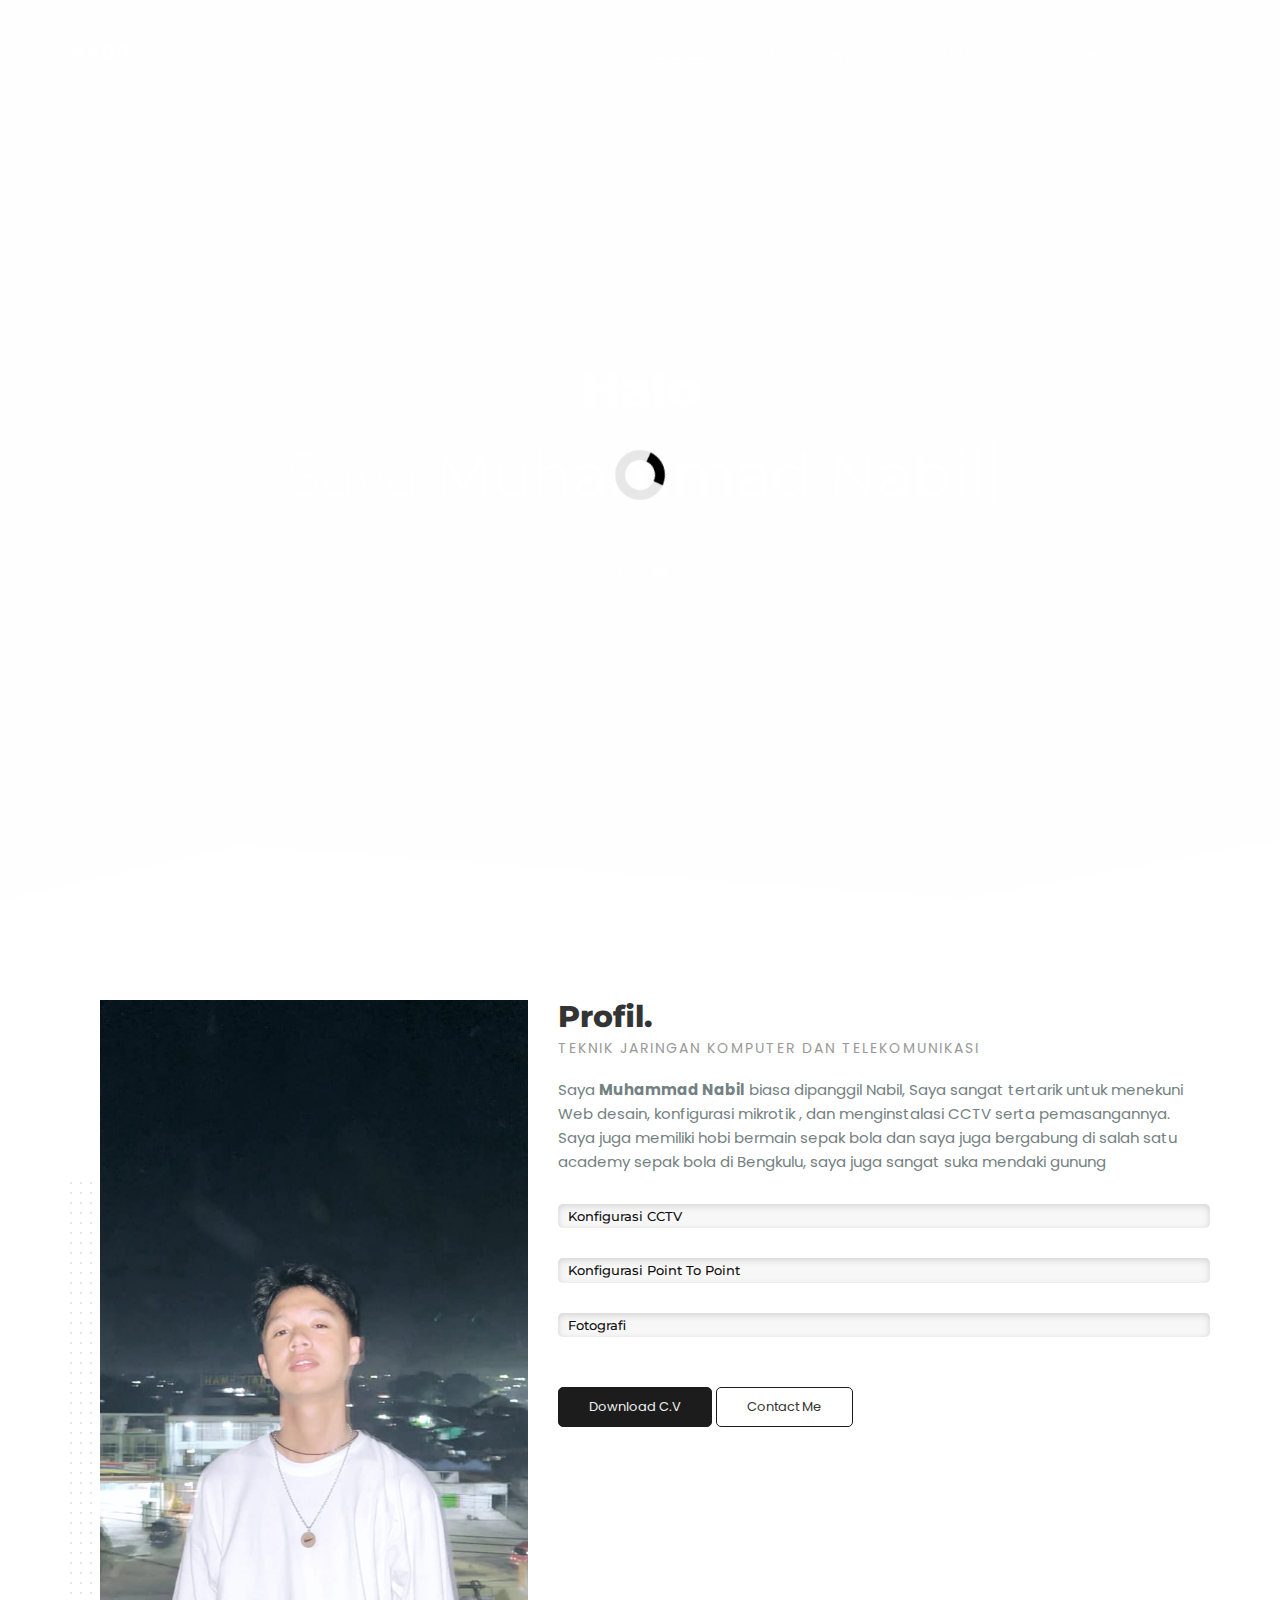
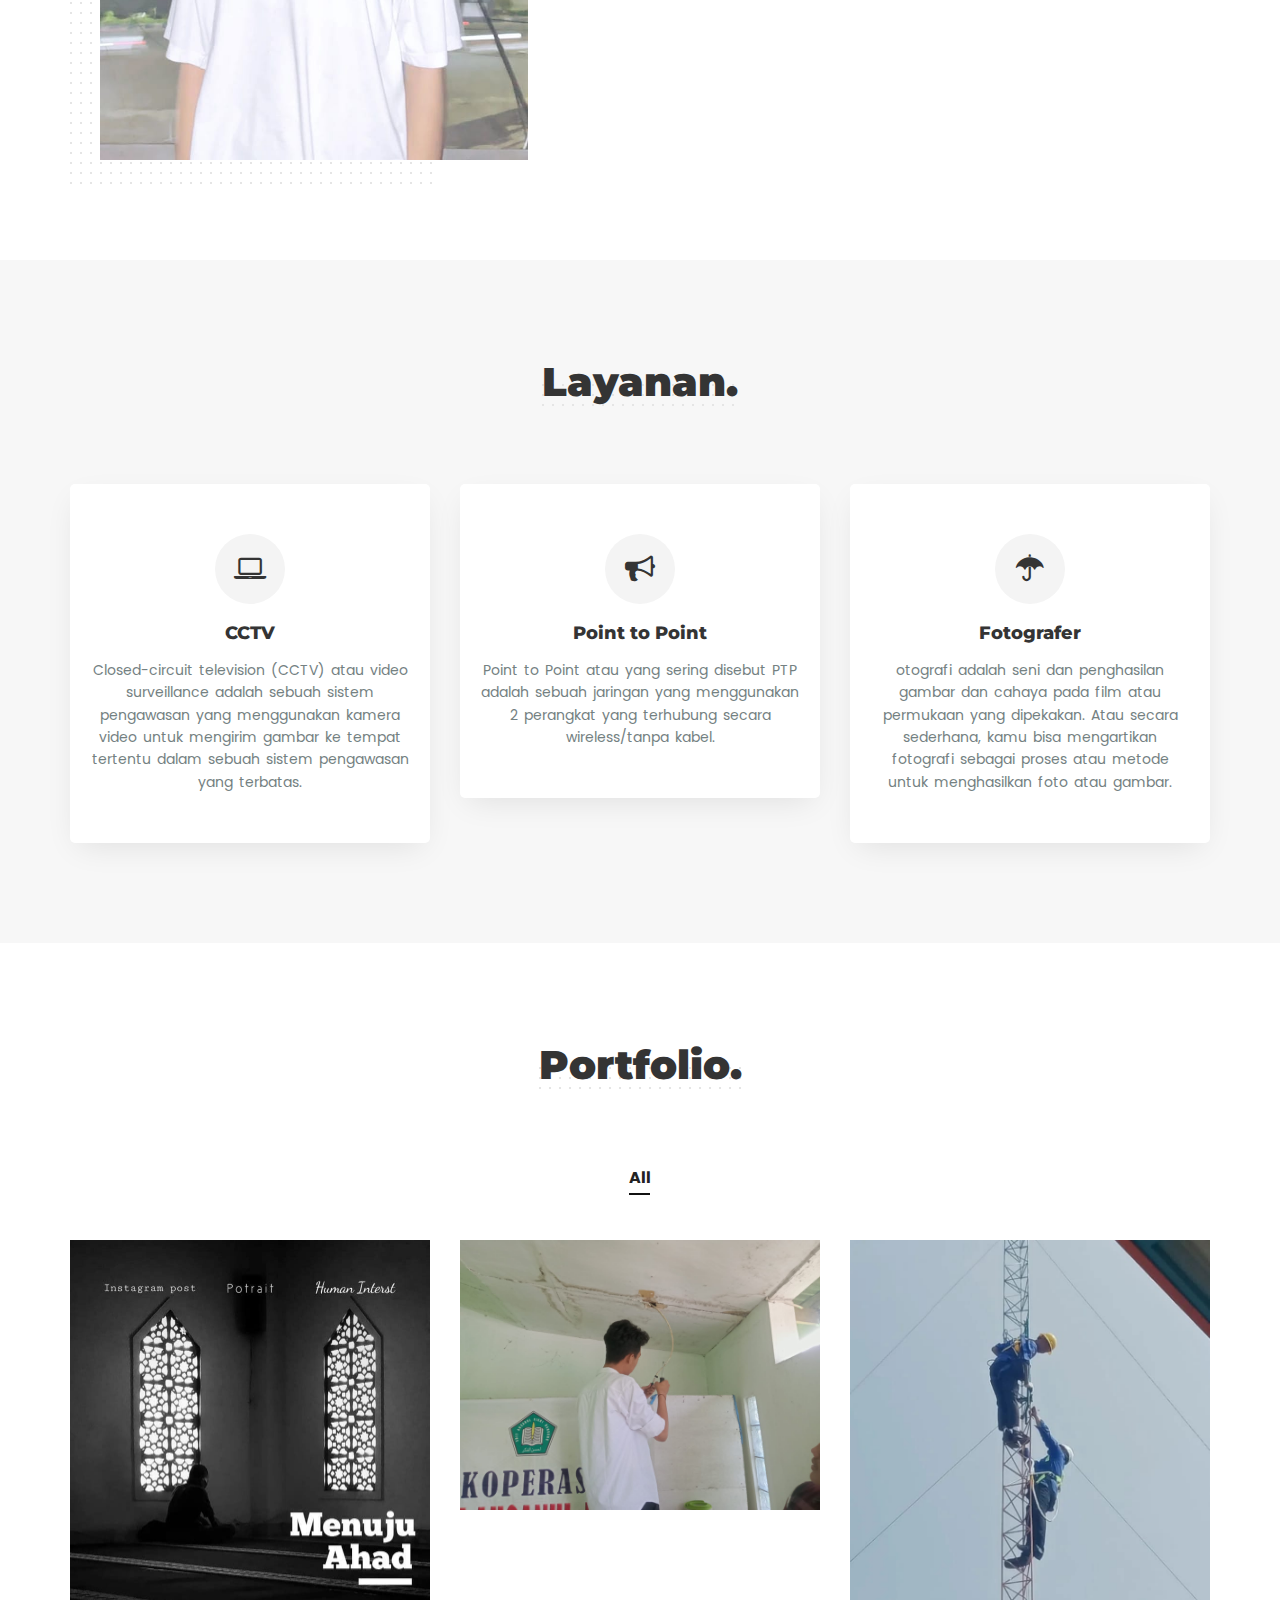
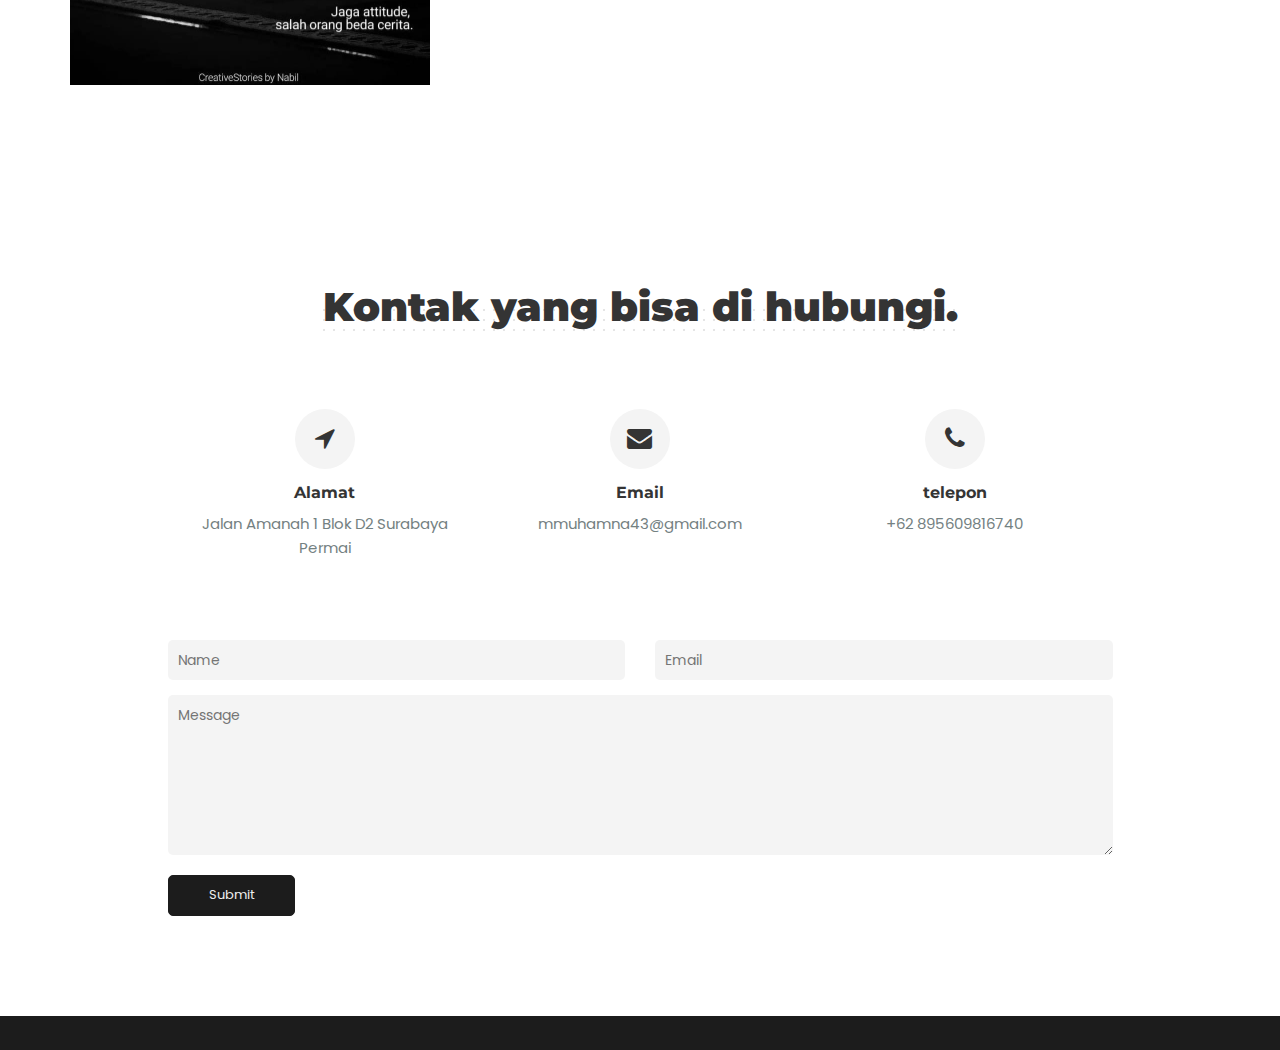
<file: index.html>
<html xmlns="http://www.w3.org/1999/xhtml" lang="en">

<head>
	<meta http-equiv="Content-Type" content="text/html; charset=utf-8" />
	<meta name="description" content="HTTrack is an easy-to-use website mirror utility. It allows you to download a World Wide website from the Internet to a local directory,building recursively all structures, getting html, images, and other files from the server to your computer. Links are rebuiltrelatively so that you can freely browse to the local site (works with any browser). You can mirror several sites together so that you can jump from one toanother. You can, also, update an existing mirror site, or resume an interrupted download. The robot is fully configurable, with an integrated help" />
	<meta name="keywords" content="httrack, HTTRACK, HTTrack, winhttrack, WINHTTRACK, WinHTTrack, offline browser, web mirror utility, aspirateur web, surf offline, web capture, www mirror utility, browse offline, local  site builder, website mirroring, aspirateur www, internet grabber, capture de site web, internet tool, hors connexion, unix, dos, windows 95, windows 98, solaris, ibm580, AIX 4.0, HTS, HTGet, web aspirator, web aspirateur, libre, GPL, GNU, free software" />
	<title>Local index - HTTrack Website Copier</title>
  <!-- Mirror and index made by HTTrack Website Copier/3.49-2 [XR&CO'2014] -->
	<style type="text/css">
	<!--

body {
	margin: 0;  padding: 0;  margin-bottom: 15px;  margin-top: 8px;
	background: #77b;
}
body, td {
	font: 14px "Trebuchet MS", Verdana, Arial, Helvetica, sans-serif;
	}

#subTitle {
	background: #000;  color: #fff;  padding: 4px;  font-weight: bold; 
	}

#siteNavigation a, #siteNavigation .current {
	font-weight: bold;  color: #448;
	}
#siteNavigation a:link    { text-decoration: none; }
#siteNavigation a:visited { text-decoration: none; }

#siteNavigation .current { background-color: #ccd; }

#siteNavigation a:hover   { text-decoration: none;  background-color: #fff;  color: #000; }
#siteNavigation a:active  { text-decoration: none;  background-color: #ccc; }


a:link    { text-decoration: underline;  color: #00f; }
a:visited { text-decoration: underline;  color: #000; }
a:hover   { text-decoration: underline;  color: #c00; }
a:active  { text-decoration: underline; }

#pageContent {
	clear: both;
	border-bottom: 6px solid #000;
	padding: 10px;  padding-top: 20px;
	line-height: 1.65em;
	background-image: url(backblue.gif);
	background-repeat: no-repeat;
	background-position: top right;
	}

#pageContent, #siteNavigation {
	background-color: #ccd;
	}


.imgLeft  { float: left;   margin-right: 10px;  margin-bottom: 10px; }
.imgRight { float: right;  margin-left: 10px;   margin-bottom: 10px; }

hr { height: 1px;  color: #000;  background-color: #000;  margin-bottom: 15px; }

h1 { margin: 0;  font-weight: bold;  font-size: 2em; }
h2 { margin: 0;  font-weight: bold;  font-size: 1.6em; }
h3 { margin: 0;  font-weight: bold;  font-size: 1.3em; }
h4 { margin: 0;  font-weight: bold;  font-size: 1.18em; }

.blak { background-color: #000; }
.hide { display: none; }
.tableWidth { min-width: 400px; }

.tblRegular       { border-collapse: collapse; }
.tblRegular td    { padding: 6px;  background-image: url(fade.gif);  border: 2px solid #99c; }
.tblHeaderColor, .tblHeaderColor td { background: #99c; }
.tblNoBorder td   { border: 0; }


// -->
</style>

</head>

<table width="76%" border="0" align="center" cellspacing="0" cellpadding="3" class="tableWidth">
	<tr>
	<td id="subTitle">HTTrack Website Copier - Open Source offline browser</td>
	</tr>
</table>
<table width="76%" border="0" align="center" cellspacing="0" cellpadding="0" class="tableWidth">
<tr class="blak">
<td>
	<table width="100%" border="0" align="center" cellspacing="1" cellpadding="0">
	<tr>
	<td colspan="6"> 
		<table width="100%" border="0" align="center" cellspacing="0" cellpadding="10">
		<tr> 
		<td id="pageContent"> 
<!-- ==================== End prologue ==================== -->

	<meta name="generator" content="HTTrack Website Copier/3.x">
	<TITLE>Local index - HTTrack</TITLE>
</HEAD>
<BODY>
<H1 ALIGN=Center>Index of locally available sites:</H1>
	<TABLE BORDER="0" WIDTH="100%" CELLSPACING="1" CELLPADDING="0">
		<TR>
			<TD BACKGROUND="fade.gif">
				&middot;
					<A HREF="ui-themez.smartinnovates.net/items/daniels/creative.html">
						ui-themez.smartinnovates.net/items/daniels/creative.html
					</A>		
			</TD>
		</TR>
	</TABLE>
	<BR>
	<BR>
	<BR>
  	<H6 ALIGN="RIGHT">
	<I>Mirror and index made by HTTrack Website Copier [XR&amp;CO'2008]</I>
	</H6>
	<!-- Mirror and index made by HTTrack Website Copier/3.49-2 [XR&CO'2014] -->
	<!-- Thanks for using HTTrack Website Copier! -->
	<meta HTTP-EQUIV="Refresh" CONTENT="0; URL=ui-themez.smartinnovates.net/items/daniels/creative.html">


<!-- ==================== Start epilogue ==================== -->
		</td>
		</tr>
		</table>
	</td>
	</tr>
	</table>
</td>
</tr>
</table>

<table width="76%" border="0" align="center" valign="bottom" cellspacing="0" cellpadding="0">
	<tr>
	<td id="footer"><small>&copy; 2008 Xavier Roche & other contributors - Web Design: Leto Kauler.</small></td>
	</tr>
</table>

</body>

</html>
</file>
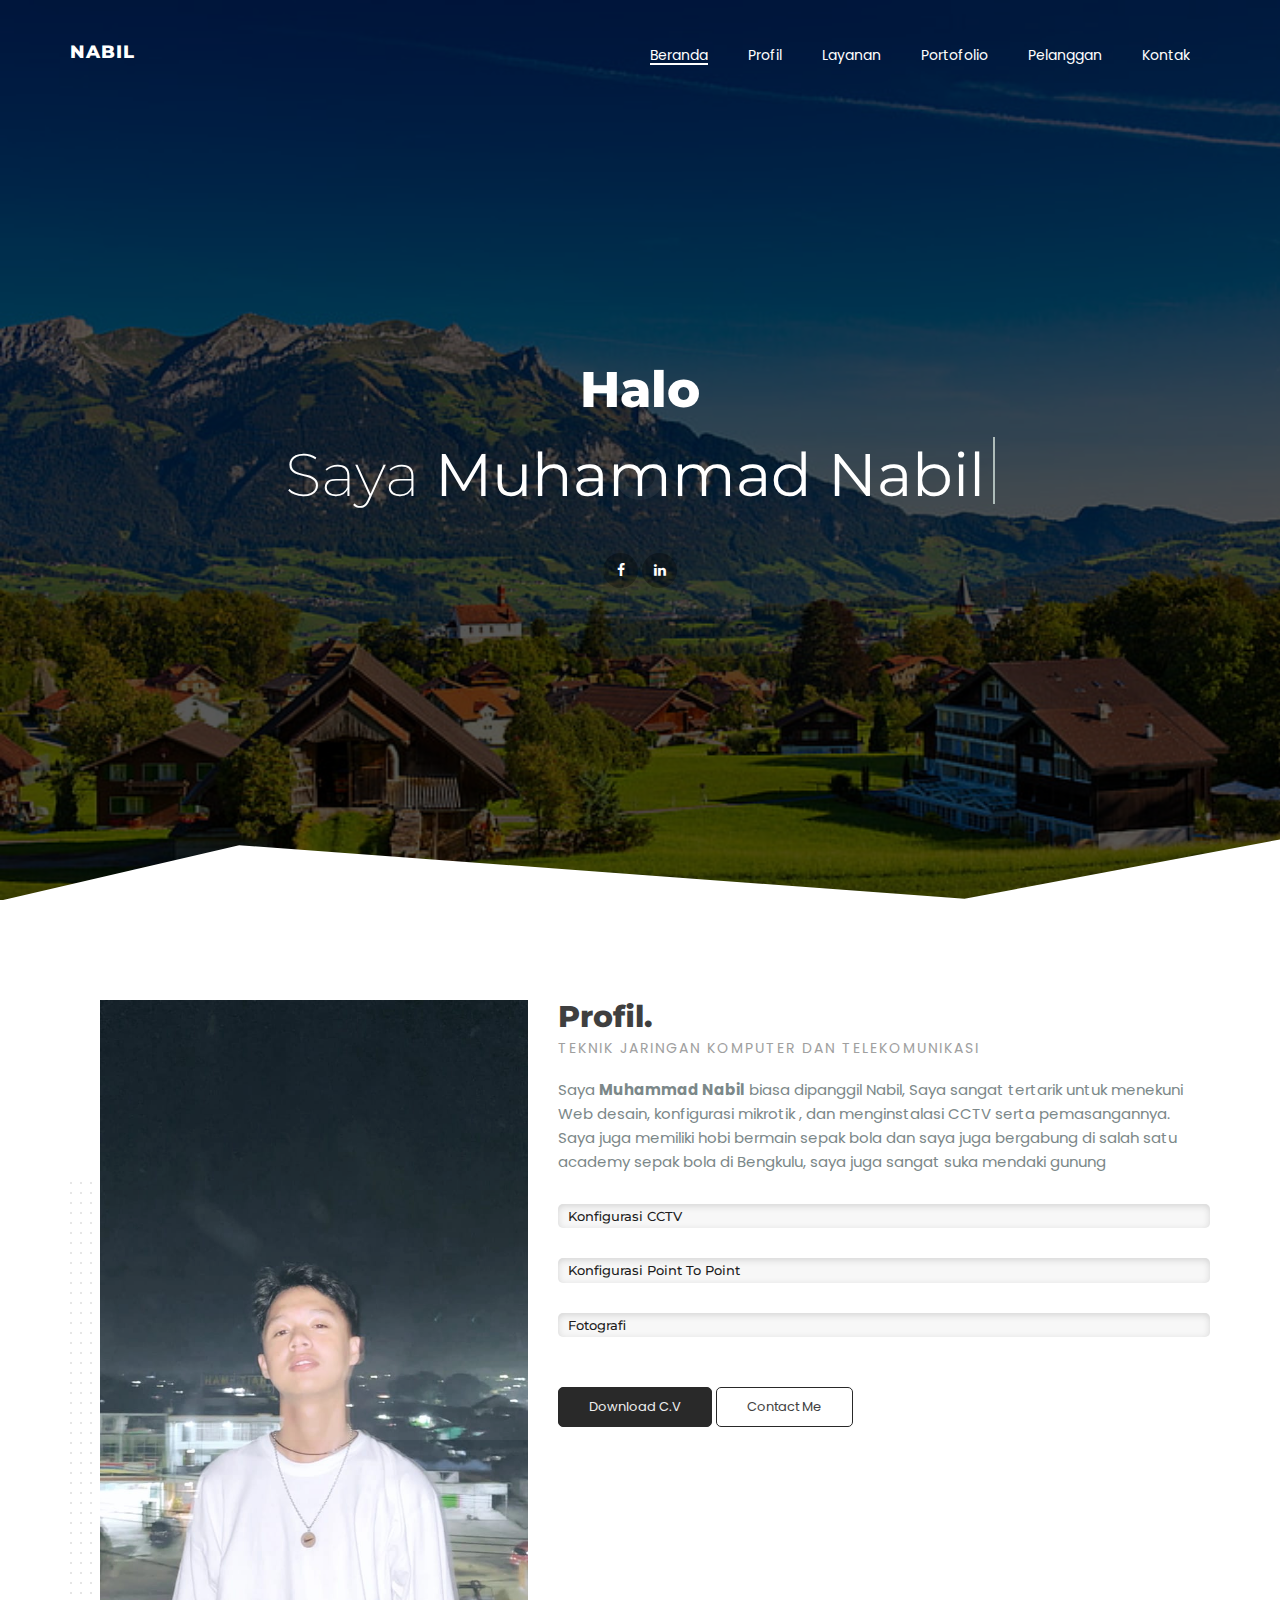
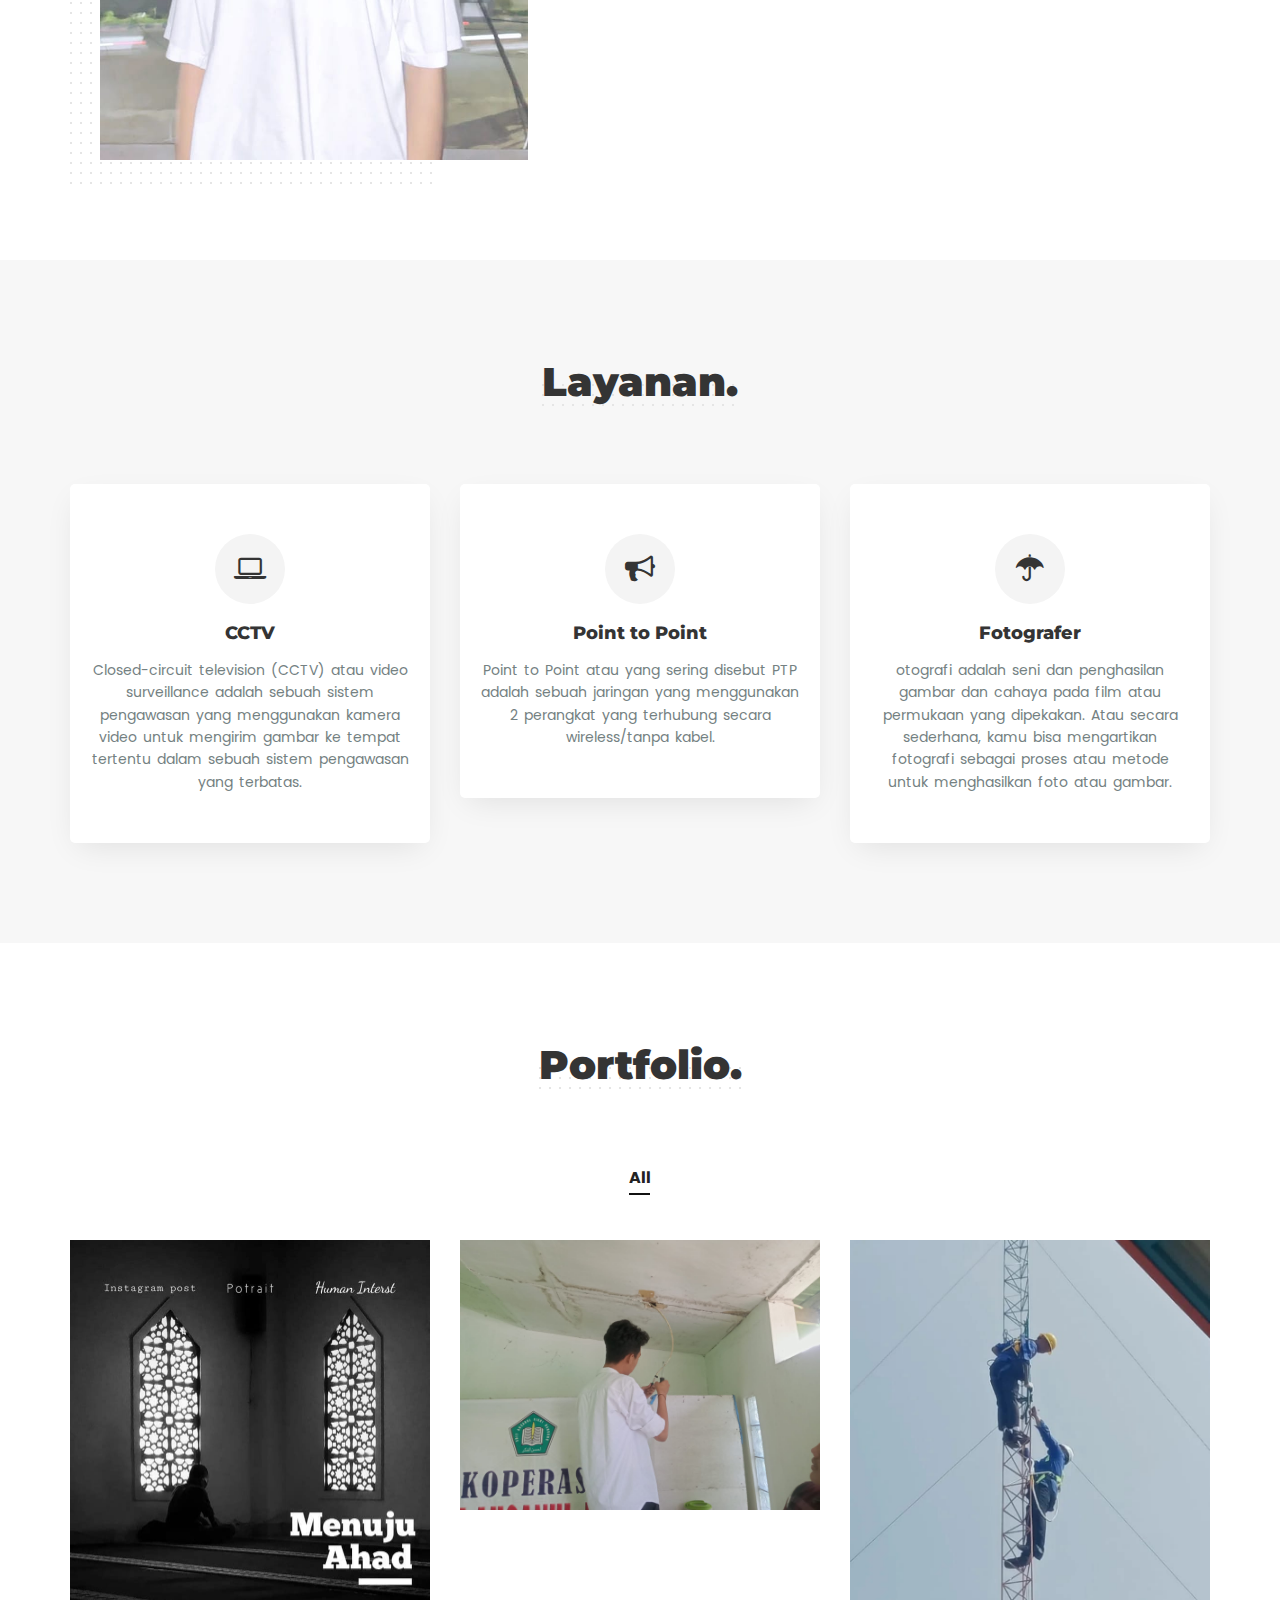
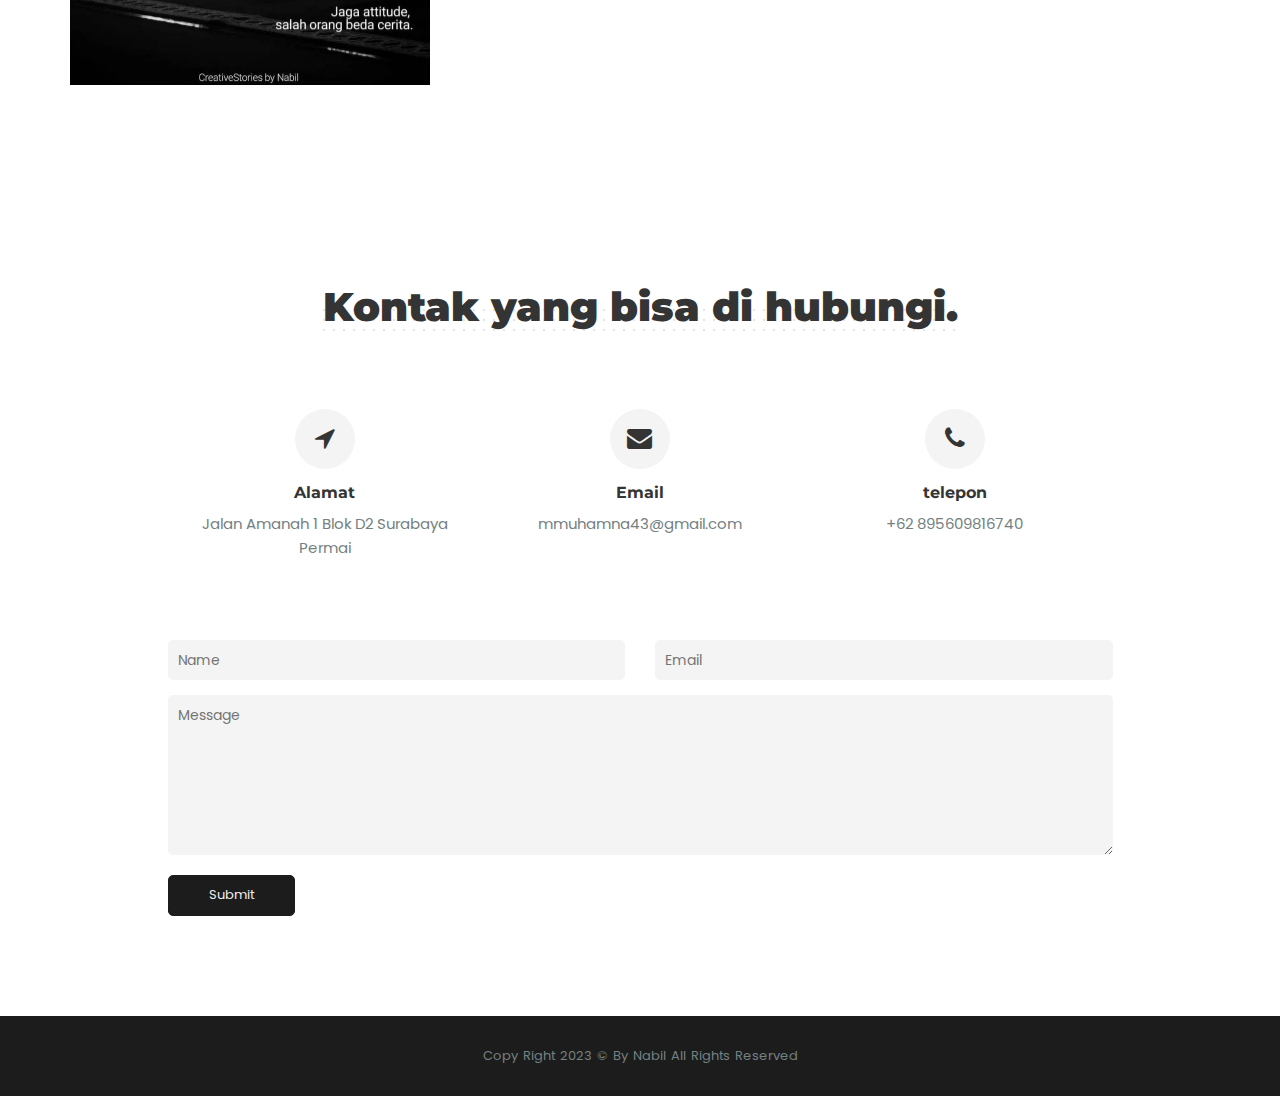
<file: ui-themez.smartinnovates.net/items/daniels/creative.html>
<!doctype html>

<html class="no-js" lang="zxx">

    
<!-- Mirrored from ui-themez.smartinnovates.net/items/nabil/creative.html by HTTrack Website Copier/3.x [XR&CO'2014], Mon, 13 Nov 2023 04:21:29 GMT -->
<head>

    	<!-- metas -->
        <meta charset="utf-8">
        <meta http-equiv="X-UA-Compatible" content="IE=edge">
        <meta name="viewport" content="width=device-width, initial-scale=1">
       	<meta name="description" content="Nabil is a responsive creative template">
		<meta name="keywords" content="portfolio, personal, corporate, business, parallax, creative, agency">

		<!-- title -->
		<title>Nabil</title>

		<!-- favicon -->
        <link href="img/favicon.ico" rel="icon" type="image/png">

        <!-- bootstrap css -->
		<link rel="stylesheet" href="css/bootstrap.min.css">

		<!-- google fonts -->
		<link href="https://fonts.googleapis.com/css?family=Montserrat:200,300,400,500,600,700,800,900" rel="stylesheet">
		<link href="https://fonts.googleapis.com/css?family=Poppins:200,300,400,500,600,700,800" rel="stylesheet">

		<!-- owl carousel CSS -->
		<link rel="stylesheet" href="css/owl.carousel.min.css">
		<link rel="stylesheet" href="css/owl.theme.default.min.css">

		<!-- magnific-popup CSS -->
		<link rel="stylesheet" href="css/magnific-popup.css">

		<!-- animate.min CSS -->
		<link rel="stylesheet" href="css/animate.min.css">

		<!-- Font Icon Core CSS -->
		<link rel="stylesheet" href="css/font-awesome.min.css">
		<link rel="stylesheet" href="css/et-line.css">

		<!-- Core Style Css -->
        <link rel="stylesheet" href="css/style.css">

        <!--[if lt IE 9]-->
		<script src="js/html5shiv.min.js"></script>
		<!--[endif]-->

    </head>
    
    <body>

    	<!-- ====== Preloader ======  -->
	    <div class="loading">
			<div class="load-circle">
			</div>
		</div>
		<!-- ======End Preloader ======  -->

		<!-- ====== Navgition ======  -->
		<nav class="navbar navbar-default">
		  <div class="container">
		    <!-- Brand and toggle get grouped for better mobile display -->
		    <div class="navbar-header">
		      <button type="button" class="navbar-toggle collapsed" data-toggle="collapse" data-target="#nav-icon-collapse" aria-expanded="false">
		        <span class="sr-only">Toggle navigation</span>
		        <span class="icon-bar"></span>
		        <span class="icon-bar"></span>
		        <span class="icon-bar"></span>
		      </button>

		       <!-- logo -->
		      <a class="logo" href="#">Nabil</a>

		    </div>

		    <!-- Collect the nav links, and other content for toggling -->
		    <div class="collapse navbar-collapse" id="nav-icon-collapse">
		      
			  <!-- links -->
		      <ul class="nav navbar-nav navbar-right">
		        <li><a href="#" data-scroll-nav="0" class="active">Beranda</a></li>
		        <li><a href="#" data-scroll-nav="1">Profil</a></li>
		        <li><a href="#" data-scroll-nav="2">Layanan</a></li>
		        <li><a href="#" data-scroll-nav="3">Portofolio</a></li>
		        <li><a href="#" data-scroll-nav="4">Pelanggan</a></li>
		        <li><a href="#" data-scroll-nav="6">Kontak</a></li>
		      </ul>
		    </div><!-- /.navbar-collapse -->
		  </div><!-- /.container -->
		</nav>
		<!-- ====== End Navgition ======  -->

		<!-- ====== Header ======  -->
		<section id="home" class="header" data-scroll-index="0" style="background-image: url(img/bg.jpg);" data-stellar-background-ratio="0.8">

			<div class="svg">
	            <svg x="0px" y="0px" viewBox="0 186.5 1920 113.5">
	                <polygon points="-30,300 355.167,210.5 1432.5,290 1920,198.5 1920,300"></polygon>
	            </svg>
	        </div>

			<div class="v-middle">
				<div class="container">
					<div class="row">

						<!-- caption -->
						<div class="caption">
							<h5>Halo</h5>
							<h1 class="cd-headline clip">
					            <span class="blc">Saya </span>
					            <span class="cd-words-wrapper">
					              <b class="is-visible">Muhammad Nabil</b>
					              <b>Siswa Smk</b>
					              <b>Teknisi Jaringan</b>
					            </span>
			          		</h1>

			          		<!-- social icons -->
			          		<div class="social-icon">
			          			<a href="https://www.facebook.com/muhhammad.nabil.1?mibextid=ZbWKwL">
			          				<span><i class="fa fa-facebook" aria-hidden="true"></i></span>
			          			</a>
			          			<a href="https://www.linkedin.com/in/muhammad-nabil-63773129a">
			          				<span><i class="fa fa-linkedin" aria-hidden="true"></i></span>
			          			</a>
			          		</div>
						</div>
						<!-- end caption -->
					</div>
				</div><!-- /row -->
			</div><!-- /container -->
		</section>
		<!-- ====== End Header ======  -->

		<!-- ====== Hero ======  -->
		<section class="hero section-padding pb-70" data-scroll-index="1">
			<div class="container">
				<div class="row">

					<!-- hero image -->
					<div class="col-md-5">
						<div class="hero-img mb-30">
							<img src="img/hero.jpg" alt="">
						</div>
					</div>

					<!-- content -->
					<div class="col-md-7">
						<div class="content mb-30">
							<h3>Profil.</h3>
							<span class="sub-title">Teknik Jaringan Komputer Dan Telekomunikasi</span>
							<p>Saya <b>Muhammad Nabil</b> biasa dipanggil
								Nabil, Saya sangat tertarik untuk menekuni Web desain,
								konfigurasi mikrotik , dan menginstalasi CCTV serta
								pemasangannya.
								Saya juga memiliki hobi bermain sepak bola dan saya juga
								bergabung di salah satu academy sepak bola di Bengkulu, saya juga sangat suka mendaki gunung </p>

							<!-- skills progress -->
							<div class="skills">
								<div class="item">
									<div class="skills-progress">
										<h6>Konfigurasi CCTV</h6>
									</div>
								</div>
								<div class="item">
									<div class="skills-progress">
										<h6>Konfigurasi Point To Point</h6>
									</div>
								</div>
								<div class="item">
									<div class="skills-progress">
										<h6>Fotografi</h6>
									</div>
								</div>
							</div>
							<div class="clearfix"></div>

							<a href="#0" download>
								<span class="buton buton-bg">Download C.V</span>
							</a>
							<a href="#0" data-scroll-nav="6">
								<span class="buton">Contact Me</span>
							</a>

						</div>
					</div>
				</div><!-- /row -->
			</div><!-- /container -->
		</section>
		<!-- ====== End Hero ======  -->

		<!-- ====== Services ======  -->
		<section class="services section-padding bg-gray text-center pb-70" data-scroll-index="2">
			<div class="container">

				<!-- section heading -->
				<div class="section-head">
					<h3>Layanan.</h3>
				</div>

				<div class="row">

					<!-- items -->
					<div class="col-md-4">
						<div class="item">
							<span class="icon"><i class="fa fa-laptop" aria-hidden="true"></i></span>
							<h6>CCTV</h6>
							<p>Closed-circuit television (CCTV) atau video surveillance adalah sebuah sistem pengawasan yang menggunakan kamera video untuk mengirim gambar ke tempat tertentu dalam sebuah sistem pengawasan yang terbatas.</p>
						</div>
					</div>
					<div class="col-md-4">
						<div class="item">
							<span class="icon"><i class="fa fa-bullhorn" aria-hidden="true"></i></span>
							<h6>Point to Point</h6>
							<p>Point to Point  atau yang sering disebut PTP adalah sebuah jaringan yang menggunakan 2 perangkat yang terhubung secara wireless/tanpa kabel.</p>
						</div>
					</div>
					<div class="col-md-4">
						<div class="item">
							<span class="icon"><i class="fa fa-umbrella" aria-hidden="true"></i></span>
							<h6>Fotografer</h6>
							<p>otografi adalah seni dan penghasilan gambar dan cahaya pada film atau permukaan yang dipekakan. Atau secara sederhana, kamu bisa mengartikan fotografi sebagai proses atau metode untuk menghasilkan foto atau gambar. </p>
						</div>
					</div>
					<div c
					
				><!-- /row -->
			</div><!-- /container -->
		</section>
		<!-- ====== End Services ======  -->

		<!--====== Portfolio ======-->
		<section class="portfolio section-padding pb-70" data-scroll-index="3">
			<div class="container">
				<div class="row">

					<!-- section heading -->
					<div class="section-head">
						<h3>Portfolio.</h3>
					</div>

					<!-- filter links -->
					<div class="filtering text-center mb-50">
						<span data-filter='*' class="active">All</span>
			
					</div>

					<!-- gallery -->
					<div class="gallery text-center">

						<!-- gallery item -->
						<div class="col-md-4 col-sm-6 items graphic">
							<div class="item-img">
								<img src="img/portfolio/1.jpg" alt="image">
								<div class="item-img-overlay">
									<div class="overlay-info v-middle text-center">
										<h6 class="sm-titl"></h6>
										<div class="icons">
											<span class="icon">
												<a href="#0">
													<i class="fa fa-chain-broken" aria-hidden="true"></i>
												</a>
											</span>

											<span class="icon link">
												<a href="img/portfolio/1.jpg">
													<i class="fa fa-search-plus" aria-hidden="true"></i>
												</a>
											</span>
										</div>
									</div>
								</div>
							</div>
						</div>

						<!-- gallery item -->
						<div class="col-md-4 col-sm-6 items web">
							<div class="item-img">
								<img src="img/portfolio/2.jpg" alt="image">
								<div class="item-img-overlay">
									<div class="overlay-info v-middle text-center">
										<h6 class="sm-titl"></h6>
										<div class="icons">
											<span class="icon">
												<a href="#0">
													<i class="fa fa-chain-broken" aria-hidden="true"></i>
												</a>
											</span>

											<span class="icon link">
												<a href="img/portfolio/2.jpg">
													<i class="fa fa-search-plus" aria-hidden="true"></i>
												</a>
											</span>
										</div>
									</div>
								</div>
							</div>
						</div>

						<!-- gallery item -->
						<div class="col-md-4 col-sm-6 items graphic">
							<div class="item-img">
								<img src="img/portfolio/3.jpg" alt="image">
								<div class="item-img-overlay">
									<div class="overlay-info v-middle text-center">
										<h6 class="sm-titl"></h6>
										<div class="icons">
											<span class="icon">
												<a href="#0">
													<i class="fa fa-chain-broken" aria-hidden="true"></i>
												</a>
											</span>

											<span class="icon link">
												<a href="img/portfolio/3.jpg">
													<i class="fa fa-search-plus" aria-hidden="true"></i>
												</a>
											</span>
										</div>
									</div>
								</div>
							</div>
						</div>

						

					</div>
				</div><!-- /row -->
			</div><!-- /container -->
		</section>
		<!--====== End Portfolio ======-->

					</div>

				</div><!-- /row -->
			</div><!-- /container -->
		</div>
		<!--====== End Numbers ======-->

		
		<!--====== Contact ======-->
		<section class="contact section-padding" data-scroll-index="6">
			<div class="container">
				<div class="row">
					
					<!-- section heading -->
					<div class="section-head">
						<h3>Kontak yang bisa di hubungi.</h3>
					</div>

					<div class="col-md-offset-1 col-md-10">

						<!-- contact info -->
						<div class="info text-center mb-50">

							<div class="col-md-4">
								<div class="item">
									<span class="icon"><i class="fa fa-location-arrow" aria-hidden="true"></i></span>
									<h6>Alamat</h6>
									<p>Jalan Amanah 1 Blok D2 Surabaya Permai</p>
								</div>
							</div>

							<div class="col-md-4">
								<div class="item">
									<span class="icon"><i class="fa fa-envelope" aria-hidden="true"></i></span>
									<h6>Email</h6>
									<p>mmuhamna43@gmail.com</p>
								</div>
							</div>

							<div class="col-md-4">
								<div class="item">
									<span class="icon"><i class="fa fa-phone" aria-hidden="true"></i></span>
									<h6>telepon</h6>
									<p>+62 895609816740</p>
								</div>
							</div>
							<div class="clearfix"></div>
						</div>

						<!-- contact form -->
						<form class="form" id="contact-form" method="post" action="https://ui-themez.smartinnovates.net/items/daniels/contact.php">
		                    <div class="Pesan"></div>

		                    <div class="controls">

		                        <div class="row">
		                            <div class="col-md-6">
		                                <div class="form-group">
		                                    <input id="form_name" type="text" name="name" placeholder="Name" required="required">
		                                </div>
		                            </div>

		                             <div class="col-md-6">
		                                <div class="form-group">
		                                    <input id="form_email" type="email" name="email" placeholder="Email" required="required">
		                                </div>
		                            </div>
		                        </div>
		                        <div class="row">
		                            <div class="col-md-12">
		                                <div class="form-group">
		                                    <textarea id="form_message" name="message" placeholder="Message" rows="4" required="required"></textarea>
		                                </div>

		                                <input type="submit" value="Submit" class="buton buton-bg">
		                            </div>
		                        </div>
		                    </div>
		                </form>

					</div>
				</div><!-- /row -->
			</div><!-- /container -->
		</section>
		<!--====== End Contact ======-->

		<!--====== Footer ======-->
		<footer>
			<div class="container text-center">
				<div class="row">
					<p>Copy Right 2023 &copy; By Nabil All Rights Reserved</p>
				</div>
			</div>
		</footer>
		<!--====== End Footer ======-->



       
        <!-- jQuery -->
		<script src="../../../code.jquery.com/jquery-3.0.0.min.js"></script>
		<script src="../../../code.jquery.com/jquery-migrate-3.0.0.min.js"></script>

	  	<!-- bootstrap -->
		<script src="js/bootstrap.min.js"></script>

		<!-- scrollIt -->
		<script src="js/scrollIt.min.js"></script>

		<!-- magnific-popup -->
		<script src="js/jquery.magnific-popup.min.js"></script>

		<!-- owl carousel -->
		<script src="js/owl.carousel.min.js"></script>

		<!-- stellar js -->
		<script src="js/jquery.stellar.min.js"></script>

		<!-- animated.headline -->
		<script src="js/animated.headline.js"></script>

      	<!-- jquery.waypoints.min js -->
	  	<script src="js/jquery.waypoints.min.js"></script>

	  	<!-- jquery.counterup.min js -->
	  	<script src="js/jquery.counterup.min.js"></script>

      	<!-- isotope.pkgd.min js -->
      	<script src="js/isotope.pkgd.min.js"></script>

      	<!-- validator js -->
      	<script src="js/validator.js"></script>

      	<!-- custom script -->
        <script src="js/custom.js"></script>

    </body>

<!-- Mirrored from ui-themez.smartinnovates.net/items/daniels/creative.html by HTTrack Website Copier/3.x [XR&CO'2014], Mon, 13 Nov 2023 04:21:40 GMT -->
</html>
</file>
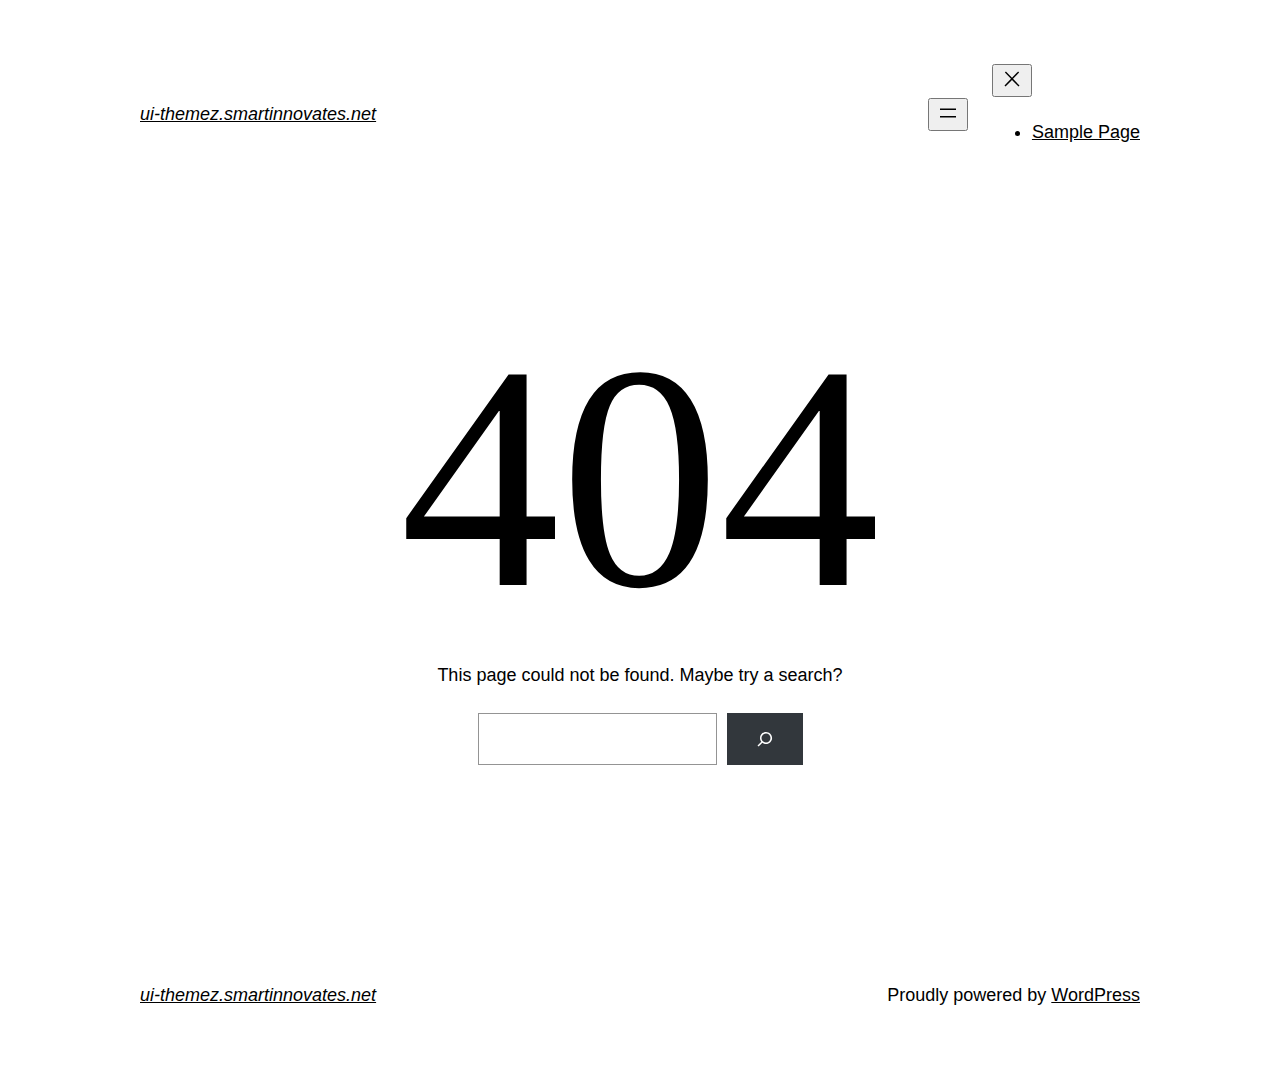
<file: ui-themez.smartinnovates.net/items/daniels/css/owl.video.play.html>
<!DOCTYPE html>
<html lang="en-US">
<head>
	<meta charset="UTF-8" />
	<meta name="viewport" content="width=device-width, initial-scale=1" />
<meta name='robots' content='max-image-preview:large' />
<title>Page not found &#8211; ui-themez.smartinnovates.net</title>
<link rel="alternate" type="application/rss+xml" title="ui-themez.smartinnovates.net &raquo; Feed" href="https://ui-themez.smartinnovates.net/index.php/feed/" />
<link rel="alternate" type="application/rss+xml" title="ui-themez.smartinnovates.net &raquo; Comments Feed" href="https://ui-themez.smartinnovates.net/index.php/comments/feed/" />
<script>
window._wpemojiSettings = {"baseUrl":"https:\/\/s.w.org\/images\/core\/emoji\/14.0.0\/72x72\/","ext":".png","svgUrl":"https:\/\/s.w.org\/images\/core\/emoji\/14.0.0\/svg\/","svgExt":".svg","source":{"concatemoji":"https:\/\/ui-themez.smartinnovates.net\/wp-includes\/js\/wp-emoji-release.min.js?ver=6.4.1"}};
/*! This file is auto-generated */
!function(i,n){var o,s,e;function c(e){try{var t={supportTests:e,timestamp:(new Date).valueOf()};sessionStorage.setItem(o,JSON.stringify(t))}catch(e){}}function p(e,t,n){e.clearRect(0,0,e.canvas.width,e.canvas.height),e.fillText(t,0,0);var t=new Uint32Array(e.getImageData(0,0,e.canvas.width,e.canvas.height).data),r=(e.clearRect(0,0,e.canvas.width,e.canvas.height),e.fillText(n,0,0),new Uint32Array(e.getImageData(0,0,e.canvas.width,e.canvas.height).data));return t.every(function(e,t){return e===r[t]})}function u(e,t,n){switch(t){case"flag":return n(e,"\ud83c\udff3\ufe0f\u200d\u26a7\ufe0f","\ud83c\udff3\ufe0f\u200b\u26a7\ufe0f")?!1:!n(e,"\ud83c\uddfa\ud83c\uddf3","\ud83c\uddfa\u200b\ud83c\uddf3")&&!n(e,"\ud83c\udff4\udb40\udc67\udb40\udc62\udb40\udc65\udb40\udc6e\udb40\udc67\udb40\udc7f","\ud83c\udff4\u200b\udb40\udc67\u200b\udb40\udc62\u200b\udb40\udc65\u200b\udb40\udc6e\u200b\udb40\udc67\u200b\udb40\udc7f");case"emoji":return!n(e,"\ud83e\udef1\ud83c\udffb\u200d\ud83e\udef2\ud83c\udfff","\ud83e\udef1\ud83c\udffb\u200b\ud83e\udef2\ud83c\udfff")}return!1}function f(e,t,n){var r="undefined"!=typeof WorkerGlobalScope&&self instanceof WorkerGlobalScope?new OffscreenCanvas(300,150):i.createElement("canvas"),a=r.getContext("2d",{willReadFrequently:!0}),o=(a.textBaseline="top",a.font="600 32px Arial",{});return e.forEach(function(e){o[e]=t(a,e,n)}),o}function t(e){var t=i.createElement("script");t.src=e,t.defer=!0,i.head.appendChild(t)}"undefined"!=typeof Promise&&(o="wpEmojiSettingsSupports",s=["flag","emoji"],n.supports={everything:!0,everythingExceptFlag:!0},e=new Promise(function(e){i.addEventListener("DOMContentLoaded",e,{once:!0})}),new Promise(function(t){var n=function(){try{var e=JSON.parse(sessionStorage.getItem(o));if("object"==typeof e&&"number"==typeof e.timestamp&&(new Date).valueOf()<e.timestamp+604800&&"object"==typeof e.supportTests)return e.supportTests}catch(e){}return null}();if(!n){if("undefined"!=typeof Worker&&"undefined"!=typeof OffscreenCanvas&&"undefined"!=typeof URL&&URL.createObjectURL&&"undefined"!=typeof Blob)try{var e="postMessage("+f.toString()+"("+[JSON.stringify(s),u.toString(),p.toString()].join(",")+"));",r=new Blob([e],{type:"text/javascript"}),a=new Worker(URL.createObjectURL(r),{name:"wpTestEmojiSupports"});return void(a.onmessage=function(e){c(n=e.data),a.terminate(),t(n)})}catch(e){}c(n=f(s,u,p))}t(n)}).then(function(e){for(var t in e)n.supports[t]=e[t],n.supports.everything=n.supports.everything&&n.supports[t],"flag"!==t&&(n.supports.everythingExceptFlag=n.supports.everythingExceptFlag&&n.supports[t]);n.supports.everythingExceptFlag=n.supports.everythingExceptFlag&&!n.supports.flag,n.DOMReady=!1,n.readyCallback=function(){n.DOMReady=!0}}).then(function(){return e}).then(function(){var e;n.supports.everything||(n.readyCallback(),(e=n.source||{}).concatemoji?t(e.concatemoji):e.wpemoji&&e.twemoji&&(t(e.twemoji),t(e.wpemoji)))}))}((window,document),window._wpemojiSettings);
</script>
<style id='wp-block-site-logo-inline-css'>
.wp-block-site-logo{box-sizing:border-box;line-height:0}.wp-block-site-logo a{display:inline-block;line-height:0}.wp-block-site-logo.is-default-size img{height:auto;width:120px}.wp-block-site-logo img{height:auto;max-width:100%}.wp-block-site-logo a,.wp-block-site-logo img{border-radius:inherit}.wp-block-site-logo.aligncenter{margin-left:auto;margin-right:auto;text-align:center}.wp-block-site-logo.is-style-rounded{border-radius:9999px}
</style>
<style id='wp-block-site-title-inline-css'>
.wp-block-site-title a{color:inherit}
.wp-block-site-title{font-family: var(--wp--preset--font-family--system-font);font-size: var(--wp--preset--font-size--medium);font-style: italic;font-weight: normal;line-height: var(--wp--custom--typography--line-height--normal);}
</style>
<style id='wp-block-group-inline-css'>
.wp-block-group{box-sizing:border-box}
</style>
<style id='wp-block-group-theme-inline-css'>
:where(.wp-block-group.has-background){padding:1.25em 2.375em}
</style>
<style id='wp-block-page-list-inline-css'>
.wp-block-navigation .wp-block-page-list{align-items:var(--navigation-layout-align,initial);background-color:inherit;display:flex;flex-direction:var(--navigation-layout-direction,initial);flex-wrap:var(--navigation-layout-wrap,wrap);justify-content:var(--navigation-layout-justify,initial)}.wp-block-navigation .wp-block-navigation-item{background-color:inherit}
</style>
<link rel='stylesheet' id='wp-block-navigation-css' href='https://ui-themez.smartinnovates.net/wp-includes/blocks/navigation/style.min.css?ver=6.4.1' media='all' />
<style id='wp-block-navigation-inline-css'>
.wp-block-navigation a:where(:not(.wp-element-button)){color: inherit;}
</style>
<style id='wp-block-template-part-theme-inline-css'>
.wp-block-template-part.has-background{margin-bottom:0;margin-top:0;padding:1.25em 2.375em}
</style>
<style id='wp-block-heading-inline-css'>
h1.has-background,h2.has-background,h3.has-background,h4.has-background,h5.has-background,h6.has-background{padding:1.25em 2.375em}h1.has-text-align-left[style*=writing-mode]:where([style*=vertical-lr]),h1.has-text-align-right[style*=writing-mode]:where([style*=vertical-rl]),h2.has-text-align-left[style*=writing-mode]:where([style*=vertical-lr]),h2.has-text-align-right[style*=writing-mode]:where([style*=vertical-rl]),h3.has-text-align-left[style*=writing-mode]:where([style*=vertical-lr]),h3.has-text-align-right[style*=writing-mode]:where([style*=vertical-rl]),h4.has-text-align-left[style*=writing-mode]:where([style*=vertical-lr]),h4.has-text-align-right[style*=writing-mode]:where([style*=vertical-rl]),h5.has-text-align-left[style*=writing-mode]:where([style*=vertical-lr]),h5.has-text-align-right[style*=writing-mode]:where([style*=vertical-rl]),h6.has-text-align-left[style*=writing-mode]:where([style*=vertical-lr]),h6.has-text-align-right[style*=writing-mode]:where([style*=vertical-rl]){rotate:180deg}
</style>
<style id='wp-block-paragraph-inline-css'>
.is-small-text{font-size:.875em}.is-regular-text{font-size:1em}.is-large-text{font-size:2.25em}.is-larger-text{font-size:3em}.has-drop-cap:not(:focus):first-letter{float:left;font-size:8.4em;font-style:normal;font-weight:100;line-height:.68;margin:.05em .1em 0 0;text-transform:uppercase}body.rtl .has-drop-cap:not(:focus):first-letter{float:none;margin-left:.1em}p.has-drop-cap.has-background{overflow:hidden}p.has-background{padding:1.25em 2.375em}:where(p.has-text-color:not(.has-link-color)) a{color:inherit}p.has-text-align-left[style*="writing-mode:vertical-lr"],p.has-text-align-right[style*="writing-mode:vertical-rl"]{rotate:180deg}
</style>
<style id='wp-block-search-inline-css'>
.wp-block-search__button{margin-left:10px;word-break:normal}.wp-block-search__button.has-icon{line-height:0}.wp-block-search__button svg{fill:currentColor;min-height:24px;min-width:24px;vertical-align:text-bottom}:where(.wp-block-search__button){border:1px solid #ccc;padding:6px 10px}.wp-block-search__inside-wrapper{display:flex;flex:auto;flex-wrap:nowrap;max-width:100%}.wp-block-search__label{width:100%}.wp-block-search__input{-webkit-appearance:initial;appearance:none;border:1px solid #949494;flex-grow:1;margin-left:0;margin-right:0;min-width:3rem;padding:8px;text-decoration:unset!important}.wp-block-search.wp-block-search__button-only .wp-block-search__button{flex-shrink:0;margin-left:0;max-width:calc(100% - 100px)}:where(.wp-block-search__button-inside .wp-block-search__inside-wrapper){border:1px solid #949494;box-sizing:border-box;padding:4px}:where(.wp-block-search__button-inside .wp-block-search__inside-wrapper) .wp-block-search__input{border:none;border-radius:0;padding:0 4px}:where(.wp-block-search__button-inside .wp-block-search__inside-wrapper) .wp-block-search__input:focus{outline:none}:where(.wp-block-search__button-inside .wp-block-search__inside-wrapper) :where(.wp-block-search__button){padding:4px 8px}.wp-block-search.aligncenter .wp-block-search__inside-wrapper{margin:auto}.wp-block-search__button-behavior-expand .wp-block-search__inside-wrapper{min-width:0!important;transition-property:width}.wp-block-search__button-behavior-expand .wp-block-search__input{flex-basis:100%;transition-duration:.3s}.wp-block-search__button-behavior-expand.wp-block-search__searchfield-hidden,.wp-block-search__button-behavior-expand.wp-block-search__searchfield-hidden .wp-block-search__inside-wrapper{overflow:hidden}.wp-block-search__button-behavior-expand.wp-block-search__searchfield-hidden .wp-block-search__input{border-left-width:0!important;border-right-width:0!important;flex-basis:0;flex-grow:0;margin:0;min-width:0!important;padding-left:0!important;padding-right:0!important;width:0!important}.wp-block[data-align=right] .wp-block-search__button-behavior-expand .wp-block-search__inside-wrapper{float:right}
</style>
<style id='wp-block-search-theme-inline-css'>
.wp-block-search .wp-block-search__label{font-weight:700}.wp-block-search__button{border:1px solid #ccc;padding:.375em .625em}
</style>
<style id='wp-emoji-styles-inline-css'>

	img.wp-smiley, img.emoji {
		display: inline !important;
		border: none !important;
		box-shadow: none !important;
		height: 1em !important;
		width: 1em !important;
		margin: 0 0.07em !important;
		vertical-align: -0.1em !important;
		background: none !important;
		padding: 0 !important;
	}
</style>
<style id='wp-block-library-inline-css'>
:root{--wp-admin-theme-color:#007cba;--wp-admin-theme-color--rgb:0,124,186;--wp-admin-theme-color-darker-10:#006ba1;--wp-admin-theme-color-darker-10--rgb:0,107,161;--wp-admin-theme-color-darker-20:#005a87;--wp-admin-theme-color-darker-20--rgb:0,90,135;--wp-admin-border-width-focus:2px;--wp-block-synced-color:#7a00df;--wp-block-synced-color--rgb:122,0,223}@media (min-resolution:192dpi){:root{--wp-admin-border-width-focus:1.5px}}.wp-element-button{cursor:pointer}:root{--wp--preset--font-size--normal:16px;--wp--preset--font-size--huge:42px}:root .has-very-light-gray-background-color{background-color:#eee}:root .has-very-dark-gray-background-color{background-color:#313131}:root .has-very-light-gray-color{color:#eee}:root .has-very-dark-gray-color{color:#313131}:root .has-vivid-green-cyan-to-vivid-cyan-blue-gradient-background{background:linear-gradient(135deg,#00d084,#0693e3)}:root .has-purple-crush-gradient-background{background:linear-gradient(135deg,#34e2e4,#4721fb 50%,#ab1dfe)}:root .has-hazy-dawn-gradient-background{background:linear-gradient(135deg,#faaca8,#dad0ec)}:root .has-subdued-olive-gradient-background{background:linear-gradient(135deg,#fafae1,#67a671)}:root .has-atomic-cream-gradient-background{background:linear-gradient(135deg,#fdd79a,#004a59)}:root .has-nightshade-gradient-background{background:linear-gradient(135deg,#330968,#31cdcf)}:root .has-midnight-gradient-background{background:linear-gradient(135deg,#020381,#2874fc)}.has-regular-font-size{font-size:1em}.has-larger-font-size{font-size:2.625em}.has-normal-font-size{font-size:var(--wp--preset--font-size--normal)}.has-huge-font-size{font-size:var(--wp--preset--font-size--huge)}.has-text-align-center{text-align:center}.has-text-align-left{text-align:left}.has-text-align-right{text-align:right}#end-resizable-editor-section{display:none}.aligncenter{clear:both}.items-justified-left{justify-content:flex-start}.items-justified-center{justify-content:center}.items-justified-right{justify-content:flex-end}.items-justified-space-between{justify-content:space-between}.screen-reader-text{clip:rect(1px,1px,1px,1px);word-wrap:normal!important;border:0;-webkit-clip-path:inset(50%);clip-path:inset(50%);height:1px;margin:-1px;overflow:hidden;padding:0;position:absolute;width:1px}.screen-reader-text:focus{clip:auto!important;background-color:#ddd;-webkit-clip-path:none;clip-path:none;color:#444;display:block;font-size:1em;height:auto;left:5px;line-height:normal;padding:15px 23px 14px;text-decoration:none;top:5px;width:auto;z-index:100000}html :where(.has-border-color){border-style:solid}html :where([style*=border-top-color]){border-top-style:solid}html :where([style*=border-right-color]){border-right-style:solid}html :where([style*=border-bottom-color]){border-bottom-style:solid}html :where([style*=border-left-color]){border-left-style:solid}html :where([style*=border-width]){border-style:solid}html :where([style*=border-top-width]){border-top-style:solid}html :where([style*=border-right-width]){border-right-style:solid}html :where([style*=border-bottom-width]){border-bottom-style:solid}html :where([style*=border-left-width]){border-left-style:solid}html :where(img[class*=wp-image-]){height:auto;max-width:100%}:where(figure){margin:0 0 1em}html :where(.is-position-sticky){--wp-admin--admin-bar--position-offset:var(--wp-admin--admin-bar--height,0px)}@media screen and (max-width:600px){html :where(.is-position-sticky){--wp-admin--admin-bar--position-offset:0px}}
</style>
<style id='global-styles-inline-css'>
body{--wp--preset--color--black: #000000;--wp--preset--color--cyan-bluish-gray: #abb8c3;--wp--preset--color--white: #ffffff;--wp--preset--color--pale-pink: #f78da7;--wp--preset--color--vivid-red: #cf2e2e;--wp--preset--color--luminous-vivid-orange: #ff6900;--wp--preset--color--luminous-vivid-amber: #fcb900;--wp--preset--color--light-green-cyan: #7bdcb5;--wp--preset--color--vivid-green-cyan: #00d084;--wp--preset--color--pale-cyan-blue: #8ed1fc;--wp--preset--color--vivid-cyan-blue: #0693e3;--wp--preset--color--vivid-purple: #9b51e0;--wp--preset--color--foreground: #000000;--wp--preset--color--background: #ffffff;--wp--preset--color--primary: #1a4548;--wp--preset--color--secondary: #ffe2c7;--wp--preset--color--tertiary: #F6F6F6;--wp--preset--gradient--vivid-cyan-blue-to-vivid-purple: linear-gradient(135deg,rgba(6,147,227,1) 0%,rgb(155,81,224) 100%);--wp--preset--gradient--light-green-cyan-to-vivid-green-cyan: linear-gradient(135deg,rgb(122,220,180) 0%,rgb(0,208,130) 100%);--wp--preset--gradient--luminous-vivid-amber-to-luminous-vivid-orange: linear-gradient(135deg,rgba(252,185,0,1) 0%,rgba(255,105,0,1) 100%);--wp--preset--gradient--luminous-vivid-orange-to-vivid-red: linear-gradient(135deg,rgba(255,105,0,1) 0%,rgb(207,46,46) 100%);--wp--preset--gradient--very-light-gray-to-cyan-bluish-gray: linear-gradient(135deg,rgb(238,238,238) 0%,rgb(169,184,195) 100%);--wp--preset--gradient--cool-to-warm-spectrum: linear-gradient(135deg,rgb(74,234,220) 0%,rgb(151,120,209) 20%,rgb(207,42,186) 40%,rgb(238,44,130) 60%,rgb(251,105,98) 80%,rgb(254,248,76) 100%);--wp--preset--gradient--blush-light-purple: linear-gradient(135deg,rgb(255,206,236) 0%,rgb(152,150,240) 100%);--wp--preset--gradient--blush-bordeaux: linear-gradient(135deg,rgb(254,205,165) 0%,rgb(254,45,45) 50%,rgb(107,0,62) 100%);--wp--preset--gradient--luminous-dusk: linear-gradient(135deg,rgb(255,203,112) 0%,rgb(199,81,192) 50%,rgb(65,88,208) 100%);--wp--preset--gradient--pale-ocean: linear-gradient(135deg,rgb(255,245,203) 0%,rgb(182,227,212) 50%,rgb(51,167,181) 100%);--wp--preset--gradient--electric-grass: linear-gradient(135deg,rgb(202,248,128) 0%,rgb(113,206,126) 100%);--wp--preset--gradient--midnight: linear-gradient(135deg,rgb(2,3,129) 0%,rgb(40,116,252) 100%);--wp--preset--gradient--vertical-secondary-to-tertiary: linear-gradient(to bottom,var(--wp--preset--color--secondary) 0%,var(--wp--preset--color--tertiary) 100%);--wp--preset--gradient--vertical-secondary-to-background: linear-gradient(to bottom,var(--wp--preset--color--secondary) 0%,var(--wp--preset--color--background) 100%);--wp--preset--gradient--vertical-tertiary-to-background: linear-gradient(to bottom,var(--wp--preset--color--tertiary) 0%,var(--wp--preset--color--background) 100%);--wp--preset--gradient--diagonal-primary-to-foreground: linear-gradient(to bottom right,var(--wp--preset--color--primary) 0%,var(--wp--preset--color--foreground) 100%);--wp--preset--gradient--diagonal-secondary-to-background: linear-gradient(to bottom right,var(--wp--preset--color--secondary) 50%,var(--wp--preset--color--background) 50%);--wp--preset--gradient--diagonal-background-to-secondary: linear-gradient(to bottom right,var(--wp--preset--color--background) 50%,var(--wp--preset--color--secondary) 50%);--wp--preset--gradient--diagonal-tertiary-to-background: linear-gradient(to bottom right,var(--wp--preset--color--tertiary) 50%,var(--wp--preset--color--background) 50%);--wp--preset--gradient--diagonal-background-to-tertiary: linear-gradient(to bottom right,var(--wp--preset--color--background) 50%,var(--wp--preset--color--tertiary) 50%);--wp--preset--font-size--small: 1rem;--wp--preset--font-size--medium: 1.125rem;--wp--preset--font-size--large: 1.75rem;--wp--preset--font-size--x-large: clamp(1.75rem, 3vw, 2.25rem);--wp--preset--font-family--system-font: -apple-system,BlinkMacSystemFont,"Segoe UI",Roboto,Oxygen-Sans,Ubuntu,Cantarell,"Helvetica Neue",sans-serif;--wp--preset--font-family--source-serif-pro: "Source Serif Pro", serif;--wp--preset--spacing--20: 0.44rem;--wp--preset--spacing--30: 0.67rem;--wp--preset--spacing--40: 1rem;--wp--preset--spacing--50: 1.5rem;--wp--preset--spacing--60: 2.25rem;--wp--preset--spacing--70: 3.38rem;--wp--preset--spacing--80: 5.06rem;--wp--preset--shadow--natural: 6px 6px 9px rgba(0, 0, 0, 0.2);--wp--preset--shadow--deep: 12px 12px 50px rgba(0, 0, 0, 0.4);--wp--preset--shadow--sharp: 6px 6px 0px rgba(0, 0, 0, 0.2);--wp--preset--shadow--outlined: 6px 6px 0px -3px rgba(255, 255, 255, 1), 6px 6px rgba(0, 0, 0, 1);--wp--preset--shadow--crisp: 6px 6px 0px rgba(0, 0, 0, 1);--wp--custom--spacing--small: max(1.25rem, 5vw);--wp--custom--spacing--medium: clamp(2rem, 8vw, calc(4 * var(--wp--style--block-gap)));--wp--custom--spacing--large: clamp(4rem, 10vw, 8rem);--wp--custom--spacing--outer: var(--wp--custom--spacing--small, 1.25rem);--wp--custom--typography--font-size--huge: clamp(2.25rem, 4vw, 2.75rem);--wp--custom--typography--font-size--gigantic: clamp(2.75rem, 6vw, 3.25rem);--wp--custom--typography--font-size--colossal: clamp(3.25rem, 8vw, 6.25rem);--wp--custom--typography--line-height--tiny: 1.15;--wp--custom--typography--line-height--small: 1.2;--wp--custom--typography--line-height--medium: 1.4;--wp--custom--typography--line-height--normal: 1.6;}body { margin: 0;--wp--style--global--content-size: 650px;--wp--style--global--wide-size: 1000px; }.wp-site-blocks > .alignleft { float: left; margin-right: 2em; }.wp-site-blocks > .alignright { float: right; margin-left: 2em; }.wp-site-blocks > .aligncenter { justify-content: center; margin-left: auto; margin-right: auto; }:where(.wp-site-blocks) > * { margin-block-start: 1.5rem; margin-block-end: 0; }:where(.wp-site-blocks) > :first-child:first-child { margin-block-start: 0; }:where(.wp-site-blocks) > :last-child:last-child { margin-block-end: 0; }body { --wp--style--block-gap: 1.5rem; }:where(body .is-layout-flow)  > :first-child:first-child{margin-block-start: 0;}:where(body .is-layout-flow)  > :last-child:last-child{margin-block-end: 0;}:where(body .is-layout-flow)  > *{margin-block-start: 1.5rem;margin-block-end: 0;}:where(body .is-layout-constrained)  > :first-child:first-child{margin-block-start: 0;}:where(body .is-layout-constrained)  > :last-child:last-child{margin-block-end: 0;}:where(body .is-layout-constrained)  > *{margin-block-start: 1.5rem;margin-block-end: 0;}:where(body .is-layout-flex) {gap: 1.5rem;}:where(body .is-layout-grid) {gap: 1.5rem;}body .is-layout-flow > .alignleft{float: left;margin-inline-start: 0;margin-inline-end: 2em;}body .is-layout-flow > .alignright{float: right;margin-inline-start: 2em;margin-inline-end: 0;}body .is-layout-flow > .aligncenter{margin-left: auto !important;margin-right: auto !important;}body .is-layout-constrained > .alignleft{float: left;margin-inline-start: 0;margin-inline-end: 2em;}body .is-layout-constrained > .alignright{float: right;margin-inline-start: 2em;margin-inline-end: 0;}body .is-layout-constrained > .aligncenter{margin-left: auto !important;margin-right: auto !important;}body .is-layout-constrained > :where(:not(.alignleft):not(.alignright):not(.alignfull)){max-width: var(--wp--style--global--content-size);margin-left: auto !important;margin-right: auto !important;}body .is-layout-constrained > .alignwide{max-width: var(--wp--style--global--wide-size);}body .is-layout-flex{display: flex;}body .is-layout-flex{flex-wrap: wrap;align-items: center;}body .is-layout-flex > *{margin: 0;}body .is-layout-grid{display: grid;}body .is-layout-grid > *{margin: 0;}body{background-color: var(--wp--preset--color--background);color: var(--wp--preset--color--foreground);font-family: var(--wp--preset--font-family--system-font);font-size: var(--wp--preset--font-size--medium);line-height: var(--wp--custom--typography--line-height--normal);padding-top: 0px;padding-right: 0px;padding-bottom: 0px;padding-left: 0px;}a:where(:not(.wp-element-button)){color: var(--wp--preset--color--foreground);text-decoration: underline;}h1{font-family: var(--wp--preset--font-family--source-serif-pro);font-size: var(--wp--custom--typography--font-size--colossal);font-weight: 300;line-height: var(--wp--custom--typography--line-height--tiny);}h2{font-family: var(--wp--preset--font-family--source-serif-pro);font-size: var(--wp--custom--typography--font-size--gigantic);font-weight: 300;line-height: var(--wp--custom--typography--line-height--small);}h3{font-family: var(--wp--preset--font-family--source-serif-pro);font-size: var(--wp--custom--typography--font-size--huge);font-weight: 300;line-height: var(--wp--custom--typography--line-height--tiny);}h4{font-family: var(--wp--preset--font-family--source-serif-pro);font-size: var(--wp--preset--font-size--x-large);font-weight: 300;line-height: var(--wp--custom--typography--line-height--tiny);}h5{font-family: var(--wp--preset--font-family--system-font);font-size: var(--wp--preset--font-size--medium);font-weight: 700;line-height: var(--wp--custom--typography--line-height--normal);text-transform: uppercase;}h6{font-family: var(--wp--preset--font-family--system-font);font-size: var(--wp--preset--font-size--medium);font-weight: 400;line-height: var(--wp--custom--typography--line-height--normal);text-transform: uppercase;}.wp-element-button, .wp-block-button__link{background-color: #32373c;border-width: 0;color: #fff;font-family: inherit;font-size: inherit;line-height: inherit;padding: calc(0.667em + 2px) calc(1.333em + 2px);text-decoration: none;}.has-black-color{color: var(--wp--preset--color--black) !important;}.has-cyan-bluish-gray-color{color: var(--wp--preset--color--cyan-bluish-gray) !important;}.has-white-color{color: var(--wp--preset--color--white) !important;}.has-pale-pink-color{color: var(--wp--preset--color--pale-pink) !important;}.has-vivid-red-color{color: var(--wp--preset--color--vivid-red) !important;}.has-luminous-vivid-orange-color{color: var(--wp--preset--color--luminous-vivid-orange) !important;}.has-luminous-vivid-amber-color{color: var(--wp--preset--color--luminous-vivid-amber) !important;}.has-light-green-cyan-color{color: var(--wp--preset--color--light-green-cyan) !important;}.has-vivid-green-cyan-color{color: var(--wp--preset--color--vivid-green-cyan) !important;}.has-pale-cyan-blue-color{color: var(--wp--preset--color--pale-cyan-blue) !important;}.has-vivid-cyan-blue-color{color: var(--wp--preset--color--vivid-cyan-blue) !important;}.has-vivid-purple-color{color: var(--wp--preset--color--vivid-purple) !important;}.has-foreground-color{color: var(--wp--preset--color--foreground) !important;}.has-background-color{color: var(--wp--preset--color--background) !important;}.has-primary-color{color: var(--wp--preset--color--primary) !important;}.has-secondary-color{color: var(--wp--preset--color--secondary) !important;}.has-tertiary-color{color: var(--wp--preset--color--tertiary) !important;}.has-black-background-color{background-color: var(--wp--preset--color--black) !important;}.has-cyan-bluish-gray-background-color{background-color: var(--wp--preset--color--cyan-bluish-gray) !important;}.has-white-background-color{background-color: var(--wp--preset--color--white) !important;}.has-pale-pink-background-color{background-color: var(--wp--preset--color--pale-pink) !important;}.has-vivid-red-background-color{background-color: var(--wp--preset--color--vivid-red) !important;}.has-luminous-vivid-orange-background-color{background-color: var(--wp--preset--color--luminous-vivid-orange) !important;}.has-luminous-vivid-amber-background-color{background-color: var(--wp--preset--color--luminous-vivid-amber) !important;}.has-light-green-cyan-background-color{background-color: var(--wp--preset--color--light-green-cyan) !important;}.has-vivid-green-cyan-background-color{background-color: var(--wp--preset--color--vivid-green-cyan) !important;}.has-pale-cyan-blue-background-color{background-color: var(--wp--preset--color--pale-cyan-blue) !important;}.has-vivid-cyan-blue-background-color{background-color: var(--wp--preset--color--vivid-cyan-blue) !important;}.has-vivid-purple-background-color{background-color: var(--wp--preset--color--vivid-purple) !important;}.has-foreground-background-color{background-color: var(--wp--preset--color--foreground) !important;}.has-background-background-color{background-color: var(--wp--preset--color--background) !important;}.has-primary-background-color{background-color: var(--wp--preset--color--primary) !important;}.has-secondary-background-color{background-color: var(--wp--preset--color--secondary) !important;}.has-tertiary-background-color{background-color: var(--wp--preset--color--tertiary) !important;}.has-black-border-color{border-color: var(--wp--preset--color--black) !important;}.has-cyan-bluish-gray-border-color{border-color: var(--wp--preset--color--cyan-bluish-gray) !important;}.has-white-border-color{border-color: var(--wp--preset--color--white) !important;}.has-pale-pink-border-color{border-color: var(--wp--preset--color--pale-pink) !important;}.has-vivid-red-border-color{border-color: var(--wp--preset--color--vivid-red) !important;}.has-luminous-vivid-orange-border-color{border-color: var(--wp--preset--color--luminous-vivid-orange) !important;}.has-luminous-vivid-amber-border-color{border-color: var(--wp--preset--color--luminous-vivid-amber) !important;}.has-light-green-cyan-border-color{border-color: var(--wp--preset--color--light-green-cyan) !important;}.has-vivid-green-cyan-border-color{border-color: var(--wp--preset--color--vivid-green-cyan) !important;}.has-pale-cyan-blue-border-color{border-color: var(--wp--preset--color--pale-cyan-blue) !important;}.has-vivid-cyan-blue-border-color{border-color: var(--wp--preset--color--vivid-cyan-blue) !important;}.has-vivid-purple-border-color{border-color: var(--wp--preset--color--vivid-purple) !important;}.has-foreground-border-color{border-color: var(--wp--preset--color--foreground) !important;}.has-background-border-color{border-color: var(--wp--preset--color--background) !important;}.has-primary-border-color{border-color: var(--wp--preset--color--primary) !important;}.has-secondary-border-color{border-color: var(--wp--preset--color--secondary) !important;}.has-tertiary-border-color{border-color: var(--wp--preset--color--tertiary) !important;}.has-vivid-cyan-blue-to-vivid-purple-gradient-background{background: var(--wp--preset--gradient--vivid-cyan-blue-to-vivid-purple) !important;}.has-light-green-cyan-to-vivid-green-cyan-gradient-background{background: var(--wp--preset--gradient--light-green-cyan-to-vivid-green-cyan) !important;}.has-luminous-vivid-amber-to-luminous-vivid-orange-gradient-background{background: var(--wp--preset--gradient--luminous-vivid-amber-to-luminous-vivid-orange) !important;}.has-luminous-vivid-orange-to-vivid-red-gradient-background{background: var(--wp--preset--gradient--luminous-vivid-orange-to-vivid-red) !important;}.has-very-light-gray-to-cyan-bluish-gray-gradient-background{background: var(--wp--preset--gradient--very-light-gray-to-cyan-bluish-gray) !important;}.has-cool-to-warm-spectrum-gradient-background{background: var(--wp--preset--gradient--cool-to-warm-spectrum) !important;}.has-blush-light-purple-gradient-background{background: var(--wp--preset--gradient--blush-light-purple) !important;}.has-blush-bordeaux-gradient-background{background: var(--wp--preset--gradient--blush-bordeaux) !important;}.has-luminous-dusk-gradient-background{background: var(--wp--preset--gradient--luminous-dusk) !important;}.has-pale-ocean-gradient-background{background: var(--wp--preset--gradient--pale-ocean) !important;}.has-electric-grass-gradient-background{background: var(--wp--preset--gradient--electric-grass) !important;}.has-midnight-gradient-background{background: var(--wp--preset--gradient--midnight) !important;}.has-vertical-secondary-to-tertiary-gradient-background{background: var(--wp--preset--gradient--vertical-secondary-to-tertiary) !important;}.has-vertical-secondary-to-background-gradient-background{background: var(--wp--preset--gradient--vertical-secondary-to-background) !important;}.has-vertical-tertiary-to-background-gradient-background{background: var(--wp--preset--gradient--vertical-tertiary-to-background) !important;}.has-diagonal-primary-to-foreground-gradient-background{background: var(--wp--preset--gradient--diagonal-primary-to-foreground) !important;}.has-diagonal-secondary-to-background-gradient-background{background: var(--wp--preset--gradient--diagonal-secondary-to-background) !important;}.has-diagonal-background-to-secondary-gradient-background{background: var(--wp--preset--gradient--diagonal-background-to-secondary) !important;}.has-diagonal-tertiary-to-background-gradient-background{background: var(--wp--preset--gradient--diagonal-tertiary-to-background) !important;}.has-diagonal-background-to-tertiary-gradient-background{background: var(--wp--preset--gradient--diagonal-background-to-tertiary) !important;}.has-small-font-size{font-size: var(--wp--preset--font-size--small) !important;}.has-medium-font-size{font-size: var(--wp--preset--font-size--medium) !important;}.has-large-font-size{font-size: var(--wp--preset--font-size--large) !important;}.has-x-large-font-size{font-size: var(--wp--preset--font-size--x-large) !important;}.has-system-font-font-family{font-family: var(--wp--preset--font-family--system-font) !important;}.has-source-serif-pro-font-family{font-family: var(--wp--preset--font-family--source-serif-pro) !important;}
</style>
<style id='core-block-supports-inline-css'>
.wp-container-core-navigation-layout-1.wp-container-core-navigation-layout-1{justify-content:flex-end;}.wp-container-core-group-layout-2.wp-container-core-group-layout-2{justify-content:space-between;}.wp-container-core-group-layout-6.wp-container-core-group-layout-6{justify-content:space-between;}
</style>
<style id='wp-block-template-skip-link-inline-css'>

		.skip-link.screen-reader-text {
			border: 0;
			clip: rect(1px,1px,1px,1px);
			clip-path: inset(50%);
			height: 1px;
			margin: -1px;
			overflow: hidden;
			padding: 0;
			position: absolute !important;
			width: 1px;
			word-wrap: normal !important;
		}

		.skip-link.screen-reader-text:focus {
			background-color: #eee;
			clip: auto !important;
			clip-path: none;
			color: #444;
			display: block;
			font-size: 1em;
			height: auto;
			left: 5px;
			line-height: normal;
			padding: 15px 23px 14px;
			text-decoration: none;
			top: 5px;
			width: auto;
			z-index: 100000;
		}
</style>
<link rel='stylesheet' id='twentytwentytwo-style-css' href='https://ui-themez.smartinnovates.net/wp-content/themes/twentytwentytwo/style.css?ver=1.2' media='all' />
<script src="https://ui-themez.smartinnovates.net/wp-includes/js/dist/interactivity.min.js?ver=6.4.1" id="wp-interactivity-js" defer data-wp-strategy="defer"></script>
<script src="https://ui-themez.smartinnovates.net/wp-includes/blocks/navigation/view.min.js?ver=e3d6f3216904b5b42831" id="wp-block-navigation-view-js" defer data-wp-strategy="defer"></script>
<link rel="https://api.w.org/" href="https://ui-themez.smartinnovates.net/index.php/wp-json/" /><link rel="EditURI" type="application/rsd+xml" title="RSD" href="https://ui-themez.smartinnovates.net/xmlrpc.php?rsd" />
<meta name="generator" content="WordPress 6.4.1" />
<style id='wp-fonts-local'>
@font-face{font-family:"Source Serif Pro";font-style:normal;font-weight:200 900;font-display:fallback;src:url('https://ui-themez.smartinnovates.net/wp-content/themes/twentytwentytwo/assets/fonts/source-serif-pro/SourceSerif4Variable-Roman.ttf.woff2') format('woff2');font-stretch:normal;}
@font-face{font-family:"Source Serif Pro";font-style:italic;font-weight:200 900;font-display:fallback;src:url('https://ui-themez.smartinnovates.net/wp-content/themes/twentytwentytwo/assets/fonts/source-serif-pro/SourceSerif4Variable-Italic.ttf.woff2') format('woff2');font-stretch:normal;}
</style>
</head>

<body class="error404 wp-embed-responsive">

<div class="wp-site-blocks"><header class="wp-block-template-part">
<div class="wp-block-group is-layout-constrained wp-block-group-is-layout-constrained">
<div class="wp-block-group alignwide is-content-justification-space-between is-layout-flex wp-container-core-group-layout-2 wp-block-group-is-layout-flex" style="padding-top:var(--wp--custom--spacing--small, 1.25rem);padding-bottom:var(--wp--custom--spacing--large, 8rem)">
<div class="wp-block-group is-layout-flex wp-block-group-is-layout-flex">

<h1 class="wp-block-site-title"><a href="https://ui-themez.smartinnovates.net" target="_self" rel="home">ui-themez.smartinnovates.net</a></h1></div>


<nav class="is-responsive items-justified-right wp-block-navigation is-content-justification-right is-layout-flex wp-container-core-navigation-layout-1 wp-block-navigation-is-layout-flex" aria-label="" 
			data-wp-interactive
			data-wp-context='{"core":{"navigation":{"overlayOpenedBy":[],"type":"overlay","roleAttribute":"","ariaLabel":"Menu"}}}'
		><button aria-haspopup="true" aria-label="Open menu" class="wp-block-navigation__responsive-container-open " 
			data-wp-on--click="actions.core.navigation.openMenuOnClick"
			data-wp-on--keydown="actions.core.navigation.handleMenuKeydown"
		><svg width="24" height="24" xmlns="http://www.w3.org/2000/svg" viewBox="0 0 24 24" aria-hidden="true" focusable="false"><rect x="4" y="7.5" width="16" height="1.5" /><rect x="4" y="15" width="16" height="1.5" /></svg></button>
			<div class="wp-block-navigation__responsive-container  " style="" id="modal-1" 
			data-wp-class--has-modal-open="selectors.core.navigation.isMenuOpen"
			data-wp-class--is-menu-open="selectors.core.navigation.isMenuOpen"
			data-wp-effect="effects.core.navigation.initMenu"
			data-wp-on--keydown="actions.core.navigation.handleMenuKeydown"
			data-wp-on--focusout="actions.core.navigation.handleMenuFocusout"
			tabindex="-1"
		>
				<div class="wp-block-navigation__responsive-close" tabindex="-1">
					<div class="wp-block-navigation__responsive-dialog" 
			data-wp-bind--aria-modal="selectors.core.navigation.ariaModal"
			data-wp-bind--aria-label="selectors.core.navigation.ariaLabel"
			data-wp-bind--role="selectors.core.navigation.roleAttribute"
			data-wp-effect="effects.core.navigation.focusFirstElement"
		>
							<button aria-label="Close menu" class="wp-block-navigation__responsive-container-close" 
			data-wp-on--click="actions.core.navigation.closeMenuOnClick"
		><svg xmlns="http://www.w3.org/2000/svg" viewBox="0 0 24 24" width="24" height="24" aria-hidden="true" focusable="false"><path d="M13 11.8l6.1-6.3-1-1-6.1 6.2-6.1-6.2-1 1 6.1 6.3-6.5 6.7 1 1 6.5-6.6 6.5 6.6 1-1z"></path></svg></button>
						<div class="wp-block-navigation__responsive-container-content" id="modal-1-content">
							<ul class="wp-block-page-list"><li class="wp-block-pages-list__item wp-block-navigation-item open-on-hover-click"><a class="wp-block-pages-list__item__link wp-block-navigation-item__content" href="https://ui-themez.smartinnovates.net/index.php/sample-page/">Sample Page</a></li></ul>
						</div>
					</div>
				</div>
			</div></nav></div>
</div>
</header>


<main class="wp-block-group is-layout-flow wp-block-group-is-layout-flow">
<div class="wp-block-group is-layout-constrained wp-block-group-is-layout-constrained">

					<h2 class="has-text-align-center wp-block-heading" style="font-size:clamp(4rem, 40vw, 20rem);font-weight:200;line-height:1">404</h2>
					
					
					<p class="has-text-align-center">This page could not be found. Maybe try a search?</p>
					
					<form role="search" method="get" action="https://ui-themez.smartinnovates.net/" class="wp-block-search__button-outside wp-block-search__icon-button aligncenter wp-block-search"    ><label class="wp-block-search__label screen-reader-text" for="wp-block-search__input-2" >Search</label><div class="wp-block-search__inside-wrapper "  style="width: 50%"><input class="wp-block-search__input" id="wp-block-search__input-2" placeholder="" value="" type="search" name="s" required /><button aria-label="Search" class="wp-block-search__button has-icon wp-element-button" type="submit" ><svg class="search-icon" viewBox="0 0 24 24" width="24" height="24">
					<path d="M13 5c-3.3 0-6 2.7-6 6 0 1.4.5 2.7 1.3 3.7l-3.8 3.8 1.1 1.1 3.8-3.8c1 .8 2.3 1.3 3.7 1.3 3.3 0 6-2.7 6-6S16.3 5 13 5zm0 10.5c-2.5 0-4.5-2-4.5-4.5s2-4.5 4.5-4.5 4.5 2 4.5 4.5-2 4.5-4.5 4.5z"></path>
				</svg></button></div></form>
</div>
</main>


<footer class="wp-block-template-part">
<div class="wp-block-group is-layout-constrained wp-block-group-is-layout-constrained" style="padding-top:var(--wp--custom--spacing--large, 8rem)">

					<div class="wp-block-group alignfull is-layout-constrained wp-block-group-is-layout-constrained">
					<div class="wp-block-group alignwide is-content-justification-space-between is-layout-flex wp-container-core-group-layout-6 wp-block-group-is-layout-flex" style="padding-top:4rem;padding-bottom:4rem"><p class="wp-block-site-title"><a href="https://ui-themez.smartinnovates.net" target="_self" rel="home">ui-themez.smartinnovates.net</a></p>

					
					<p class="has-text-align-right">Proudly powered by <a href="https://wordpress.org" rel="nofollow">WordPress</a></p>
					</div>
					</div>
					
</div>

</footer>
</div>
<script id="wp-block-template-skip-link-js-after">
	( function() {
		var skipLinkTarget = document.querySelector( 'main' ),
			sibling,
			skipLinkTargetID,
			skipLink;

		// Early exit if a skip-link target can't be located.
		if ( ! skipLinkTarget ) {
			return;
		}

		/*
		 * Get the site wrapper.
		 * The skip-link will be injected in the beginning of it.
		 */
		sibling = document.querySelector( '.wp-site-blocks' );

		// Early exit if the root element was not found.
		if ( ! sibling ) {
			return;
		}

		// Get the skip-link target's ID, and generate one if it doesn't exist.
		skipLinkTargetID = skipLinkTarget.id;
		if ( ! skipLinkTargetID ) {
			skipLinkTargetID = 'wp--skip-link--target';
			skipLinkTarget.id = skipLinkTargetID;
		}

		// Create the skip link.
		skipLink = document.createElement( 'a' );
		skipLink.classList.add( 'skip-link', 'screen-reader-text' );
		skipLink.href = '#' + skipLinkTargetID;
		skipLink.innerHTML = 'Skip to content';

		// Inject the skip link.
		sibling.parentElement.insertBefore( skipLink, sibling );
	}() );
	
</script>
</body>
</html>

<!-- plugin=object-cache-pro client=phpredis metric#hits=688 metric#misses=40 metric#hit-ratio=94.5 metric#bytes=120653 metric#prefetches=0 metric#store-reads=59 metric#store-writes=2 metric#store-hits=28 metric#store-misses=31 metric#sql-queries=3 metric#ms-total=87.93 metric#ms-cache=8.24 metric#ms-cache-avg=0.1374 metric#ms-cache-ratio=9.4 -->
</file>
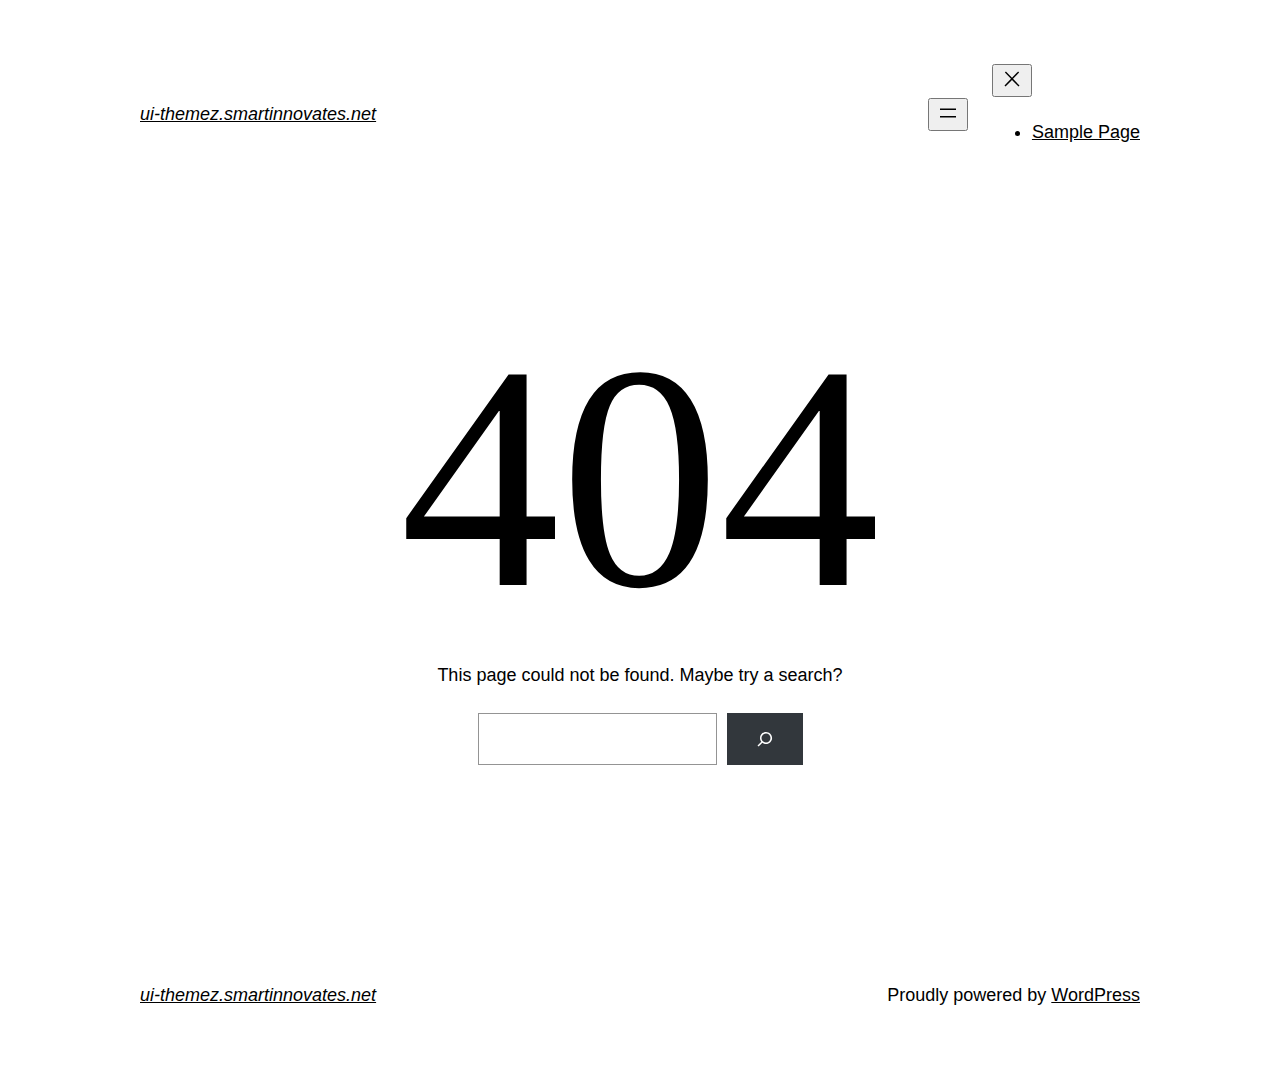
<file: ui-themez.smartinnovates.net/items/daniels/fonts/et-line.html>
<!DOCTYPE html>
<html lang="en-US">
<head>
	<meta charset="UTF-8" />
	<meta name="viewport" content="width=device-width, initial-scale=1" />
<meta name='robots' content='max-image-preview:large' />
<title>Page not found &#8211; ui-themez.smartinnovates.net</title>
<link rel="alternate" type="application/rss+xml" title="ui-themez.smartinnovates.net &raquo; Feed" href="https://ui-themez.smartinnovates.net/index.php/feed/" />
<link rel="alternate" type="application/rss+xml" title="ui-themez.smartinnovates.net &raquo; Comments Feed" href="https://ui-themez.smartinnovates.net/index.php/comments/feed/" />
<script>
window._wpemojiSettings = {"baseUrl":"https:\/\/s.w.org\/images\/core\/emoji\/14.0.0\/72x72\/","ext":".png","svgUrl":"https:\/\/s.w.org\/images\/core\/emoji\/14.0.0\/svg\/","svgExt":".svg","source":{"concatemoji":"https:\/\/ui-themez.smartinnovates.net\/wp-includes\/js\/wp-emoji-release.min.js?ver=6.4.1"}};
/*! This file is auto-generated */
!function(i,n){var o,s,e;function c(e){try{var t={supportTests:e,timestamp:(new Date).valueOf()};sessionStorage.setItem(o,JSON.stringify(t))}catch(e){}}function p(e,t,n){e.clearRect(0,0,e.canvas.width,e.canvas.height),e.fillText(t,0,0);var t=new Uint32Array(e.getImageData(0,0,e.canvas.width,e.canvas.height).data),r=(e.clearRect(0,0,e.canvas.width,e.canvas.height),e.fillText(n,0,0),new Uint32Array(e.getImageData(0,0,e.canvas.width,e.canvas.height).data));return t.every(function(e,t){return e===r[t]})}function u(e,t,n){switch(t){case"flag":return n(e,"\ud83c\udff3\ufe0f\u200d\u26a7\ufe0f","\ud83c\udff3\ufe0f\u200b\u26a7\ufe0f")?!1:!n(e,"\ud83c\uddfa\ud83c\uddf3","\ud83c\uddfa\u200b\ud83c\uddf3")&&!n(e,"\ud83c\udff4\udb40\udc67\udb40\udc62\udb40\udc65\udb40\udc6e\udb40\udc67\udb40\udc7f","\ud83c\udff4\u200b\udb40\udc67\u200b\udb40\udc62\u200b\udb40\udc65\u200b\udb40\udc6e\u200b\udb40\udc67\u200b\udb40\udc7f");case"emoji":return!n(e,"\ud83e\udef1\ud83c\udffb\u200d\ud83e\udef2\ud83c\udfff","\ud83e\udef1\ud83c\udffb\u200b\ud83e\udef2\ud83c\udfff")}return!1}function f(e,t,n){var r="undefined"!=typeof WorkerGlobalScope&&self instanceof WorkerGlobalScope?new OffscreenCanvas(300,150):i.createElement("canvas"),a=r.getContext("2d",{willReadFrequently:!0}),o=(a.textBaseline="top",a.font="600 32px Arial",{});return e.forEach(function(e){o[e]=t(a,e,n)}),o}function t(e){var t=i.createElement("script");t.src=e,t.defer=!0,i.head.appendChild(t)}"undefined"!=typeof Promise&&(o="wpEmojiSettingsSupports",s=["flag","emoji"],n.supports={everything:!0,everythingExceptFlag:!0},e=new Promise(function(e){i.addEventListener("DOMContentLoaded",e,{once:!0})}),new Promise(function(t){var n=function(){try{var e=JSON.parse(sessionStorage.getItem(o));if("object"==typeof e&&"number"==typeof e.timestamp&&(new Date).valueOf()<e.timestamp+604800&&"object"==typeof e.supportTests)return e.supportTests}catch(e){}return null}();if(!n){if("undefined"!=typeof Worker&&"undefined"!=typeof OffscreenCanvas&&"undefined"!=typeof URL&&URL.createObjectURL&&"undefined"!=typeof Blob)try{var e="postMessage("+f.toString()+"("+[JSON.stringify(s),u.toString(),p.toString()].join(",")+"));",r=new Blob([e],{type:"text/javascript"}),a=new Worker(URL.createObjectURL(r),{name:"wpTestEmojiSupports"});return void(a.onmessage=function(e){c(n=e.data),a.terminate(),t(n)})}catch(e){}c(n=f(s,u,p))}t(n)}).then(function(e){for(var t in e)n.supports[t]=e[t],n.supports.everything=n.supports.everything&&n.supports[t],"flag"!==t&&(n.supports.everythingExceptFlag=n.supports.everythingExceptFlag&&n.supports[t]);n.supports.everythingExceptFlag=n.supports.everythingExceptFlag&&!n.supports.flag,n.DOMReady=!1,n.readyCallback=function(){n.DOMReady=!0}}).then(function(){return e}).then(function(){var e;n.supports.everything||(n.readyCallback(),(e=n.source||{}).concatemoji?t(e.concatemoji):e.wpemoji&&e.twemoji&&(t(e.twemoji),t(e.wpemoji)))}))}((window,document),window._wpemojiSettings);
</script>
<style id='wp-block-site-logo-inline-css'>
.wp-block-site-logo{box-sizing:border-box;line-height:0}.wp-block-site-logo a{display:inline-block;line-height:0}.wp-block-site-logo.is-default-size img{height:auto;width:120px}.wp-block-site-logo img{height:auto;max-width:100%}.wp-block-site-logo a,.wp-block-site-logo img{border-radius:inherit}.wp-block-site-logo.aligncenter{margin-left:auto;margin-right:auto;text-align:center}.wp-block-site-logo.is-style-rounded{border-radius:9999px}
</style>
<style id='wp-block-site-title-inline-css'>
.wp-block-site-title a{color:inherit}
.wp-block-site-title{font-family: var(--wp--preset--font-family--system-font);font-size: var(--wp--preset--font-size--medium);font-style: italic;font-weight: normal;line-height: var(--wp--custom--typography--line-height--normal);}
</style>
<style id='wp-block-group-inline-css'>
.wp-block-group{box-sizing:border-box}
</style>
<style id='wp-block-group-theme-inline-css'>
:where(.wp-block-group.has-background){padding:1.25em 2.375em}
</style>
<style id='wp-block-page-list-inline-css'>
.wp-block-navigation .wp-block-page-list{align-items:var(--navigation-layout-align,initial);background-color:inherit;display:flex;flex-direction:var(--navigation-layout-direction,initial);flex-wrap:var(--navigation-layout-wrap,wrap);justify-content:var(--navigation-layout-justify,initial)}.wp-block-navigation .wp-block-navigation-item{background-color:inherit}
</style>
<link rel='stylesheet' id='wp-block-navigation-css' href='https://ui-themez.smartinnovates.net/wp-includes/blocks/navigation/style.min.css?ver=6.4.1' media='all' />
<style id='wp-block-navigation-inline-css'>
.wp-block-navigation a:where(:not(.wp-element-button)){color: inherit;}
</style>
<style id='wp-block-template-part-theme-inline-css'>
.wp-block-template-part.has-background{margin-bottom:0;margin-top:0;padding:1.25em 2.375em}
</style>
<style id='wp-block-heading-inline-css'>
h1.has-background,h2.has-background,h3.has-background,h4.has-background,h5.has-background,h6.has-background{padding:1.25em 2.375em}h1.has-text-align-left[style*=writing-mode]:where([style*=vertical-lr]),h1.has-text-align-right[style*=writing-mode]:where([style*=vertical-rl]),h2.has-text-align-left[style*=writing-mode]:where([style*=vertical-lr]),h2.has-text-align-right[style*=writing-mode]:where([style*=vertical-rl]),h3.has-text-align-left[style*=writing-mode]:where([style*=vertical-lr]),h3.has-text-align-right[style*=writing-mode]:where([style*=vertical-rl]),h4.has-text-align-left[style*=writing-mode]:where([style*=vertical-lr]),h4.has-text-align-right[style*=writing-mode]:where([style*=vertical-rl]),h5.has-text-align-left[style*=writing-mode]:where([style*=vertical-lr]),h5.has-text-align-right[style*=writing-mode]:where([style*=vertical-rl]),h6.has-text-align-left[style*=writing-mode]:where([style*=vertical-lr]),h6.has-text-align-right[style*=writing-mode]:where([style*=vertical-rl]){rotate:180deg}
</style>
<style id='wp-block-paragraph-inline-css'>
.is-small-text{font-size:.875em}.is-regular-text{font-size:1em}.is-large-text{font-size:2.25em}.is-larger-text{font-size:3em}.has-drop-cap:not(:focus):first-letter{float:left;font-size:8.4em;font-style:normal;font-weight:100;line-height:.68;margin:.05em .1em 0 0;text-transform:uppercase}body.rtl .has-drop-cap:not(:focus):first-letter{float:none;margin-left:.1em}p.has-drop-cap.has-background{overflow:hidden}p.has-background{padding:1.25em 2.375em}:where(p.has-text-color:not(.has-link-color)) a{color:inherit}p.has-text-align-left[style*="writing-mode:vertical-lr"],p.has-text-align-right[style*="writing-mode:vertical-rl"]{rotate:180deg}
</style>
<style id='wp-block-search-inline-css'>
.wp-block-search__button{margin-left:10px;word-break:normal}.wp-block-search__button.has-icon{line-height:0}.wp-block-search__button svg{fill:currentColor;min-height:24px;min-width:24px;vertical-align:text-bottom}:where(.wp-block-search__button){border:1px solid #ccc;padding:6px 10px}.wp-block-search__inside-wrapper{display:flex;flex:auto;flex-wrap:nowrap;max-width:100%}.wp-block-search__label{width:100%}.wp-block-search__input{-webkit-appearance:initial;appearance:none;border:1px solid #949494;flex-grow:1;margin-left:0;margin-right:0;min-width:3rem;padding:8px;text-decoration:unset!important}.wp-block-search.wp-block-search__button-only .wp-block-search__button{flex-shrink:0;margin-left:0;max-width:calc(100% - 100px)}:where(.wp-block-search__button-inside .wp-block-search__inside-wrapper){border:1px solid #949494;box-sizing:border-box;padding:4px}:where(.wp-block-search__button-inside .wp-block-search__inside-wrapper) .wp-block-search__input{border:none;border-radius:0;padding:0 4px}:where(.wp-block-search__button-inside .wp-block-search__inside-wrapper) .wp-block-search__input:focus{outline:none}:where(.wp-block-search__button-inside .wp-block-search__inside-wrapper) :where(.wp-block-search__button){padding:4px 8px}.wp-block-search.aligncenter .wp-block-search__inside-wrapper{margin:auto}.wp-block-search__button-behavior-expand .wp-block-search__inside-wrapper{min-width:0!important;transition-property:width}.wp-block-search__button-behavior-expand .wp-block-search__input{flex-basis:100%;transition-duration:.3s}.wp-block-search__button-behavior-expand.wp-block-search__searchfield-hidden,.wp-block-search__button-behavior-expand.wp-block-search__searchfield-hidden .wp-block-search__inside-wrapper{overflow:hidden}.wp-block-search__button-behavior-expand.wp-block-search__searchfield-hidden .wp-block-search__input{border-left-width:0!important;border-right-width:0!important;flex-basis:0;flex-grow:0;margin:0;min-width:0!important;padding-left:0!important;padding-right:0!important;width:0!important}.wp-block[data-align=right] .wp-block-search__button-behavior-expand .wp-block-search__inside-wrapper{float:right}
</style>
<style id='wp-block-search-theme-inline-css'>
.wp-block-search .wp-block-search__label{font-weight:700}.wp-block-search__button{border:1px solid #ccc;padding:.375em .625em}
</style>
<style id='wp-emoji-styles-inline-css'>

	img.wp-smiley, img.emoji {
		display: inline !important;
		border: none !important;
		box-shadow: none !important;
		height: 1em !important;
		width: 1em !important;
		margin: 0 0.07em !important;
		vertical-align: -0.1em !important;
		background: none !important;
		padding: 0 !important;
	}
</style>
<style id='wp-block-library-inline-css'>
:root{--wp-admin-theme-color:#007cba;--wp-admin-theme-color--rgb:0,124,186;--wp-admin-theme-color-darker-10:#006ba1;--wp-admin-theme-color-darker-10--rgb:0,107,161;--wp-admin-theme-color-darker-20:#005a87;--wp-admin-theme-color-darker-20--rgb:0,90,135;--wp-admin-border-width-focus:2px;--wp-block-synced-color:#7a00df;--wp-block-synced-color--rgb:122,0,223}@media (min-resolution:192dpi){:root{--wp-admin-border-width-focus:1.5px}}.wp-element-button{cursor:pointer}:root{--wp--preset--font-size--normal:16px;--wp--preset--font-size--huge:42px}:root .has-very-light-gray-background-color{background-color:#eee}:root .has-very-dark-gray-background-color{background-color:#313131}:root .has-very-light-gray-color{color:#eee}:root .has-very-dark-gray-color{color:#313131}:root .has-vivid-green-cyan-to-vivid-cyan-blue-gradient-background{background:linear-gradient(135deg,#00d084,#0693e3)}:root .has-purple-crush-gradient-background{background:linear-gradient(135deg,#34e2e4,#4721fb 50%,#ab1dfe)}:root .has-hazy-dawn-gradient-background{background:linear-gradient(135deg,#faaca8,#dad0ec)}:root .has-subdued-olive-gradient-background{background:linear-gradient(135deg,#fafae1,#67a671)}:root .has-atomic-cream-gradient-background{background:linear-gradient(135deg,#fdd79a,#004a59)}:root .has-nightshade-gradient-background{background:linear-gradient(135deg,#330968,#31cdcf)}:root .has-midnight-gradient-background{background:linear-gradient(135deg,#020381,#2874fc)}.has-regular-font-size{font-size:1em}.has-larger-font-size{font-size:2.625em}.has-normal-font-size{font-size:var(--wp--preset--font-size--normal)}.has-huge-font-size{font-size:var(--wp--preset--font-size--huge)}.has-text-align-center{text-align:center}.has-text-align-left{text-align:left}.has-text-align-right{text-align:right}#end-resizable-editor-section{display:none}.aligncenter{clear:both}.items-justified-left{justify-content:flex-start}.items-justified-center{justify-content:center}.items-justified-right{justify-content:flex-end}.items-justified-space-between{justify-content:space-between}.screen-reader-text{clip:rect(1px,1px,1px,1px);word-wrap:normal!important;border:0;-webkit-clip-path:inset(50%);clip-path:inset(50%);height:1px;margin:-1px;overflow:hidden;padding:0;position:absolute;width:1px}.screen-reader-text:focus{clip:auto!important;background-color:#ddd;-webkit-clip-path:none;clip-path:none;color:#444;display:block;font-size:1em;height:auto;left:5px;line-height:normal;padding:15px 23px 14px;text-decoration:none;top:5px;width:auto;z-index:100000}html :where(.has-border-color){border-style:solid}html :where([style*=border-top-color]){border-top-style:solid}html :where([style*=border-right-color]){border-right-style:solid}html :where([style*=border-bottom-color]){border-bottom-style:solid}html :where([style*=border-left-color]){border-left-style:solid}html :where([style*=border-width]){border-style:solid}html :where([style*=border-top-width]){border-top-style:solid}html :where([style*=border-right-width]){border-right-style:solid}html :where([style*=border-bottom-width]){border-bottom-style:solid}html :where([style*=border-left-width]){border-left-style:solid}html :where(img[class*=wp-image-]){height:auto;max-width:100%}:where(figure){margin:0 0 1em}html :where(.is-position-sticky){--wp-admin--admin-bar--position-offset:var(--wp-admin--admin-bar--height,0px)}@media screen and (max-width:600px){html :where(.is-position-sticky){--wp-admin--admin-bar--position-offset:0px}}
</style>
<style id='global-styles-inline-css'>
body{--wp--preset--color--black: #000000;--wp--preset--color--cyan-bluish-gray: #abb8c3;--wp--preset--color--white: #ffffff;--wp--preset--color--pale-pink: #f78da7;--wp--preset--color--vivid-red: #cf2e2e;--wp--preset--color--luminous-vivid-orange: #ff6900;--wp--preset--color--luminous-vivid-amber: #fcb900;--wp--preset--color--light-green-cyan: #7bdcb5;--wp--preset--color--vivid-green-cyan: #00d084;--wp--preset--color--pale-cyan-blue: #8ed1fc;--wp--preset--color--vivid-cyan-blue: #0693e3;--wp--preset--color--vivid-purple: #9b51e0;--wp--preset--color--foreground: #000000;--wp--preset--color--background: #ffffff;--wp--preset--color--primary: #1a4548;--wp--preset--color--secondary: #ffe2c7;--wp--preset--color--tertiary: #F6F6F6;--wp--preset--gradient--vivid-cyan-blue-to-vivid-purple: linear-gradient(135deg,rgba(6,147,227,1) 0%,rgb(155,81,224) 100%);--wp--preset--gradient--light-green-cyan-to-vivid-green-cyan: linear-gradient(135deg,rgb(122,220,180) 0%,rgb(0,208,130) 100%);--wp--preset--gradient--luminous-vivid-amber-to-luminous-vivid-orange: linear-gradient(135deg,rgba(252,185,0,1) 0%,rgba(255,105,0,1) 100%);--wp--preset--gradient--luminous-vivid-orange-to-vivid-red: linear-gradient(135deg,rgba(255,105,0,1) 0%,rgb(207,46,46) 100%);--wp--preset--gradient--very-light-gray-to-cyan-bluish-gray: linear-gradient(135deg,rgb(238,238,238) 0%,rgb(169,184,195) 100%);--wp--preset--gradient--cool-to-warm-spectrum: linear-gradient(135deg,rgb(74,234,220) 0%,rgb(151,120,209) 20%,rgb(207,42,186) 40%,rgb(238,44,130) 60%,rgb(251,105,98) 80%,rgb(254,248,76) 100%);--wp--preset--gradient--blush-light-purple: linear-gradient(135deg,rgb(255,206,236) 0%,rgb(152,150,240) 100%);--wp--preset--gradient--blush-bordeaux: linear-gradient(135deg,rgb(254,205,165) 0%,rgb(254,45,45) 50%,rgb(107,0,62) 100%);--wp--preset--gradient--luminous-dusk: linear-gradient(135deg,rgb(255,203,112) 0%,rgb(199,81,192) 50%,rgb(65,88,208) 100%);--wp--preset--gradient--pale-ocean: linear-gradient(135deg,rgb(255,245,203) 0%,rgb(182,227,212) 50%,rgb(51,167,181) 100%);--wp--preset--gradient--electric-grass: linear-gradient(135deg,rgb(202,248,128) 0%,rgb(113,206,126) 100%);--wp--preset--gradient--midnight: linear-gradient(135deg,rgb(2,3,129) 0%,rgb(40,116,252) 100%);--wp--preset--gradient--vertical-secondary-to-tertiary: linear-gradient(to bottom,var(--wp--preset--color--secondary) 0%,var(--wp--preset--color--tertiary) 100%);--wp--preset--gradient--vertical-secondary-to-background: linear-gradient(to bottom,var(--wp--preset--color--secondary) 0%,var(--wp--preset--color--background) 100%);--wp--preset--gradient--vertical-tertiary-to-background: linear-gradient(to bottom,var(--wp--preset--color--tertiary) 0%,var(--wp--preset--color--background) 100%);--wp--preset--gradient--diagonal-primary-to-foreground: linear-gradient(to bottom right,var(--wp--preset--color--primary) 0%,var(--wp--preset--color--foreground) 100%);--wp--preset--gradient--diagonal-secondary-to-background: linear-gradient(to bottom right,var(--wp--preset--color--secondary) 50%,var(--wp--preset--color--background) 50%);--wp--preset--gradient--diagonal-background-to-secondary: linear-gradient(to bottom right,var(--wp--preset--color--background) 50%,var(--wp--preset--color--secondary) 50%);--wp--preset--gradient--diagonal-tertiary-to-background: linear-gradient(to bottom right,var(--wp--preset--color--tertiary) 50%,var(--wp--preset--color--background) 50%);--wp--preset--gradient--diagonal-background-to-tertiary: linear-gradient(to bottom right,var(--wp--preset--color--background) 50%,var(--wp--preset--color--tertiary) 50%);--wp--preset--font-size--small: 1rem;--wp--preset--font-size--medium: 1.125rem;--wp--preset--font-size--large: 1.75rem;--wp--preset--font-size--x-large: clamp(1.75rem, 3vw, 2.25rem);--wp--preset--font-family--system-font: -apple-system,BlinkMacSystemFont,"Segoe UI",Roboto,Oxygen-Sans,Ubuntu,Cantarell,"Helvetica Neue",sans-serif;--wp--preset--font-family--source-serif-pro: "Source Serif Pro", serif;--wp--preset--spacing--20: 0.44rem;--wp--preset--spacing--30: 0.67rem;--wp--preset--spacing--40: 1rem;--wp--preset--spacing--50: 1.5rem;--wp--preset--spacing--60: 2.25rem;--wp--preset--spacing--70: 3.38rem;--wp--preset--spacing--80: 5.06rem;--wp--preset--shadow--natural: 6px 6px 9px rgba(0, 0, 0, 0.2);--wp--preset--shadow--deep: 12px 12px 50px rgba(0, 0, 0, 0.4);--wp--preset--shadow--sharp: 6px 6px 0px rgba(0, 0, 0, 0.2);--wp--preset--shadow--outlined: 6px 6px 0px -3px rgba(255, 255, 255, 1), 6px 6px rgba(0, 0, 0, 1);--wp--preset--shadow--crisp: 6px 6px 0px rgba(0, 0, 0, 1);--wp--custom--spacing--small: max(1.25rem, 5vw);--wp--custom--spacing--medium: clamp(2rem, 8vw, calc(4 * var(--wp--style--block-gap)));--wp--custom--spacing--large: clamp(4rem, 10vw, 8rem);--wp--custom--spacing--outer: var(--wp--custom--spacing--small, 1.25rem);--wp--custom--typography--font-size--huge: clamp(2.25rem, 4vw, 2.75rem);--wp--custom--typography--font-size--gigantic: clamp(2.75rem, 6vw, 3.25rem);--wp--custom--typography--font-size--colossal: clamp(3.25rem, 8vw, 6.25rem);--wp--custom--typography--line-height--tiny: 1.15;--wp--custom--typography--line-height--small: 1.2;--wp--custom--typography--line-height--medium: 1.4;--wp--custom--typography--line-height--normal: 1.6;}body { margin: 0;--wp--style--global--content-size: 650px;--wp--style--global--wide-size: 1000px; }.wp-site-blocks > .alignleft { float: left; margin-right: 2em; }.wp-site-blocks > .alignright { float: right; margin-left: 2em; }.wp-site-blocks > .aligncenter { justify-content: center; margin-left: auto; margin-right: auto; }:where(.wp-site-blocks) > * { margin-block-start: 1.5rem; margin-block-end: 0; }:where(.wp-site-blocks) > :first-child:first-child { margin-block-start: 0; }:where(.wp-site-blocks) > :last-child:last-child { margin-block-end: 0; }body { --wp--style--block-gap: 1.5rem; }:where(body .is-layout-flow)  > :first-child:first-child{margin-block-start: 0;}:where(body .is-layout-flow)  > :last-child:last-child{margin-block-end: 0;}:where(body .is-layout-flow)  > *{margin-block-start: 1.5rem;margin-block-end: 0;}:where(body .is-layout-constrained)  > :first-child:first-child{margin-block-start: 0;}:where(body .is-layout-constrained)  > :last-child:last-child{margin-block-end: 0;}:where(body .is-layout-constrained)  > *{margin-block-start: 1.5rem;margin-block-end: 0;}:where(body .is-layout-flex) {gap: 1.5rem;}:where(body .is-layout-grid) {gap: 1.5rem;}body .is-layout-flow > .alignleft{float: left;margin-inline-start: 0;margin-inline-end: 2em;}body .is-layout-flow > .alignright{float: right;margin-inline-start: 2em;margin-inline-end: 0;}body .is-layout-flow > .aligncenter{margin-left: auto !important;margin-right: auto !important;}body .is-layout-constrained > .alignleft{float: left;margin-inline-start: 0;margin-inline-end: 2em;}body .is-layout-constrained > .alignright{float: right;margin-inline-start: 2em;margin-inline-end: 0;}body .is-layout-constrained > .aligncenter{margin-left: auto !important;margin-right: auto !important;}body .is-layout-constrained > :where(:not(.alignleft):not(.alignright):not(.alignfull)){max-width: var(--wp--style--global--content-size);margin-left: auto !important;margin-right: auto !important;}body .is-layout-constrained > .alignwide{max-width: var(--wp--style--global--wide-size);}body .is-layout-flex{display: flex;}body .is-layout-flex{flex-wrap: wrap;align-items: center;}body .is-layout-flex > *{margin: 0;}body .is-layout-grid{display: grid;}body .is-layout-grid > *{margin: 0;}body{background-color: var(--wp--preset--color--background);color: var(--wp--preset--color--foreground);font-family: var(--wp--preset--font-family--system-font);font-size: var(--wp--preset--font-size--medium);line-height: var(--wp--custom--typography--line-height--normal);padding-top: 0px;padding-right: 0px;padding-bottom: 0px;padding-left: 0px;}a:where(:not(.wp-element-button)){color: var(--wp--preset--color--foreground);text-decoration: underline;}h1{font-family: var(--wp--preset--font-family--source-serif-pro);font-size: var(--wp--custom--typography--font-size--colossal);font-weight: 300;line-height: var(--wp--custom--typography--line-height--tiny);}h2{font-family: var(--wp--preset--font-family--source-serif-pro);font-size: var(--wp--custom--typography--font-size--gigantic);font-weight: 300;line-height: var(--wp--custom--typography--line-height--small);}h3{font-family: var(--wp--preset--font-family--source-serif-pro);font-size: var(--wp--custom--typography--font-size--huge);font-weight: 300;line-height: var(--wp--custom--typography--line-height--tiny);}h4{font-family: var(--wp--preset--font-family--source-serif-pro);font-size: var(--wp--preset--font-size--x-large);font-weight: 300;line-height: var(--wp--custom--typography--line-height--tiny);}h5{font-family: var(--wp--preset--font-family--system-font);font-size: var(--wp--preset--font-size--medium);font-weight: 700;line-height: var(--wp--custom--typography--line-height--normal);text-transform: uppercase;}h6{font-family: var(--wp--preset--font-family--system-font);font-size: var(--wp--preset--font-size--medium);font-weight: 400;line-height: var(--wp--custom--typography--line-height--normal);text-transform: uppercase;}.wp-element-button, .wp-block-button__link{background-color: #32373c;border-width: 0;color: #fff;font-family: inherit;font-size: inherit;line-height: inherit;padding: calc(0.667em + 2px) calc(1.333em + 2px);text-decoration: none;}.has-black-color{color: var(--wp--preset--color--black) !important;}.has-cyan-bluish-gray-color{color: var(--wp--preset--color--cyan-bluish-gray) !important;}.has-white-color{color: var(--wp--preset--color--white) !important;}.has-pale-pink-color{color: var(--wp--preset--color--pale-pink) !important;}.has-vivid-red-color{color: var(--wp--preset--color--vivid-red) !important;}.has-luminous-vivid-orange-color{color: var(--wp--preset--color--luminous-vivid-orange) !important;}.has-luminous-vivid-amber-color{color: var(--wp--preset--color--luminous-vivid-amber) !important;}.has-light-green-cyan-color{color: var(--wp--preset--color--light-green-cyan) !important;}.has-vivid-green-cyan-color{color: var(--wp--preset--color--vivid-green-cyan) !important;}.has-pale-cyan-blue-color{color: var(--wp--preset--color--pale-cyan-blue) !important;}.has-vivid-cyan-blue-color{color: var(--wp--preset--color--vivid-cyan-blue) !important;}.has-vivid-purple-color{color: var(--wp--preset--color--vivid-purple) !important;}.has-foreground-color{color: var(--wp--preset--color--foreground) !important;}.has-background-color{color: var(--wp--preset--color--background) !important;}.has-primary-color{color: var(--wp--preset--color--primary) !important;}.has-secondary-color{color: var(--wp--preset--color--secondary) !important;}.has-tertiary-color{color: var(--wp--preset--color--tertiary) !important;}.has-black-background-color{background-color: var(--wp--preset--color--black) !important;}.has-cyan-bluish-gray-background-color{background-color: var(--wp--preset--color--cyan-bluish-gray) !important;}.has-white-background-color{background-color: var(--wp--preset--color--white) !important;}.has-pale-pink-background-color{background-color: var(--wp--preset--color--pale-pink) !important;}.has-vivid-red-background-color{background-color: var(--wp--preset--color--vivid-red) !important;}.has-luminous-vivid-orange-background-color{background-color: var(--wp--preset--color--luminous-vivid-orange) !important;}.has-luminous-vivid-amber-background-color{background-color: var(--wp--preset--color--luminous-vivid-amber) !important;}.has-light-green-cyan-background-color{background-color: var(--wp--preset--color--light-green-cyan) !important;}.has-vivid-green-cyan-background-color{background-color: var(--wp--preset--color--vivid-green-cyan) !important;}.has-pale-cyan-blue-background-color{background-color: var(--wp--preset--color--pale-cyan-blue) !important;}.has-vivid-cyan-blue-background-color{background-color: var(--wp--preset--color--vivid-cyan-blue) !important;}.has-vivid-purple-background-color{background-color: var(--wp--preset--color--vivid-purple) !important;}.has-foreground-background-color{background-color: var(--wp--preset--color--foreground) !important;}.has-background-background-color{background-color: var(--wp--preset--color--background) !important;}.has-primary-background-color{background-color: var(--wp--preset--color--primary) !important;}.has-secondary-background-color{background-color: var(--wp--preset--color--secondary) !important;}.has-tertiary-background-color{background-color: var(--wp--preset--color--tertiary) !important;}.has-black-border-color{border-color: var(--wp--preset--color--black) !important;}.has-cyan-bluish-gray-border-color{border-color: var(--wp--preset--color--cyan-bluish-gray) !important;}.has-white-border-color{border-color: var(--wp--preset--color--white) !important;}.has-pale-pink-border-color{border-color: var(--wp--preset--color--pale-pink) !important;}.has-vivid-red-border-color{border-color: var(--wp--preset--color--vivid-red) !important;}.has-luminous-vivid-orange-border-color{border-color: var(--wp--preset--color--luminous-vivid-orange) !important;}.has-luminous-vivid-amber-border-color{border-color: var(--wp--preset--color--luminous-vivid-amber) !important;}.has-light-green-cyan-border-color{border-color: var(--wp--preset--color--light-green-cyan) !important;}.has-vivid-green-cyan-border-color{border-color: var(--wp--preset--color--vivid-green-cyan) !important;}.has-pale-cyan-blue-border-color{border-color: var(--wp--preset--color--pale-cyan-blue) !important;}.has-vivid-cyan-blue-border-color{border-color: var(--wp--preset--color--vivid-cyan-blue) !important;}.has-vivid-purple-border-color{border-color: var(--wp--preset--color--vivid-purple) !important;}.has-foreground-border-color{border-color: var(--wp--preset--color--foreground) !important;}.has-background-border-color{border-color: var(--wp--preset--color--background) !important;}.has-primary-border-color{border-color: var(--wp--preset--color--primary) !important;}.has-secondary-border-color{border-color: var(--wp--preset--color--secondary) !important;}.has-tertiary-border-color{border-color: var(--wp--preset--color--tertiary) !important;}.has-vivid-cyan-blue-to-vivid-purple-gradient-background{background: var(--wp--preset--gradient--vivid-cyan-blue-to-vivid-purple) !important;}.has-light-green-cyan-to-vivid-green-cyan-gradient-background{background: var(--wp--preset--gradient--light-green-cyan-to-vivid-green-cyan) !important;}.has-luminous-vivid-amber-to-luminous-vivid-orange-gradient-background{background: var(--wp--preset--gradient--luminous-vivid-amber-to-luminous-vivid-orange) !important;}.has-luminous-vivid-orange-to-vivid-red-gradient-background{background: var(--wp--preset--gradient--luminous-vivid-orange-to-vivid-red) !important;}.has-very-light-gray-to-cyan-bluish-gray-gradient-background{background: var(--wp--preset--gradient--very-light-gray-to-cyan-bluish-gray) !important;}.has-cool-to-warm-spectrum-gradient-background{background: var(--wp--preset--gradient--cool-to-warm-spectrum) !important;}.has-blush-light-purple-gradient-background{background: var(--wp--preset--gradient--blush-light-purple) !important;}.has-blush-bordeaux-gradient-background{background: var(--wp--preset--gradient--blush-bordeaux) !important;}.has-luminous-dusk-gradient-background{background: var(--wp--preset--gradient--luminous-dusk) !important;}.has-pale-ocean-gradient-background{background: var(--wp--preset--gradient--pale-ocean) !important;}.has-electric-grass-gradient-background{background: var(--wp--preset--gradient--electric-grass) !important;}.has-midnight-gradient-background{background: var(--wp--preset--gradient--midnight) !important;}.has-vertical-secondary-to-tertiary-gradient-background{background: var(--wp--preset--gradient--vertical-secondary-to-tertiary) !important;}.has-vertical-secondary-to-background-gradient-background{background: var(--wp--preset--gradient--vertical-secondary-to-background) !important;}.has-vertical-tertiary-to-background-gradient-background{background: var(--wp--preset--gradient--vertical-tertiary-to-background) !important;}.has-diagonal-primary-to-foreground-gradient-background{background: var(--wp--preset--gradient--diagonal-primary-to-foreground) !important;}.has-diagonal-secondary-to-background-gradient-background{background: var(--wp--preset--gradient--diagonal-secondary-to-background) !important;}.has-diagonal-background-to-secondary-gradient-background{background: var(--wp--preset--gradient--diagonal-background-to-secondary) !important;}.has-diagonal-tertiary-to-background-gradient-background{background: var(--wp--preset--gradient--diagonal-tertiary-to-background) !important;}.has-diagonal-background-to-tertiary-gradient-background{background: var(--wp--preset--gradient--diagonal-background-to-tertiary) !important;}.has-small-font-size{font-size: var(--wp--preset--font-size--small) !important;}.has-medium-font-size{font-size: var(--wp--preset--font-size--medium) !important;}.has-large-font-size{font-size: var(--wp--preset--font-size--large) !important;}.has-x-large-font-size{font-size: var(--wp--preset--font-size--x-large) !important;}.has-system-font-font-family{font-family: var(--wp--preset--font-family--system-font) !important;}.has-source-serif-pro-font-family{font-family: var(--wp--preset--font-family--source-serif-pro) !important;}
</style>
<style id='core-block-supports-inline-css'>
.wp-container-core-navigation-layout-1.wp-container-core-navigation-layout-1{justify-content:flex-end;}.wp-container-core-group-layout-2.wp-container-core-group-layout-2{justify-content:space-between;}.wp-container-core-group-layout-6.wp-container-core-group-layout-6{justify-content:space-between;}
</style>
<style id='wp-block-template-skip-link-inline-css'>

		.skip-link.screen-reader-text {
			border: 0;
			clip: rect(1px,1px,1px,1px);
			clip-path: inset(50%);
			height: 1px;
			margin: -1px;
			overflow: hidden;
			padding: 0;
			position: absolute !important;
			width: 1px;
			word-wrap: normal !important;
		}

		.skip-link.screen-reader-text:focus {
			background-color: #eee;
			clip: auto !important;
			clip-path: none;
			color: #444;
			display: block;
			font-size: 1em;
			height: auto;
			left: 5px;
			line-height: normal;
			padding: 15px 23px 14px;
			text-decoration: none;
			top: 5px;
			width: auto;
			z-index: 100000;
		}
</style>
<link rel='stylesheet' id='twentytwentytwo-style-css' href='https://ui-themez.smartinnovates.net/wp-content/themes/twentytwentytwo/style.css?ver=1.2' media='all' />
<script src="https://ui-themez.smartinnovates.net/wp-includes/js/dist/interactivity.min.js?ver=6.4.1" id="wp-interactivity-js" defer data-wp-strategy="defer"></script>
<script src="https://ui-themez.smartinnovates.net/wp-includes/blocks/navigation/view.min.js?ver=e3d6f3216904b5b42831" id="wp-block-navigation-view-js" defer data-wp-strategy="defer"></script>
<link rel="https://api.w.org/" href="https://ui-themez.smartinnovates.net/index.php/wp-json/" /><link rel="EditURI" type="application/rsd+xml" title="RSD" href="https://ui-themez.smartinnovates.net/xmlrpc.php?rsd" />
<meta name="generator" content="WordPress 6.4.1" />
<style id='wp-fonts-local'>
@font-face{font-family:"Source Serif Pro";font-style:normal;font-weight:200 900;font-display:fallback;src:url('https://ui-themez.smartinnovates.net/wp-content/themes/twentytwentytwo/assets/fonts/source-serif-pro/SourceSerif4Variable-Roman.ttf.woff2') format('woff2');font-stretch:normal;}
@font-face{font-family:"Source Serif Pro";font-style:italic;font-weight:200 900;font-display:fallback;src:url('https://ui-themez.smartinnovates.net/wp-content/themes/twentytwentytwo/assets/fonts/source-serif-pro/SourceSerif4Variable-Italic.ttf.woff2') format('woff2');font-stretch:normal;}
</style>
</head>

<body class="error404 wp-embed-responsive">

<div class="wp-site-blocks"><header class="wp-block-template-part">
<div class="wp-block-group is-layout-constrained wp-block-group-is-layout-constrained">
<div class="wp-block-group alignwide is-content-justification-space-between is-layout-flex wp-container-core-group-layout-2 wp-block-group-is-layout-flex" style="padding-top:var(--wp--custom--spacing--small, 1.25rem);padding-bottom:var(--wp--custom--spacing--large, 8rem)">
<div class="wp-block-group is-layout-flex wp-block-group-is-layout-flex">

<h1 class="wp-block-site-title"><a href="https://ui-themez.smartinnovates.net" target="_self" rel="home">ui-themez.smartinnovates.net</a></h1></div>


<nav class="is-responsive items-justified-right wp-block-navigation is-content-justification-right is-layout-flex wp-container-core-navigation-layout-1 wp-block-navigation-is-layout-flex" aria-label="" 
			data-wp-interactive
			data-wp-context='{"core":{"navigation":{"overlayOpenedBy":[],"type":"overlay","roleAttribute":"","ariaLabel":"Menu"}}}'
		><button aria-haspopup="true" aria-label="Open menu" class="wp-block-navigation__responsive-container-open " 
			data-wp-on--click="actions.core.navigation.openMenuOnClick"
			data-wp-on--keydown="actions.core.navigation.handleMenuKeydown"
		><svg width="24" height="24" xmlns="http://www.w3.org/2000/svg" viewBox="0 0 24 24" aria-hidden="true" focusable="false"><rect x="4" y="7.5" width="16" height="1.5" /><rect x="4" y="15" width="16" height="1.5" /></svg></button>
			<div class="wp-block-navigation__responsive-container  " style="" id="modal-1" 
			data-wp-class--has-modal-open="selectors.core.navigation.isMenuOpen"
			data-wp-class--is-menu-open="selectors.core.navigation.isMenuOpen"
			data-wp-effect="effects.core.navigation.initMenu"
			data-wp-on--keydown="actions.core.navigation.handleMenuKeydown"
			data-wp-on--focusout="actions.core.navigation.handleMenuFocusout"
			tabindex="-1"
		>
				<div class="wp-block-navigation__responsive-close" tabindex="-1">
					<div class="wp-block-navigation__responsive-dialog" 
			data-wp-bind--aria-modal="selectors.core.navigation.ariaModal"
			data-wp-bind--aria-label="selectors.core.navigation.ariaLabel"
			data-wp-bind--role="selectors.core.navigation.roleAttribute"
			data-wp-effect="effects.core.navigation.focusFirstElement"
		>
							<button aria-label="Close menu" class="wp-block-navigation__responsive-container-close" 
			data-wp-on--click="actions.core.navigation.closeMenuOnClick"
		><svg xmlns="http://www.w3.org/2000/svg" viewBox="0 0 24 24" width="24" height="24" aria-hidden="true" focusable="false"><path d="M13 11.8l6.1-6.3-1-1-6.1 6.2-6.1-6.2-1 1 6.1 6.3-6.5 6.7 1 1 6.5-6.6 6.5 6.6 1-1z"></path></svg></button>
						<div class="wp-block-navigation__responsive-container-content" id="modal-1-content">
							<ul class="wp-block-page-list"><li class="wp-block-pages-list__item wp-block-navigation-item open-on-hover-click"><a class="wp-block-pages-list__item__link wp-block-navigation-item__content" href="https://ui-themez.smartinnovates.net/index.php/sample-page/">Sample Page</a></li></ul>
						</div>
					</div>
				</div>
			</div></nav></div>
</div>
</header>


<main class="wp-block-group is-layout-flow wp-block-group-is-layout-flow">
<div class="wp-block-group is-layout-constrained wp-block-group-is-layout-constrained">

					<h2 class="has-text-align-center wp-block-heading" style="font-size:clamp(4rem, 40vw, 20rem);font-weight:200;line-height:1">404</h2>
					
					
					<p class="has-text-align-center">This page could not be found. Maybe try a search?</p>
					
					<form role="search" method="get" action="https://ui-themez.smartinnovates.net/" class="wp-block-search__button-outside wp-block-search__icon-button aligncenter wp-block-search"    ><label class="wp-block-search__label screen-reader-text" for="wp-block-search__input-2" >Search</label><div class="wp-block-search__inside-wrapper "  style="width: 50%"><input class="wp-block-search__input" id="wp-block-search__input-2" placeholder="" value="" type="search" name="s" required /><button aria-label="Search" class="wp-block-search__button has-icon wp-element-button" type="submit" ><svg class="search-icon" viewBox="0 0 24 24" width="24" height="24">
					<path d="M13 5c-3.3 0-6 2.7-6 6 0 1.4.5 2.7 1.3 3.7l-3.8 3.8 1.1 1.1 3.8-3.8c1 .8 2.3 1.3 3.7 1.3 3.3 0 6-2.7 6-6S16.3 5 13 5zm0 10.5c-2.5 0-4.5-2-4.5-4.5s2-4.5 4.5-4.5 4.5 2 4.5 4.5-2 4.5-4.5 4.5z"></path>
				</svg></button></div></form>
</div>
</main>


<footer class="wp-block-template-part">
<div class="wp-block-group is-layout-constrained wp-block-group-is-layout-constrained" style="padding-top:var(--wp--custom--spacing--large, 8rem)">

					<div class="wp-block-group alignfull is-layout-constrained wp-block-group-is-layout-constrained">
					<div class="wp-block-group alignwide is-content-justification-space-between is-layout-flex wp-container-core-group-layout-6 wp-block-group-is-layout-flex" style="padding-top:4rem;padding-bottom:4rem"><p class="wp-block-site-title"><a href="https://ui-themez.smartinnovates.net" target="_self" rel="home">ui-themez.smartinnovates.net</a></p>

					
					<p class="has-text-align-right">Proudly powered by <a href="https://wordpress.org" rel="nofollow">WordPress</a></p>
					</div>
					</div>
					
</div>

</footer>
</div>
<script id="wp-block-template-skip-link-js-after">
	( function() {
		var skipLinkTarget = document.querySelector( 'main' ),
			sibling,
			skipLinkTargetID,
			skipLink;

		// Early exit if a skip-link target can't be located.
		if ( ! skipLinkTarget ) {
			return;
		}

		/*
		 * Get the site wrapper.
		 * The skip-link will be injected in the beginning of it.
		 */
		sibling = document.querySelector( '.wp-site-blocks' );

		// Early exit if the root element was not found.
		if ( ! sibling ) {
			return;
		}

		// Get the skip-link target's ID, and generate one if it doesn't exist.
		skipLinkTargetID = skipLinkTarget.id;
		if ( ! skipLinkTargetID ) {
			skipLinkTargetID = 'wp--skip-link--target';
			skipLinkTarget.id = skipLinkTargetID;
		}

		// Create the skip link.
		skipLink = document.createElement( 'a' );
		skipLink.classList.add( 'skip-link', 'screen-reader-text' );
		skipLink.href = '#' + skipLinkTargetID;
		skipLink.innerHTML = 'Skip to content';

		// Inject the skip link.
		sibling.parentElement.insertBefore( skipLink, sibling );
	}() );
	
</script>
</body>
</html>

<!-- plugin=object-cache-pro client=phpredis metric#hits=688 metric#misses=40 metric#hit-ratio=94.5 metric#bytes=120653 metric#prefetches=0 metric#store-reads=59 metric#store-writes=2 metric#store-hits=28 metric#store-misses=31 metric#sql-queries=3 metric#ms-total=102.76 metric#ms-cache=8.55 metric#ms-cache-avg=0.1425 metric#ms-cache-ratio=8.3 -->
</file>
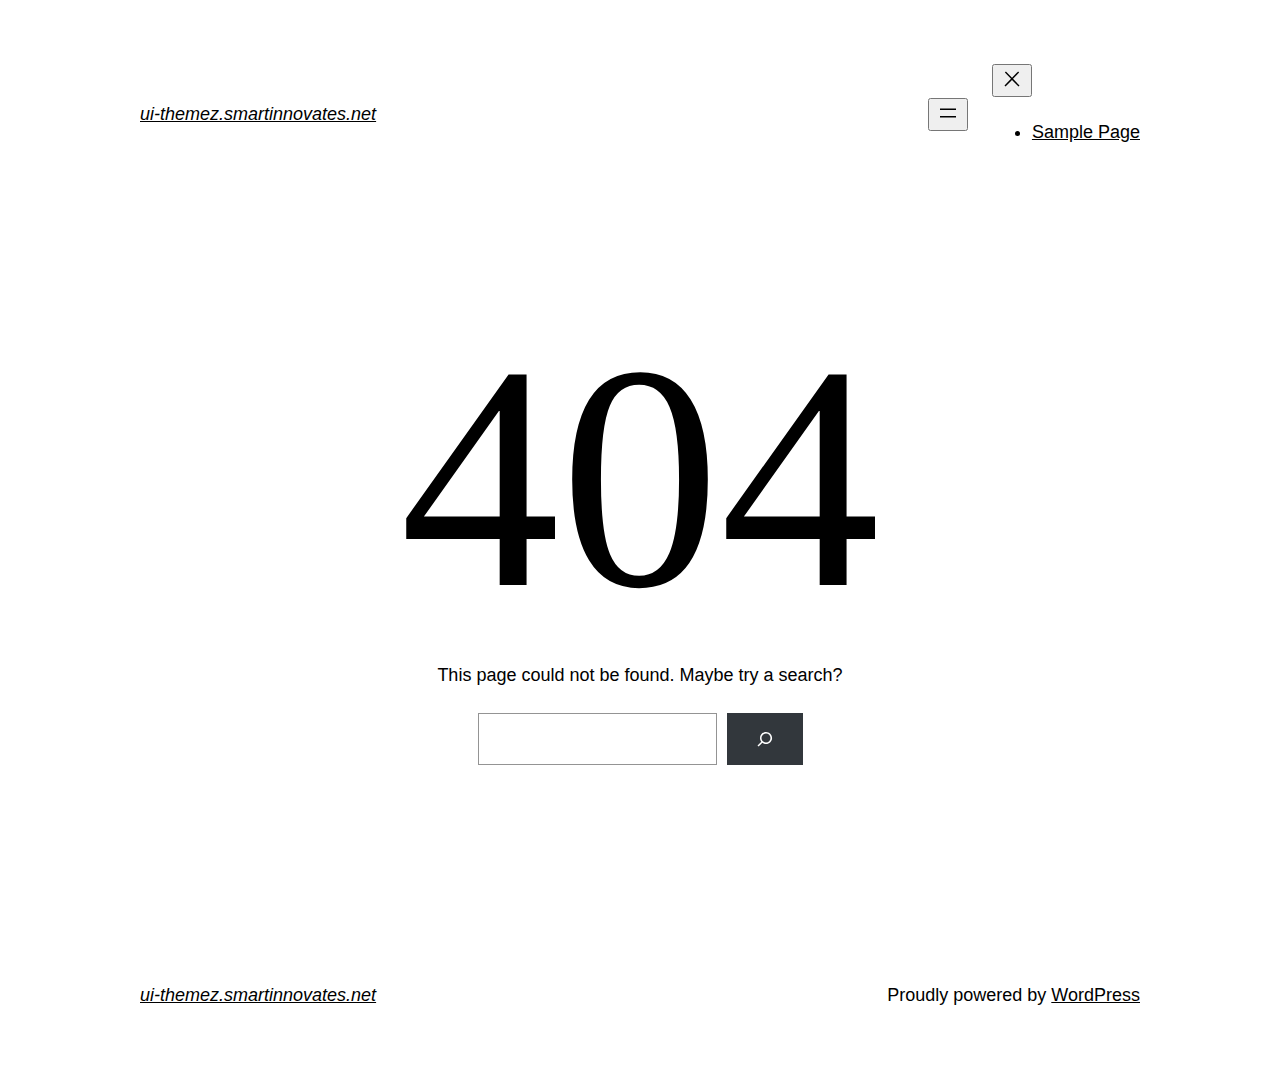
<file: ui-themez.smartinnovates.net/items/daniels/fonts/fontawesome-webfont3e6e.html>
<!DOCTYPE html>
<html lang="en-US">
<head>
	<meta charset="UTF-8" />
	<meta name="viewport" content="width=device-width, initial-scale=1" />
<meta name='robots' content='max-image-preview:large' />
<title>Page not found &#8211; ui-themez.smartinnovates.net</title>
<link rel="alternate" type="application/rss+xml" title="ui-themez.smartinnovates.net &raquo; Feed" href="https://ui-themez.smartinnovates.net/index.php/feed/" />
<link rel="alternate" type="application/rss+xml" title="ui-themez.smartinnovates.net &raquo; Comments Feed" href="https://ui-themez.smartinnovates.net/index.php/comments/feed/" />
<script>
window._wpemojiSettings = {"baseUrl":"https:\/\/s.w.org\/images\/core\/emoji\/14.0.0\/72x72\/","ext":".png","svgUrl":"https:\/\/s.w.org\/images\/core\/emoji\/14.0.0\/svg\/","svgExt":".svg","source":{"concatemoji":"https:\/\/ui-themez.smartinnovates.net\/wp-includes\/js\/wp-emoji-release.min.js?ver=6.4.1"}};
/*! This file is auto-generated */
!function(i,n){var o,s,e;function c(e){try{var t={supportTests:e,timestamp:(new Date).valueOf()};sessionStorage.setItem(o,JSON.stringify(t))}catch(e){}}function p(e,t,n){e.clearRect(0,0,e.canvas.width,e.canvas.height),e.fillText(t,0,0);var t=new Uint32Array(e.getImageData(0,0,e.canvas.width,e.canvas.height).data),r=(e.clearRect(0,0,e.canvas.width,e.canvas.height),e.fillText(n,0,0),new Uint32Array(e.getImageData(0,0,e.canvas.width,e.canvas.height).data));return t.every(function(e,t){return e===r[t]})}function u(e,t,n){switch(t){case"flag":return n(e,"\ud83c\udff3\ufe0f\u200d\u26a7\ufe0f","\ud83c\udff3\ufe0f\u200b\u26a7\ufe0f")?!1:!n(e,"\ud83c\uddfa\ud83c\uddf3","\ud83c\uddfa\u200b\ud83c\uddf3")&&!n(e,"\ud83c\udff4\udb40\udc67\udb40\udc62\udb40\udc65\udb40\udc6e\udb40\udc67\udb40\udc7f","\ud83c\udff4\u200b\udb40\udc67\u200b\udb40\udc62\u200b\udb40\udc65\u200b\udb40\udc6e\u200b\udb40\udc67\u200b\udb40\udc7f");case"emoji":return!n(e,"\ud83e\udef1\ud83c\udffb\u200d\ud83e\udef2\ud83c\udfff","\ud83e\udef1\ud83c\udffb\u200b\ud83e\udef2\ud83c\udfff")}return!1}function f(e,t,n){var r="undefined"!=typeof WorkerGlobalScope&&self instanceof WorkerGlobalScope?new OffscreenCanvas(300,150):i.createElement("canvas"),a=r.getContext("2d",{willReadFrequently:!0}),o=(a.textBaseline="top",a.font="600 32px Arial",{});return e.forEach(function(e){o[e]=t(a,e,n)}),o}function t(e){var t=i.createElement("script");t.src=e,t.defer=!0,i.head.appendChild(t)}"undefined"!=typeof Promise&&(o="wpEmojiSettingsSupports",s=["flag","emoji"],n.supports={everything:!0,everythingExceptFlag:!0},e=new Promise(function(e){i.addEventListener("DOMContentLoaded",e,{once:!0})}),new Promise(function(t){var n=function(){try{var e=JSON.parse(sessionStorage.getItem(o));if("object"==typeof e&&"number"==typeof e.timestamp&&(new Date).valueOf()<e.timestamp+604800&&"object"==typeof e.supportTests)return e.supportTests}catch(e){}return null}();if(!n){if("undefined"!=typeof Worker&&"undefined"!=typeof OffscreenCanvas&&"undefined"!=typeof URL&&URL.createObjectURL&&"undefined"!=typeof Blob)try{var e="postMessage("+f.toString()+"("+[JSON.stringify(s),u.toString(),p.toString()].join(",")+"));",r=new Blob([e],{type:"text/javascript"}),a=new Worker(URL.createObjectURL(r),{name:"wpTestEmojiSupports"});return void(a.onmessage=function(e){c(n=e.data),a.terminate(),t(n)})}catch(e){}c(n=f(s,u,p))}t(n)}).then(function(e){for(var t in e)n.supports[t]=e[t],n.supports.everything=n.supports.everything&&n.supports[t],"flag"!==t&&(n.supports.everythingExceptFlag=n.supports.everythingExceptFlag&&n.supports[t]);n.supports.everythingExceptFlag=n.supports.everythingExceptFlag&&!n.supports.flag,n.DOMReady=!1,n.readyCallback=function(){n.DOMReady=!0}}).then(function(){return e}).then(function(){var e;n.supports.everything||(n.readyCallback(),(e=n.source||{}).concatemoji?t(e.concatemoji):e.wpemoji&&e.twemoji&&(t(e.twemoji),t(e.wpemoji)))}))}((window,document),window._wpemojiSettings);
</script>
<style id='wp-block-site-logo-inline-css'>
.wp-block-site-logo{box-sizing:border-box;line-height:0}.wp-block-site-logo a{display:inline-block;line-height:0}.wp-block-site-logo.is-default-size img{height:auto;width:120px}.wp-block-site-logo img{height:auto;max-width:100%}.wp-block-site-logo a,.wp-block-site-logo img{border-radius:inherit}.wp-block-site-logo.aligncenter{margin-left:auto;margin-right:auto;text-align:center}.wp-block-site-logo.is-style-rounded{border-radius:9999px}
</style>
<style id='wp-block-site-title-inline-css'>
.wp-block-site-title a{color:inherit}
.wp-block-site-title{font-family: var(--wp--preset--font-family--system-font);font-size: var(--wp--preset--font-size--medium);font-style: italic;font-weight: normal;line-height: var(--wp--custom--typography--line-height--normal);}
</style>
<style id='wp-block-group-inline-css'>
.wp-block-group{box-sizing:border-box}
</style>
<style id='wp-block-group-theme-inline-css'>
:where(.wp-block-group.has-background){padding:1.25em 2.375em}
</style>
<style id='wp-block-page-list-inline-css'>
.wp-block-navigation .wp-block-page-list{align-items:var(--navigation-layout-align,initial);background-color:inherit;display:flex;flex-direction:var(--navigation-layout-direction,initial);flex-wrap:var(--navigation-layout-wrap,wrap);justify-content:var(--navigation-layout-justify,initial)}.wp-block-navigation .wp-block-navigation-item{background-color:inherit}
</style>
<link rel='stylesheet' id='wp-block-navigation-css' href='https://ui-themez.smartinnovates.net/wp-includes/blocks/navigation/style.min.css?ver=6.4.1' media='all' />
<style id='wp-block-navigation-inline-css'>
.wp-block-navigation a:where(:not(.wp-element-button)){color: inherit;}
</style>
<style id='wp-block-template-part-theme-inline-css'>
.wp-block-template-part.has-background{margin-bottom:0;margin-top:0;padding:1.25em 2.375em}
</style>
<style id='wp-block-heading-inline-css'>
h1.has-background,h2.has-background,h3.has-background,h4.has-background,h5.has-background,h6.has-background{padding:1.25em 2.375em}h1.has-text-align-left[style*=writing-mode]:where([style*=vertical-lr]),h1.has-text-align-right[style*=writing-mode]:where([style*=vertical-rl]),h2.has-text-align-left[style*=writing-mode]:where([style*=vertical-lr]),h2.has-text-align-right[style*=writing-mode]:where([style*=vertical-rl]),h3.has-text-align-left[style*=writing-mode]:where([style*=vertical-lr]),h3.has-text-align-right[style*=writing-mode]:where([style*=vertical-rl]),h4.has-text-align-left[style*=writing-mode]:where([style*=vertical-lr]),h4.has-text-align-right[style*=writing-mode]:where([style*=vertical-rl]),h5.has-text-align-left[style*=writing-mode]:where([style*=vertical-lr]),h5.has-text-align-right[style*=writing-mode]:where([style*=vertical-rl]),h6.has-text-align-left[style*=writing-mode]:where([style*=vertical-lr]),h6.has-text-align-right[style*=writing-mode]:where([style*=vertical-rl]){rotate:180deg}
</style>
<style id='wp-block-paragraph-inline-css'>
.is-small-text{font-size:.875em}.is-regular-text{font-size:1em}.is-large-text{font-size:2.25em}.is-larger-text{font-size:3em}.has-drop-cap:not(:focus):first-letter{float:left;font-size:8.4em;font-style:normal;font-weight:100;line-height:.68;margin:.05em .1em 0 0;text-transform:uppercase}body.rtl .has-drop-cap:not(:focus):first-letter{float:none;margin-left:.1em}p.has-drop-cap.has-background{overflow:hidden}p.has-background{padding:1.25em 2.375em}:where(p.has-text-color:not(.has-link-color)) a{color:inherit}p.has-text-align-left[style*="writing-mode:vertical-lr"],p.has-text-align-right[style*="writing-mode:vertical-rl"]{rotate:180deg}
</style>
<style id='wp-block-search-inline-css'>
.wp-block-search__button{margin-left:10px;word-break:normal}.wp-block-search__button.has-icon{line-height:0}.wp-block-search__button svg{fill:currentColor;min-height:24px;min-width:24px;vertical-align:text-bottom}:where(.wp-block-search__button){border:1px solid #ccc;padding:6px 10px}.wp-block-search__inside-wrapper{display:flex;flex:auto;flex-wrap:nowrap;max-width:100%}.wp-block-search__label{width:100%}.wp-block-search__input{-webkit-appearance:initial;appearance:none;border:1px solid #949494;flex-grow:1;margin-left:0;margin-right:0;min-width:3rem;padding:8px;text-decoration:unset!important}.wp-block-search.wp-block-search__button-only .wp-block-search__button{flex-shrink:0;margin-left:0;max-width:calc(100% - 100px)}:where(.wp-block-search__button-inside .wp-block-search__inside-wrapper){border:1px solid #949494;box-sizing:border-box;padding:4px}:where(.wp-block-search__button-inside .wp-block-search__inside-wrapper) .wp-block-search__input{border:none;border-radius:0;padding:0 4px}:where(.wp-block-search__button-inside .wp-block-search__inside-wrapper) .wp-block-search__input:focus{outline:none}:where(.wp-block-search__button-inside .wp-block-search__inside-wrapper) :where(.wp-block-search__button){padding:4px 8px}.wp-block-search.aligncenter .wp-block-search__inside-wrapper{margin:auto}.wp-block-search__button-behavior-expand .wp-block-search__inside-wrapper{min-width:0!important;transition-property:width}.wp-block-search__button-behavior-expand .wp-block-search__input{flex-basis:100%;transition-duration:.3s}.wp-block-search__button-behavior-expand.wp-block-search__searchfield-hidden,.wp-block-search__button-behavior-expand.wp-block-search__searchfield-hidden .wp-block-search__inside-wrapper{overflow:hidden}.wp-block-search__button-behavior-expand.wp-block-search__searchfield-hidden .wp-block-search__input{border-left-width:0!important;border-right-width:0!important;flex-basis:0;flex-grow:0;margin:0;min-width:0!important;padding-left:0!important;padding-right:0!important;width:0!important}.wp-block[data-align=right] .wp-block-search__button-behavior-expand .wp-block-search__inside-wrapper{float:right}
</style>
<style id='wp-block-search-theme-inline-css'>
.wp-block-search .wp-block-search__label{font-weight:700}.wp-block-search__button{border:1px solid #ccc;padding:.375em .625em}
</style>
<style id='wp-emoji-styles-inline-css'>

	img.wp-smiley, img.emoji {
		display: inline !important;
		border: none !important;
		box-shadow: none !important;
		height: 1em !important;
		width: 1em !important;
		margin: 0 0.07em !important;
		vertical-align: -0.1em !important;
		background: none !important;
		padding: 0 !important;
	}
</style>
<style id='wp-block-library-inline-css'>
:root{--wp-admin-theme-color:#007cba;--wp-admin-theme-color--rgb:0,124,186;--wp-admin-theme-color-darker-10:#006ba1;--wp-admin-theme-color-darker-10--rgb:0,107,161;--wp-admin-theme-color-darker-20:#005a87;--wp-admin-theme-color-darker-20--rgb:0,90,135;--wp-admin-border-width-focus:2px;--wp-block-synced-color:#7a00df;--wp-block-synced-color--rgb:122,0,223}@media (min-resolution:192dpi){:root{--wp-admin-border-width-focus:1.5px}}.wp-element-button{cursor:pointer}:root{--wp--preset--font-size--normal:16px;--wp--preset--font-size--huge:42px}:root .has-very-light-gray-background-color{background-color:#eee}:root .has-very-dark-gray-background-color{background-color:#313131}:root .has-very-light-gray-color{color:#eee}:root .has-very-dark-gray-color{color:#313131}:root .has-vivid-green-cyan-to-vivid-cyan-blue-gradient-background{background:linear-gradient(135deg,#00d084,#0693e3)}:root .has-purple-crush-gradient-background{background:linear-gradient(135deg,#34e2e4,#4721fb 50%,#ab1dfe)}:root .has-hazy-dawn-gradient-background{background:linear-gradient(135deg,#faaca8,#dad0ec)}:root .has-subdued-olive-gradient-background{background:linear-gradient(135deg,#fafae1,#67a671)}:root .has-atomic-cream-gradient-background{background:linear-gradient(135deg,#fdd79a,#004a59)}:root .has-nightshade-gradient-background{background:linear-gradient(135deg,#330968,#31cdcf)}:root .has-midnight-gradient-background{background:linear-gradient(135deg,#020381,#2874fc)}.has-regular-font-size{font-size:1em}.has-larger-font-size{font-size:2.625em}.has-normal-font-size{font-size:var(--wp--preset--font-size--normal)}.has-huge-font-size{font-size:var(--wp--preset--font-size--huge)}.has-text-align-center{text-align:center}.has-text-align-left{text-align:left}.has-text-align-right{text-align:right}#end-resizable-editor-section{display:none}.aligncenter{clear:both}.items-justified-left{justify-content:flex-start}.items-justified-center{justify-content:center}.items-justified-right{justify-content:flex-end}.items-justified-space-between{justify-content:space-between}.screen-reader-text{clip:rect(1px,1px,1px,1px);word-wrap:normal!important;border:0;-webkit-clip-path:inset(50%);clip-path:inset(50%);height:1px;margin:-1px;overflow:hidden;padding:0;position:absolute;width:1px}.screen-reader-text:focus{clip:auto!important;background-color:#ddd;-webkit-clip-path:none;clip-path:none;color:#444;display:block;font-size:1em;height:auto;left:5px;line-height:normal;padding:15px 23px 14px;text-decoration:none;top:5px;width:auto;z-index:100000}html :where(.has-border-color){border-style:solid}html :where([style*=border-top-color]){border-top-style:solid}html :where([style*=border-right-color]){border-right-style:solid}html :where([style*=border-bottom-color]){border-bottom-style:solid}html :where([style*=border-left-color]){border-left-style:solid}html :where([style*=border-width]){border-style:solid}html :where([style*=border-top-width]){border-top-style:solid}html :where([style*=border-right-width]){border-right-style:solid}html :where([style*=border-bottom-width]){border-bottom-style:solid}html :where([style*=border-left-width]){border-left-style:solid}html :where(img[class*=wp-image-]){height:auto;max-width:100%}:where(figure){margin:0 0 1em}html :where(.is-position-sticky){--wp-admin--admin-bar--position-offset:var(--wp-admin--admin-bar--height,0px)}@media screen and (max-width:600px){html :where(.is-position-sticky){--wp-admin--admin-bar--position-offset:0px}}
</style>
<style id='global-styles-inline-css'>
body{--wp--preset--color--black: #000000;--wp--preset--color--cyan-bluish-gray: #abb8c3;--wp--preset--color--white: #ffffff;--wp--preset--color--pale-pink: #f78da7;--wp--preset--color--vivid-red: #cf2e2e;--wp--preset--color--luminous-vivid-orange: #ff6900;--wp--preset--color--luminous-vivid-amber: #fcb900;--wp--preset--color--light-green-cyan: #7bdcb5;--wp--preset--color--vivid-green-cyan: #00d084;--wp--preset--color--pale-cyan-blue: #8ed1fc;--wp--preset--color--vivid-cyan-blue: #0693e3;--wp--preset--color--vivid-purple: #9b51e0;--wp--preset--color--foreground: #000000;--wp--preset--color--background: #ffffff;--wp--preset--color--primary: #1a4548;--wp--preset--color--secondary: #ffe2c7;--wp--preset--color--tertiary: #F6F6F6;--wp--preset--gradient--vivid-cyan-blue-to-vivid-purple: linear-gradient(135deg,rgba(6,147,227,1) 0%,rgb(155,81,224) 100%);--wp--preset--gradient--light-green-cyan-to-vivid-green-cyan: linear-gradient(135deg,rgb(122,220,180) 0%,rgb(0,208,130) 100%);--wp--preset--gradient--luminous-vivid-amber-to-luminous-vivid-orange: linear-gradient(135deg,rgba(252,185,0,1) 0%,rgba(255,105,0,1) 100%);--wp--preset--gradient--luminous-vivid-orange-to-vivid-red: linear-gradient(135deg,rgba(255,105,0,1) 0%,rgb(207,46,46) 100%);--wp--preset--gradient--very-light-gray-to-cyan-bluish-gray: linear-gradient(135deg,rgb(238,238,238) 0%,rgb(169,184,195) 100%);--wp--preset--gradient--cool-to-warm-spectrum: linear-gradient(135deg,rgb(74,234,220) 0%,rgb(151,120,209) 20%,rgb(207,42,186) 40%,rgb(238,44,130) 60%,rgb(251,105,98) 80%,rgb(254,248,76) 100%);--wp--preset--gradient--blush-light-purple: linear-gradient(135deg,rgb(255,206,236) 0%,rgb(152,150,240) 100%);--wp--preset--gradient--blush-bordeaux: linear-gradient(135deg,rgb(254,205,165) 0%,rgb(254,45,45) 50%,rgb(107,0,62) 100%);--wp--preset--gradient--luminous-dusk: linear-gradient(135deg,rgb(255,203,112) 0%,rgb(199,81,192) 50%,rgb(65,88,208) 100%);--wp--preset--gradient--pale-ocean: linear-gradient(135deg,rgb(255,245,203) 0%,rgb(182,227,212) 50%,rgb(51,167,181) 100%);--wp--preset--gradient--electric-grass: linear-gradient(135deg,rgb(202,248,128) 0%,rgb(113,206,126) 100%);--wp--preset--gradient--midnight: linear-gradient(135deg,rgb(2,3,129) 0%,rgb(40,116,252) 100%);--wp--preset--gradient--vertical-secondary-to-tertiary: linear-gradient(to bottom,var(--wp--preset--color--secondary) 0%,var(--wp--preset--color--tertiary) 100%);--wp--preset--gradient--vertical-secondary-to-background: linear-gradient(to bottom,var(--wp--preset--color--secondary) 0%,var(--wp--preset--color--background) 100%);--wp--preset--gradient--vertical-tertiary-to-background: linear-gradient(to bottom,var(--wp--preset--color--tertiary) 0%,var(--wp--preset--color--background) 100%);--wp--preset--gradient--diagonal-primary-to-foreground: linear-gradient(to bottom right,var(--wp--preset--color--primary) 0%,var(--wp--preset--color--foreground) 100%);--wp--preset--gradient--diagonal-secondary-to-background: linear-gradient(to bottom right,var(--wp--preset--color--secondary) 50%,var(--wp--preset--color--background) 50%);--wp--preset--gradient--diagonal-background-to-secondary: linear-gradient(to bottom right,var(--wp--preset--color--background) 50%,var(--wp--preset--color--secondary) 50%);--wp--preset--gradient--diagonal-tertiary-to-background: linear-gradient(to bottom right,var(--wp--preset--color--tertiary) 50%,var(--wp--preset--color--background) 50%);--wp--preset--gradient--diagonal-background-to-tertiary: linear-gradient(to bottom right,var(--wp--preset--color--background) 50%,var(--wp--preset--color--tertiary) 50%);--wp--preset--font-size--small: 1rem;--wp--preset--font-size--medium: 1.125rem;--wp--preset--font-size--large: 1.75rem;--wp--preset--font-size--x-large: clamp(1.75rem, 3vw, 2.25rem);--wp--preset--font-family--system-font: -apple-system,BlinkMacSystemFont,"Segoe UI",Roboto,Oxygen-Sans,Ubuntu,Cantarell,"Helvetica Neue",sans-serif;--wp--preset--font-family--source-serif-pro: "Source Serif Pro", serif;--wp--preset--spacing--20: 0.44rem;--wp--preset--spacing--30: 0.67rem;--wp--preset--spacing--40: 1rem;--wp--preset--spacing--50: 1.5rem;--wp--preset--spacing--60: 2.25rem;--wp--preset--spacing--70: 3.38rem;--wp--preset--spacing--80: 5.06rem;--wp--preset--shadow--natural: 6px 6px 9px rgba(0, 0, 0, 0.2);--wp--preset--shadow--deep: 12px 12px 50px rgba(0, 0, 0, 0.4);--wp--preset--shadow--sharp: 6px 6px 0px rgba(0, 0, 0, 0.2);--wp--preset--shadow--outlined: 6px 6px 0px -3px rgba(255, 255, 255, 1), 6px 6px rgba(0, 0, 0, 1);--wp--preset--shadow--crisp: 6px 6px 0px rgba(0, 0, 0, 1);--wp--custom--spacing--small: max(1.25rem, 5vw);--wp--custom--spacing--medium: clamp(2rem, 8vw, calc(4 * var(--wp--style--block-gap)));--wp--custom--spacing--large: clamp(4rem, 10vw, 8rem);--wp--custom--spacing--outer: var(--wp--custom--spacing--small, 1.25rem);--wp--custom--typography--font-size--huge: clamp(2.25rem, 4vw, 2.75rem);--wp--custom--typography--font-size--gigantic: clamp(2.75rem, 6vw, 3.25rem);--wp--custom--typography--font-size--colossal: clamp(3.25rem, 8vw, 6.25rem);--wp--custom--typography--line-height--tiny: 1.15;--wp--custom--typography--line-height--small: 1.2;--wp--custom--typography--line-height--medium: 1.4;--wp--custom--typography--line-height--normal: 1.6;}body { margin: 0;--wp--style--global--content-size: 650px;--wp--style--global--wide-size: 1000px; }.wp-site-blocks > .alignleft { float: left; margin-right: 2em; }.wp-site-blocks > .alignright { float: right; margin-left: 2em; }.wp-site-blocks > .aligncenter { justify-content: center; margin-left: auto; margin-right: auto; }:where(.wp-site-blocks) > * { margin-block-start: 1.5rem; margin-block-end: 0; }:where(.wp-site-blocks) > :first-child:first-child { margin-block-start: 0; }:where(.wp-site-blocks) > :last-child:last-child { margin-block-end: 0; }body { --wp--style--block-gap: 1.5rem; }:where(body .is-layout-flow)  > :first-child:first-child{margin-block-start: 0;}:where(body .is-layout-flow)  > :last-child:last-child{margin-block-end: 0;}:where(body .is-layout-flow)  > *{margin-block-start: 1.5rem;margin-block-end: 0;}:where(body .is-layout-constrained)  > :first-child:first-child{margin-block-start: 0;}:where(body .is-layout-constrained)  > :last-child:last-child{margin-block-end: 0;}:where(body .is-layout-constrained)  > *{margin-block-start: 1.5rem;margin-block-end: 0;}:where(body .is-layout-flex) {gap: 1.5rem;}:where(body .is-layout-grid) {gap: 1.5rem;}body .is-layout-flow > .alignleft{float: left;margin-inline-start: 0;margin-inline-end: 2em;}body .is-layout-flow > .alignright{float: right;margin-inline-start: 2em;margin-inline-end: 0;}body .is-layout-flow > .aligncenter{margin-left: auto !important;margin-right: auto !important;}body .is-layout-constrained > .alignleft{float: left;margin-inline-start: 0;margin-inline-end: 2em;}body .is-layout-constrained > .alignright{float: right;margin-inline-start: 2em;margin-inline-end: 0;}body .is-layout-constrained > .aligncenter{margin-left: auto !important;margin-right: auto !important;}body .is-layout-constrained > :where(:not(.alignleft):not(.alignright):not(.alignfull)){max-width: var(--wp--style--global--content-size);margin-left: auto !important;margin-right: auto !important;}body .is-layout-constrained > .alignwide{max-width: var(--wp--style--global--wide-size);}body .is-layout-flex{display: flex;}body .is-layout-flex{flex-wrap: wrap;align-items: center;}body .is-layout-flex > *{margin: 0;}body .is-layout-grid{display: grid;}body .is-layout-grid > *{margin: 0;}body{background-color: var(--wp--preset--color--background);color: var(--wp--preset--color--foreground);font-family: var(--wp--preset--font-family--system-font);font-size: var(--wp--preset--font-size--medium);line-height: var(--wp--custom--typography--line-height--normal);padding-top: 0px;padding-right: 0px;padding-bottom: 0px;padding-left: 0px;}a:where(:not(.wp-element-button)){color: var(--wp--preset--color--foreground);text-decoration: underline;}h1{font-family: var(--wp--preset--font-family--source-serif-pro);font-size: var(--wp--custom--typography--font-size--colossal);font-weight: 300;line-height: var(--wp--custom--typography--line-height--tiny);}h2{font-family: var(--wp--preset--font-family--source-serif-pro);font-size: var(--wp--custom--typography--font-size--gigantic);font-weight: 300;line-height: var(--wp--custom--typography--line-height--small);}h3{font-family: var(--wp--preset--font-family--source-serif-pro);font-size: var(--wp--custom--typography--font-size--huge);font-weight: 300;line-height: var(--wp--custom--typography--line-height--tiny);}h4{font-family: var(--wp--preset--font-family--source-serif-pro);font-size: var(--wp--preset--font-size--x-large);font-weight: 300;line-height: var(--wp--custom--typography--line-height--tiny);}h5{font-family: var(--wp--preset--font-family--system-font);font-size: var(--wp--preset--font-size--medium);font-weight: 700;line-height: var(--wp--custom--typography--line-height--normal);text-transform: uppercase;}h6{font-family: var(--wp--preset--font-family--system-font);font-size: var(--wp--preset--font-size--medium);font-weight: 400;line-height: var(--wp--custom--typography--line-height--normal);text-transform: uppercase;}.wp-element-button, .wp-block-button__link{background-color: #32373c;border-width: 0;color: #fff;font-family: inherit;font-size: inherit;line-height: inherit;padding: calc(0.667em + 2px) calc(1.333em + 2px);text-decoration: none;}.has-black-color{color: var(--wp--preset--color--black) !important;}.has-cyan-bluish-gray-color{color: var(--wp--preset--color--cyan-bluish-gray) !important;}.has-white-color{color: var(--wp--preset--color--white) !important;}.has-pale-pink-color{color: var(--wp--preset--color--pale-pink) !important;}.has-vivid-red-color{color: var(--wp--preset--color--vivid-red) !important;}.has-luminous-vivid-orange-color{color: var(--wp--preset--color--luminous-vivid-orange) !important;}.has-luminous-vivid-amber-color{color: var(--wp--preset--color--luminous-vivid-amber) !important;}.has-light-green-cyan-color{color: var(--wp--preset--color--light-green-cyan) !important;}.has-vivid-green-cyan-color{color: var(--wp--preset--color--vivid-green-cyan) !important;}.has-pale-cyan-blue-color{color: var(--wp--preset--color--pale-cyan-blue) !important;}.has-vivid-cyan-blue-color{color: var(--wp--preset--color--vivid-cyan-blue) !important;}.has-vivid-purple-color{color: var(--wp--preset--color--vivid-purple) !important;}.has-foreground-color{color: var(--wp--preset--color--foreground) !important;}.has-background-color{color: var(--wp--preset--color--background) !important;}.has-primary-color{color: var(--wp--preset--color--primary) !important;}.has-secondary-color{color: var(--wp--preset--color--secondary) !important;}.has-tertiary-color{color: var(--wp--preset--color--tertiary) !important;}.has-black-background-color{background-color: var(--wp--preset--color--black) !important;}.has-cyan-bluish-gray-background-color{background-color: var(--wp--preset--color--cyan-bluish-gray) !important;}.has-white-background-color{background-color: var(--wp--preset--color--white) !important;}.has-pale-pink-background-color{background-color: var(--wp--preset--color--pale-pink) !important;}.has-vivid-red-background-color{background-color: var(--wp--preset--color--vivid-red) !important;}.has-luminous-vivid-orange-background-color{background-color: var(--wp--preset--color--luminous-vivid-orange) !important;}.has-luminous-vivid-amber-background-color{background-color: var(--wp--preset--color--luminous-vivid-amber) !important;}.has-light-green-cyan-background-color{background-color: var(--wp--preset--color--light-green-cyan) !important;}.has-vivid-green-cyan-background-color{background-color: var(--wp--preset--color--vivid-green-cyan) !important;}.has-pale-cyan-blue-background-color{background-color: var(--wp--preset--color--pale-cyan-blue) !important;}.has-vivid-cyan-blue-background-color{background-color: var(--wp--preset--color--vivid-cyan-blue) !important;}.has-vivid-purple-background-color{background-color: var(--wp--preset--color--vivid-purple) !important;}.has-foreground-background-color{background-color: var(--wp--preset--color--foreground) !important;}.has-background-background-color{background-color: var(--wp--preset--color--background) !important;}.has-primary-background-color{background-color: var(--wp--preset--color--primary) !important;}.has-secondary-background-color{background-color: var(--wp--preset--color--secondary) !important;}.has-tertiary-background-color{background-color: var(--wp--preset--color--tertiary) !important;}.has-black-border-color{border-color: var(--wp--preset--color--black) !important;}.has-cyan-bluish-gray-border-color{border-color: var(--wp--preset--color--cyan-bluish-gray) !important;}.has-white-border-color{border-color: var(--wp--preset--color--white) !important;}.has-pale-pink-border-color{border-color: var(--wp--preset--color--pale-pink) !important;}.has-vivid-red-border-color{border-color: var(--wp--preset--color--vivid-red) !important;}.has-luminous-vivid-orange-border-color{border-color: var(--wp--preset--color--luminous-vivid-orange) !important;}.has-luminous-vivid-amber-border-color{border-color: var(--wp--preset--color--luminous-vivid-amber) !important;}.has-light-green-cyan-border-color{border-color: var(--wp--preset--color--light-green-cyan) !important;}.has-vivid-green-cyan-border-color{border-color: var(--wp--preset--color--vivid-green-cyan) !important;}.has-pale-cyan-blue-border-color{border-color: var(--wp--preset--color--pale-cyan-blue) !important;}.has-vivid-cyan-blue-border-color{border-color: var(--wp--preset--color--vivid-cyan-blue) !important;}.has-vivid-purple-border-color{border-color: var(--wp--preset--color--vivid-purple) !important;}.has-foreground-border-color{border-color: var(--wp--preset--color--foreground) !important;}.has-background-border-color{border-color: var(--wp--preset--color--background) !important;}.has-primary-border-color{border-color: var(--wp--preset--color--primary) !important;}.has-secondary-border-color{border-color: var(--wp--preset--color--secondary) !important;}.has-tertiary-border-color{border-color: var(--wp--preset--color--tertiary) !important;}.has-vivid-cyan-blue-to-vivid-purple-gradient-background{background: var(--wp--preset--gradient--vivid-cyan-blue-to-vivid-purple) !important;}.has-light-green-cyan-to-vivid-green-cyan-gradient-background{background: var(--wp--preset--gradient--light-green-cyan-to-vivid-green-cyan) !important;}.has-luminous-vivid-amber-to-luminous-vivid-orange-gradient-background{background: var(--wp--preset--gradient--luminous-vivid-amber-to-luminous-vivid-orange) !important;}.has-luminous-vivid-orange-to-vivid-red-gradient-background{background: var(--wp--preset--gradient--luminous-vivid-orange-to-vivid-red) !important;}.has-very-light-gray-to-cyan-bluish-gray-gradient-background{background: var(--wp--preset--gradient--very-light-gray-to-cyan-bluish-gray) !important;}.has-cool-to-warm-spectrum-gradient-background{background: var(--wp--preset--gradient--cool-to-warm-spectrum) !important;}.has-blush-light-purple-gradient-background{background: var(--wp--preset--gradient--blush-light-purple) !important;}.has-blush-bordeaux-gradient-background{background: var(--wp--preset--gradient--blush-bordeaux) !important;}.has-luminous-dusk-gradient-background{background: var(--wp--preset--gradient--luminous-dusk) !important;}.has-pale-ocean-gradient-background{background: var(--wp--preset--gradient--pale-ocean) !important;}.has-electric-grass-gradient-background{background: var(--wp--preset--gradient--electric-grass) !important;}.has-midnight-gradient-background{background: var(--wp--preset--gradient--midnight) !important;}.has-vertical-secondary-to-tertiary-gradient-background{background: var(--wp--preset--gradient--vertical-secondary-to-tertiary) !important;}.has-vertical-secondary-to-background-gradient-background{background: var(--wp--preset--gradient--vertical-secondary-to-background) !important;}.has-vertical-tertiary-to-background-gradient-background{background: var(--wp--preset--gradient--vertical-tertiary-to-background) !important;}.has-diagonal-primary-to-foreground-gradient-background{background: var(--wp--preset--gradient--diagonal-primary-to-foreground) !important;}.has-diagonal-secondary-to-background-gradient-background{background: var(--wp--preset--gradient--diagonal-secondary-to-background) !important;}.has-diagonal-background-to-secondary-gradient-background{background: var(--wp--preset--gradient--diagonal-background-to-secondary) !important;}.has-diagonal-tertiary-to-background-gradient-background{background: var(--wp--preset--gradient--diagonal-tertiary-to-background) !important;}.has-diagonal-background-to-tertiary-gradient-background{background: var(--wp--preset--gradient--diagonal-background-to-tertiary) !important;}.has-small-font-size{font-size: var(--wp--preset--font-size--small) !important;}.has-medium-font-size{font-size: var(--wp--preset--font-size--medium) !important;}.has-large-font-size{font-size: var(--wp--preset--font-size--large) !important;}.has-x-large-font-size{font-size: var(--wp--preset--font-size--x-large) !important;}.has-system-font-font-family{font-family: var(--wp--preset--font-family--system-font) !important;}.has-source-serif-pro-font-family{font-family: var(--wp--preset--font-family--source-serif-pro) !important;}
</style>
<style id='core-block-supports-inline-css'>
.wp-container-core-navigation-layout-1.wp-container-core-navigation-layout-1{justify-content:flex-end;}.wp-container-core-group-layout-2.wp-container-core-group-layout-2{justify-content:space-between;}.wp-container-core-group-layout-6.wp-container-core-group-layout-6{justify-content:space-between;}
</style>
<style id='wp-block-template-skip-link-inline-css'>

		.skip-link.screen-reader-text {
			border: 0;
			clip: rect(1px,1px,1px,1px);
			clip-path: inset(50%);
			height: 1px;
			margin: -1px;
			overflow: hidden;
			padding: 0;
			position: absolute !important;
			width: 1px;
			word-wrap: normal !important;
		}

		.skip-link.screen-reader-text:focus {
			background-color: #eee;
			clip: auto !important;
			clip-path: none;
			color: #444;
			display: block;
			font-size: 1em;
			height: auto;
			left: 5px;
			line-height: normal;
			padding: 15px 23px 14px;
			text-decoration: none;
			top: 5px;
			width: auto;
			z-index: 100000;
		}
</style>
<link rel='stylesheet' id='twentytwentytwo-style-css' href='https://ui-themez.smartinnovates.net/wp-content/themes/twentytwentytwo/style.css?ver=1.2' media='all' />
<script src="https://ui-themez.smartinnovates.net/wp-includes/js/dist/interactivity.min.js?ver=6.4.1" id="wp-interactivity-js" defer data-wp-strategy="defer"></script>
<script src="https://ui-themez.smartinnovates.net/wp-includes/blocks/navigation/view.min.js?ver=e3d6f3216904b5b42831" id="wp-block-navigation-view-js" defer data-wp-strategy="defer"></script>
<link rel="https://api.w.org/" href="https://ui-themez.smartinnovates.net/index.php/wp-json/" /><link rel="EditURI" type="application/rsd+xml" title="RSD" href="https://ui-themez.smartinnovates.net/xmlrpc.php?rsd" />
<meta name="generator" content="WordPress 6.4.1" />
<style id='wp-fonts-local'>
@font-face{font-family:"Source Serif Pro";font-style:normal;font-weight:200 900;font-display:fallback;src:url('https://ui-themez.smartinnovates.net/wp-content/themes/twentytwentytwo/assets/fonts/source-serif-pro/SourceSerif4Variable-Roman.ttf.woff2') format('woff2');font-stretch:normal;}
@font-face{font-family:"Source Serif Pro";font-style:italic;font-weight:200 900;font-display:fallback;src:url('https://ui-themez.smartinnovates.net/wp-content/themes/twentytwentytwo/assets/fonts/source-serif-pro/SourceSerif4Variable-Italic.ttf.woff2') format('woff2');font-stretch:normal;}
</style>
</head>

<body class="error404 wp-embed-responsive">

<div class="wp-site-blocks"><header class="wp-block-template-part">
<div class="wp-block-group is-layout-constrained wp-block-group-is-layout-constrained">
<div class="wp-block-group alignwide is-content-justification-space-between is-layout-flex wp-container-core-group-layout-2 wp-block-group-is-layout-flex" style="padding-top:var(--wp--custom--spacing--small, 1.25rem);padding-bottom:var(--wp--custom--spacing--large, 8rem)">
<div class="wp-block-group is-layout-flex wp-block-group-is-layout-flex">

<h1 class="wp-block-site-title"><a href="https://ui-themez.smartinnovates.net" target="_self" rel="home">ui-themez.smartinnovates.net</a></h1></div>


<nav class="is-responsive items-justified-right wp-block-navigation is-content-justification-right is-layout-flex wp-container-core-navigation-layout-1 wp-block-navigation-is-layout-flex" aria-label="" 
			data-wp-interactive
			data-wp-context='{"core":{"navigation":{"overlayOpenedBy":[],"type":"overlay","roleAttribute":"","ariaLabel":"Menu"}}}'
		><button aria-haspopup="true" aria-label="Open menu" class="wp-block-navigation__responsive-container-open " 
			data-wp-on--click="actions.core.navigation.openMenuOnClick"
			data-wp-on--keydown="actions.core.navigation.handleMenuKeydown"
		><svg width="24" height="24" xmlns="http://www.w3.org/2000/svg" viewBox="0 0 24 24" aria-hidden="true" focusable="false"><rect x="4" y="7.5" width="16" height="1.5" /><rect x="4" y="15" width="16" height="1.5" /></svg></button>
			<div class="wp-block-navigation__responsive-container  " style="" id="modal-1" 
			data-wp-class--has-modal-open="selectors.core.navigation.isMenuOpen"
			data-wp-class--is-menu-open="selectors.core.navigation.isMenuOpen"
			data-wp-effect="effects.core.navigation.initMenu"
			data-wp-on--keydown="actions.core.navigation.handleMenuKeydown"
			data-wp-on--focusout="actions.core.navigation.handleMenuFocusout"
			tabindex="-1"
		>
				<div class="wp-block-navigation__responsive-close" tabindex="-1">
					<div class="wp-block-navigation__responsive-dialog" 
			data-wp-bind--aria-modal="selectors.core.navigation.ariaModal"
			data-wp-bind--aria-label="selectors.core.navigation.ariaLabel"
			data-wp-bind--role="selectors.core.navigation.roleAttribute"
			data-wp-effect="effects.core.navigation.focusFirstElement"
		>
							<button aria-label="Close menu" class="wp-block-navigation__responsive-container-close" 
			data-wp-on--click="actions.core.navigation.closeMenuOnClick"
		><svg xmlns="http://www.w3.org/2000/svg" viewBox="0 0 24 24" width="24" height="24" aria-hidden="true" focusable="false"><path d="M13 11.8l6.1-6.3-1-1-6.1 6.2-6.1-6.2-1 1 6.1 6.3-6.5 6.7 1 1 6.5-6.6 6.5 6.6 1-1z"></path></svg></button>
						<div class="wp-block-navigation__responsive-container-content" id="modal-1-content">
							<ul class="wp-block-page-list"><li class="wp-block-pages-list__item wp-block-navigation-item open-on-hover-click"><a class="wp-block-pages-list__item__link wp-block-navigation-item__content" href="https://ui-themez.smartinnovates.net/index.php/sample-page/">Sample Page</a></li></ul>
						</div>
					</div>
				</div>
			</div></nav></div>
</div>
</header>


<main class="wp-block-group is-layout-flow wp-block-group-is-layout-flow">
<div class="wp-block-group is-layout-constrained wp-block-group-is-layout-constrained">

					<h2 class="has-text-align-center wp-block-heading" style="font-size:clamp(4rem, 40vw, 20rem);font-weight:200;line-height:1">404</h2>
					
					
					<p class="has-text-align-center">This page could not be found. Maybe try a search?</p>
					
					<form role="search" method="get" action="https://ui-themez.smartinnovates.net/" class="wp-block-search__button-outside wp-block-search__icon-button aligncenter wp-block-search"    ><label class="wp-block-search__label screen-reader-text" for="wp-block-search__input-2" >Search</label><div class="wp-block-search__inside-wrapper "  style="width: 50%"><input class="wp-block-search__input" id="wp-block-search__input-2" placeholder="" value="" type="search" name="s" required /><button aria-label="Search" class="wp-block-search__button has-icon wp-element-button" type="submit" ><svg class="search-icon" viewBox="0 0 24 24" width="24" height="24">
					<path d="M13 5c-3.3 0-6 2.7-6 6 0 1.4.5 2.7 1.3 3.7l-3.8 3.8 1.1 1.1 3.8-3.8c1 .8 2.3 1.3 3.7 1.3 3.3 0 6-2.7 6-6S16.3 5 13 5zm0 10.5c-2.5 0-4.5-2-4.5-4.5s2-4.5 4.5-4.5 4.5 2 4.5 4.5-2 4.5-4.5 4.5z"></path>
				</svg></button></div></form>
</div>
</main>


<footer class="wp-block-template-part">
<div class="wp-block-group is-layout-constrained wp-block-group-is-layout-constrained" style="padding-top:var(--wp--custom--spacing--large, 8rem)">

					<div class="wp-block-group alignfull is-layout-constrained wp-block-group-is-layout-constrained">
					<div class="wp-block-group alignwide is-content-justification-space-between is-layout-flex wp-container-core-group-layout-6 wp-block-group-is-layout-flex" style="padding-top:4rem;padding-bottom:4rem"><p class="wp-block-site-title"><a href="https://ui-themez.smartinnovates.net" target="_self" rel="home">ui-themez.smartinnovates.net</a></p>

					
					<p class="has-text-align-right">Proudly powered by <a href="https://wordpress.org" rel="nofollow">WordPress</a></p>
					</div>
					</div>
					
</div>

</footer>
</div>
<script id="wp-block-template-skip-link-js-after">
	( function() {
		var skipLinkTarget = document.querySelector( 'main' ),
			sibling,
			skipLinkTargetID,
			skipLink;

		// Early exit if a skip-link target can't be located.
		if ( ! skipLinkTarget ) {
			return;
		}

		/*
		 * Get the site wrapper.
		 * The skip-link will be injected in the beginning of it.
		 */
		sibling = document.querySelector( '.wp-site-blocks' );

		// Early exit if the root element was not found.
		if ( ! sibling ) {
			return;
		}

		// Get the skip-link target's ID, and generate one if it doesn't exist.
		skipLinkTargetID = skipLinkTarget.id;
		if ( ! skipLinkTargetID ) {
			skipLinkTargetID = 'wp--skip-link--target';
			skipLinkTarget.id = skipLinkTargetID;
		}

		// Create the skip link.
		skipLink = document.createElement( 'a' );
		skipLink.classList.add( 'skip-link', 'screen-reader-text' );
		skipLink.href = '#' + skipLinkTargetID;
		skipLink.innerHTML = 'Skip to content';

		// Inject the skip link.
		sibling.parentElement.insertBefore( skipLink, sibling );
	}() );
	
</script>
</body>
</html>

<!-- plugin=object-cache-pro client=phpredis metric#hits=688 metric#misses=40 metric#hit-ratio=94.5 metric#bytes=120654 metric#prefetches=0 metric#store-reads=59 metric#store-writes=3 metric#store-hits=28 metric#store-misses=31 metric#sql-queries=3 metric#ms-total=102.39 metric#ms-cache=11.76 metric#ms-cache-avg=0.1928 metric#ms-cache-ratio=11.5 sample#redis-hits=11417900 sample#redis-misses=1123608 sample#redis-hit-ratio=91.0 sample#redis-ops-per-sec=0 sample#redis-evicted-keys=78678 sample#redis-used-memory=208611768 sample#redis-used-memory-rss=50176000 sample#redis-memory-fragmentation-ratio=0.2 sample#redis-connected-clients=1 sample#redis-tracking-clients=0 sample#redis-rejected-connections=0 sample#redis-keys=189 -->
</file>
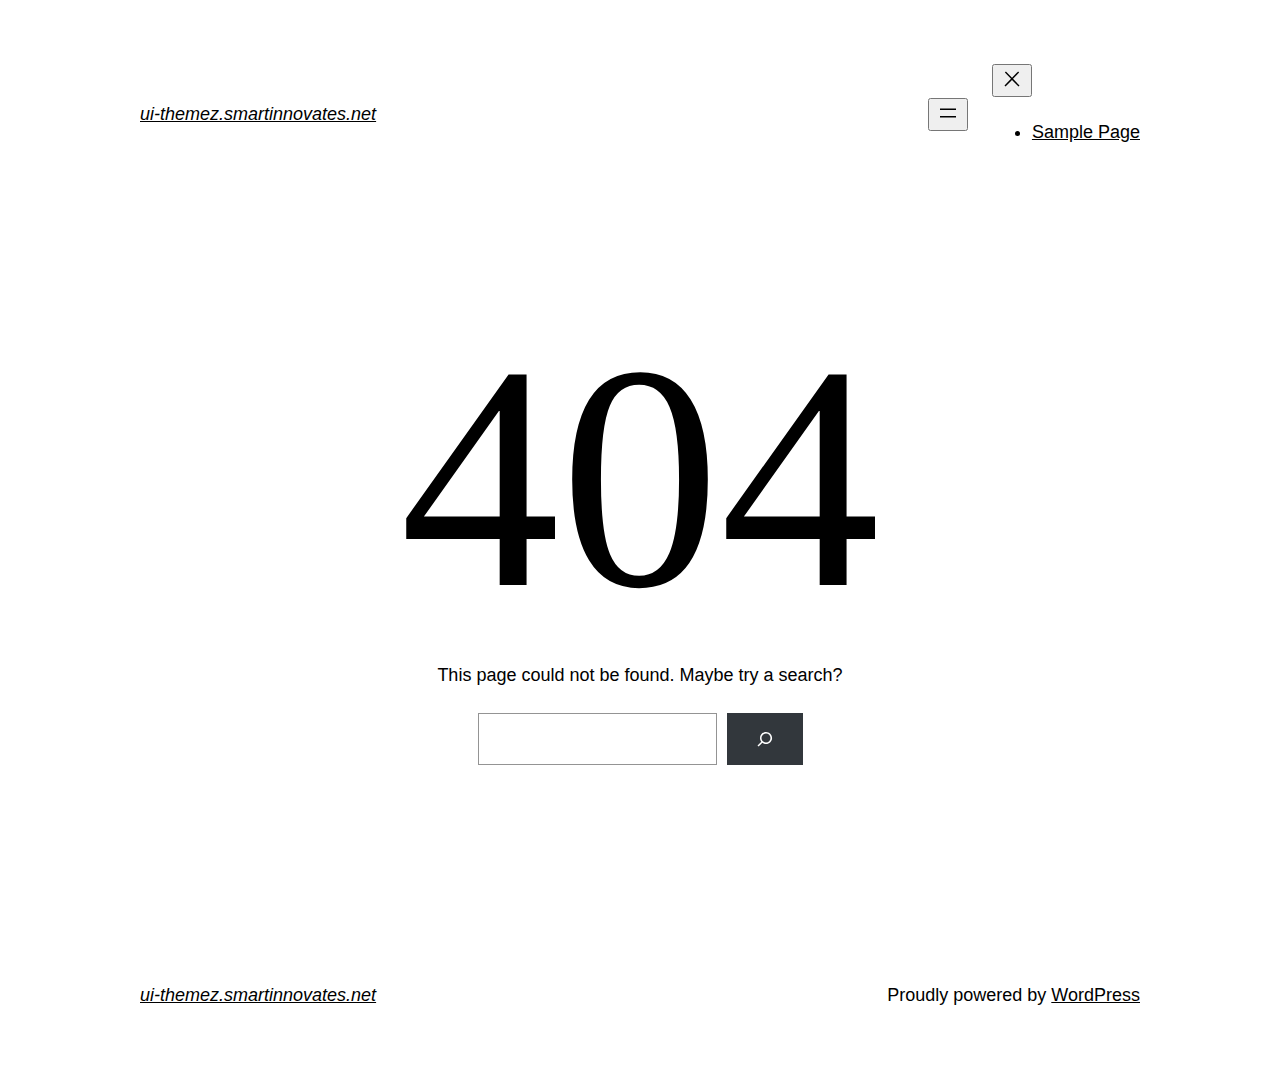
<file: ui-themez.smartinnovates.net/items/daniels/fonts/glyphicons-halflings-regular-2.html>
<!DOCTYPE html>
<html lang="en-US">
<head>
	<meta charset="UTF-8" />
	<meta name="viewport" content="width=device-width, initial-scale=1" />
<meta name='robots' content='max-image-preview:large' />
<title>Page not found &#8211; ui-themez.smartinnovates.net</title>
<link rel="alternate" type="application/rss+xml" title="ui-themez.smartinnovates.net &raquo; Feed" href="https://ui-themez.smartinnovates.net/index.php/feed/" />
<link rel="alternate" type="application/rss+xml" title="ui-themez.smartinnovates.net &raquo; Comments Feed" href="https://ui-themez.smartinnovates.net/index.php/comments/feed/" />
<script>
window._wpemojiSettings = {"baseUrl":"https:\/\/s.w.org\/images\/core\/emoji\/14.0.0\/72x72\/","ext":".png","svgUrl":"https:\/\/s.w.org\/images\/core\/emoji\/14.0.0\/svg\/","svgExt":".svg","source":{"concatemoji":"https:\/\/ui-themez.smartinnovates.net\/wp-includes\/js\/wp-emoji-release.min.js?ver=6.4.1"}};
/*! This file is auto-generated */
!function(i,n){var o,s,e;function c(e){try{var t={supportTests:e,timestamp:(new Date).valueOf()};sessionStorage.setItem(o,JSON.stringify(t))}catch(e){}}function p(e,t,n){e.clearRect(0,0,e.canvas.width,e.canvas.height),e.fillText(t,0,0);var t=new Uint32Array(e.getImageData(0,0,e.canvas.width,e.canvas.height).data),r=(e.clearRect(0,0,e.canvas.width,e.canvas.height),e.fillText(n,0,0),new Uint32Array(e.getImageData(0,0,e.canvas.width,e.canvas.height).data));return t.every(function(e,t){return e===r[t]})}function u(e,t,n){switch(t){case"flag":return n(e,"\ud83c\udff3\ufe0f\u200d\u26a7\ufe0f","\ud83c\udff3\ufe0f\u200b\u26a7\ufe0f")?!1:!n(e,"\ud83c\uddfa\ud83c\uddf3","\ud83c\uddfa\u200b\ud83c\uddf3")&&!n(e,"\ud83c\udff4\udb40\udc67\udb40\udc62\udb40\udc65\udb40\udc6e\udb40\udc67\udb40\udc7f","\ud83c\udff4\u200b\udb40\udc67\u200b\udb40\udc62\u200b\udb40\udc65\u200b\udb40\udc6e\u200b\udb40\udc67\u200b\udb40\udc7f");case"emoji":return!n(e,"\ud83e\udef1\ud83c\udffb\u200d\ud83e\udef2\ud83c\udfff","\ud83e\udef1\ud83c\udffb\u200b\ud83e\udef2\ud83c\udfff")}return!1}function f(e,t,n){var r="undefined"!=typeof WorkerGlobalScope&&self instanceof WorkerGlobalScope?new OffscreenCanvas(300,150):i.createElement("canvas"),a=r.getContext("2d",{willReadFrequently:!0}),o=(a.textBaseline="top",a.font="600 32px Arial",{});return e.forEach(function(e){o[e]=t(a,e,n)}),o}function t(e){var t=i.createElement("script");t.src=e,t.defer=!0,i.head.appendChild(t)}"undefined"!=typeof Promise&&(o="wpEmojiSettingsSupports",s=["flag","emoji"],n.supports={everything:!0,everythingExceptFlag:!0},e=new Promise(function(e){i.addEventListener("DOMContentLoaded",e,{once:!0})}),new Promise(function(t){var n=function(){try{var e=JSON.parse(sessionStorage.getItem(o));if("object"==typeof e&&"number"==typeof e.timestamp&&(new Date).valueOf()<e.timestamp+604800&&"object"==typeof e.supportTests)return e.supportTests}catch(e){}return null}();if(!n){if("undefined"!=typeof Worker&&"undefined"!=typeof OffscreenCanvas&&"undefined"!=typeof URL&&URL.createObjectURL&&"undefined"!=typeof Blob)try{var e="postMessage("+f.toString()+"("+[JSON.stringify(s),u.toString(),p.toString()].join(",")+"));",r=new Blob([e],{type:"text/javascript"}),a=new Worker(URL.createObjectURL(r),{name:"wpTestEmojiSupports"});return void(a.onmessage=function(e){c(n=e.data),a.terminate(),t(n)})}catch(e){}c(n=f(s,u,p))}t(n)}).then(function(e){for(var t in e)n.supports[t]=e[t],n.supports.everything=n.supports.everything&&n.supports[t],"flag"!==t&&(n.supports.everythingExceptFlag=n.supports.everythingExceptFlag&&n.supports[t]);n.supports.everythingExceptFlag=n.supports.everythingExceptFlag&&!n.supports.flag,n.DOMReady=!1,n.readyCallback=function(){n.DOMReady=!0}}).then(function(){return e}).then(function(){var e;n.supports.everything||(n.readyCallback(),(e=n.source||{}).concatemoji?t(e.concatemoji):e.wpemoji&&e.twemoji&&(t(e.twemoji),t(e.wpemoji)))}))}((window,document),window._wpemojiSettings);
</script>
<style id='wp-block-site-logo-inline-css'>
.wp-block-site-logo{box-sizing:border-box;line-height:0}.wp-block-site-logo a{display:inline-block;line-height:0}.wp-block-site-logo.is-default-size img{height:auto;width:120px}.wp-block-site-logo img{height:auto;max-width:100%}.wp-block-site-logo a,.wp-block-site-logo img{border-radius:inherit}.wp-block-site-logo.aligncenter{margin-left:auto;margin-right:auto;text-align:center}.wp-block-site-logo.is-style-rounded{border-radius:9999px}
</style>
<style id='wp-block-site-title-inline-css'>
.wp-block-site-title a{color:inherit}
.wp-block-site-title{font-family: var(--wp--preset--font-family--system-font);font-size: var(--wp--preset--font-size--medium);font-style: italic;font-weight: normal;line-height: var(--wp--custom--typography--line-height--normal);}
</style>
<style id='wp-block-group-inline-css'>
.wp-block-group{box-sizing:border-box}
</style>
<style id='wp-block-group-theme-inline-css'>
:where(.wp-block-group.has-background){padding:1.25em 2.375em}
</style>
<style id='wp-block-page-list-inline-css'>
.wp-block-navigation .wp-block-page-list{align-items:var(--navigation-layout-align,initial);background-color:inherit;display:flex;flex-direction:var(--navigation-layout-direction,initial);flex-wrap:var(--navigation-layout-wrap,wrap);justify-content:var(--navigation-layout-justify,initial)}.wp-block-navigation .wp-block-navigation-item{background-color:inherit}
</style>
<link rel='stylesheet' id='wp-block-navigation-css' href='https://ui-themez.smartinnovates.net/wp-includes/blocks/navigation/style.min.css?ver=6.4.1' media='all' />
<style id='wp-block-navigation-inline-css'>
.wp-block-navigation a:where(:not(.wp-element-button)){color: inherit;}
</style>
<style id='wp-block-template-part-theme-inline-css'>
.wp-block-template-part.has-background{margin-bottom:0;margin-top:0;padding:1.25em 2.375em}
</style>
<style id='wp-block-heading-inline-css'>
h1.has-background,h2.has-background,h3.has-background,h4.has-background,h5.has-background,h6.has-background{padding:1.25em 2.375em}h1.has-text-align-left[style*=writing-mode]:where([style*=vertical-lr]),h1.has-text-align-right[style*=writing-mode]:where([style*=vertical-rl]),h2.has-text-align-left[style*=writing-mode]:where([style*=vertical-lr]),h2.has-text-align-right[style*=writing-mode]:where([style*=vertical-rl]),h3.has-text-align-left[style*=writing-mode]:where([style*=vertical-lr]),h3.has-text-align-right[style*=writing-mode]:where([style*=vertical-rl]),h4.has-text-align-left[style*=writing-mode]:where([style*=vertical-lr]),h4.has-text-align-right[style*=writing-mode]:where([style*=vertical-rl]),h5.has-text-align-left[style*=writing-mode]:where([style*=vertical-lr]),h5.has-text-align-right[style*=writing-mode]:where([style*=vertical-rl]),h6.has-text-align-left[style*=writing-mode]:where([style*=vertical-lr]),h6.has-text-align-right[style*=writing-mode]:where([style*=vertical-rl]){rotate:180deg}
</style>
<style id='wp-block-paragraph-inline-css'>
.is-small-text{font-size:.875em}.is-regular-text{font-size:1em}.is-large-text{font-size:2.25em}.is-larger-text{font-size:3em}.has-drop-cap:not(:focus):first-letter{float:left;font-size:8.4em;font-style:normal;font-weight:100;line-height:.68;margin:.05em .1em 0 0;text-transform:uppercase}body.rtl .has-drop-cap:not(:focus):first-letter{float:none;margin-left:.1em}p.has-drop-cap.has-background{overflow:hidden}p.has-background{padding:1.25em 2.375em}:where(p.has-text-color:not(.has-link-color)) a{color:inherit}p.has-text-align-left[style*="writing-mode:vertical-lr"],p.has-text-align-right[style*="writing-mode:vertical-rl"]{rotate:180deg}
</style>
<style id='wp-block-search-inline-css'>
.wp-block-search__button{margin-left:10px;word-break:normal}.wp-block-search__button.has-icon{line-height:0}.wp-block-search__button svg{fill:currentColor;min-height:24px;min-width:24px;vertical-align:text-bottom}:where(.wp-block-search__button){border:1px solid #ccc;padding:6px 10px}.wp-block-search__inside-wrapper{display:flex;flex:auto;flex-wrap:nowrap;max-width:100%}.wp-block-search__label{width:100%}.wp-block-search__input{-webkit-appearance:initial;appearance:none;border:1px solid #949494;flex-grow:1;margin-left:0;margin-right:0;min-width:3rem;padding:8px;text-decoration:unset!important}.wp-block-search.wp-block-search__button-only .wp-block-search__button{flex-shrink:0;margin-left:0;max-width:calc(100% - 100px)}:where(.wp-block-search__button-inside .wp-block-search__inside-wrapper){border:1px solid #949494;box-sizing:border-box;padding:4px}:where(.wp-block-search__button-inside .wp-block-search__inside-wrapper) .wp-block-search__input{border:none;border-radius:0;padding:0 4px}:where(.wp-block-search__button-inside .wp-block-search__inside-wrapper) .wp-block-search__input:focus{outline:none}:where(.wp-block-search__button-inside .wp-block-search__inside-wrapper) :where(.wp-block-search__button){padding:4px 8px}.wp-block-search.aligncenter .wp-block-search__inside-wrapper{margin:auto}.wp-block-search__button-behavior-expand .wp-block-search__inside-wrapper{min-width:0!important;transition-property:width}.wp-block-search__button-behavior-expand .wp-block-search__input{flex-basis:100%;transition-duration:.3s}.wp-block-search__button-behavior-expand.wp-block-search__searchfield-hidden,.wp-block-search__button-behavior-expand.wp-block-search__searchfield-hidden .wp-block-search__inside-wrapper{overflow:hidden}.wp-block-search__button-behavior-expand.wp-block-search__searchfield-hidden .wp-block-search__input{border-left-width:0!important;border-right-width:0!important;flex-basis:0;flex-grow:0;margin:0;min-width:0!important;padding-left:0!important;padding-right:0!important;width:0!important}.wp-block[data-align=right] .wp-block-search__button-behavior-expand .wp-block-search__inside-wrapper{float:right}
</style>
<style id='wp-block-search-theme-inline-css'>
.wp-block-search .wp-block-search__label{font-weight:700}.wp-block-search__button{border:1px solid #ccc;padding:.375em .625em}
</style>
<style id='wp-emoji-styles-inline-css'>

	img.wp-smiley, img.emoji {
		display: inline !important;
		border: none !important;
		box-shadow: none !important;
		height: 1em !important;
		width: 1em !important;
		margin: 0 0.07em !important;
		vertical-align: -0.1em !important;
		background: none !important;
		padding: 0 !important;
	}
</style>
<style id='wp-block-library-inline-css'>
:root{--wp-admin-theme-color:#007cba;--wp-admin-theme-color--rgb:0,124,186;--wp-admin-theme-color-darker-10:#006ba1;--wp-admin-theme-color-darker-10--rgb:0,107,161;--wp-admin-theme-color-darker-20:#005a87;--wp-admin-theme-color-darker-20--rgb:0,90,135;--wp-admin-border-width-focus:2px;--wp-block-synced-color:#7a00df;--wp-block-synced-color--rgb:122,0,223}@media (min-resolution:192dpi){:root{--wp-admin-border-width-focus:1.5px}}.wp-element-button{cursor:pointer}:root{--wp--preset--font-size--normal:16px;--wp--preset--font-size--huge:42px}:root .has-very-light-gray-background-color{background-color:#eee}:root .has-very-dark-gray-background-color{background-color:#313131}:root .has-very-light-gray-color{color:#eee}:root .has-very-dark-gray-color{color:#313131}:root .has-vivid-green-cyan-to-vivid-cyan-blue-gradient-background{background:linear-gradient(135deg,#00d084,#0693e3)}:root .has-purple-crush-gradient-background{background:linear-gradient(135deg,#34e2e4,#4721fb 50%,#ab1dfe)}:root .has-hazy-dawn-gradient-background{background:linear-gradient(135deg,#faaca8,#dad0ec)}:root .has-subdued-olive-gradient-background{background:linear-gradient(135deg,#fafae1,#67a671)}:root .has-atomic-cream-gradient-background{background:linear-gradient(135deg,#fdd79a,#004a59)}:root .has-nightshade-gradient-background{background:linear-gradient(135deg,#330968,#31cdcf)}:root .has-midnight-gradient-background{background:linear-gradient(135deg,#020381,#2874fc)}.has-regular-font-size{font-size:1em}.has-larger-font-size{font-size:2.625em}.has-normal-font-size{font-size:var(--wp--preset--font-size--normal)}.has-huge-font-size{font-size:var(--wp--preset--font-size--huge)}.has-text-align-center{text-align:center}.has-text-align-left{text-align:left}.has-text-align-right{text-align:right}#end-resizable-editor-section{display:none}.aligncenter{clear:both}.items-justified-left{justify-content:flex-start}.items-justified-center{justify-content:center}.items-justified-right{justify-content:flex-end}.items-justified-space-between{justify-content:space-between}.screen-reader-text{clip:rect(1px,1px,1px,1px);word-wrap:normal!important;border:0;-webkit-clip-path:inset(50%);clip-path:inset(50%);height:1px;margin:-1px;overflow:hidden;padding:0;position:absolute;width:1px}.screen-reader-text:focus{clip:auto!important;background-color:#ddd;-webkit-clip-path:none;clip-path:none;color:#444;display:block;font-size:1em;height:auto;left:5px;line-height:normal;padding:15px 23px 14px;text-decoration:none;top:5px;width:auto;z-index:100000}html :where(.has-border-color){border-style:solid}html :where([style*=border-top-color]){border-top-style:solid}html :where([style*=border-right-color]){border-right-style:solid}html :where([style*=border-bottom-color]){border-bottom-style:solid}html :where([style*=border-left-color]){border-left-style:solid}html :where([style*=border-width]){border-style:solid}html :where([style*=border-top-width]){border-top-style:solid}html :where([style*=border-right-width]){border-right-style:solid}html :where([style*=border-bottom-width]){border-bottom-style:solid}html :where([style*=border-left-width]){border-left-style:solid}html :where(img[class*=wp-image-]){height:auto;max-width:100%}:where(figure){margin:0 0 1em}html :where(.is-position-sticky){--wp-admin--admin-bar--position-offset:var(--wp-admin--admin-bar--height,0px)}@media screen and (max-width:600px){html :where(.is-position-sticky){--wp-admin--admin-bar--position-offset:0px}}
</style>
<style id='global-styles-inline-css'>
body{--wp--preset--color--black: #000000;--wp--preset--color--cyan-bluish-gray: #abb8c3;--wp--preset--color--white: #ffffff;--wp--preset--color--pale-pink: #f78da7;--wp--preset--color--vivid-red: #cf2e2e;--wp--preset--color--luminous-vivid-orange: #ff6900;--wp--preset--color--luminous-vivid-amber: #fcb900;--wp--preset--color--light-green-cyan: #7bdcb5;--wp--preset--color--vivid-green-cyan: #00d084;--wp--preset--color--pale-cyan-blue: #8ed1fc;--wp--preset--color--vivid-cyan-blue: #0693e3;--wp--preset--color--vivid-purple: #9b51e0;--wp--preset--color--foreground: #000000;--wp--preset--color--background: #ffffff;--wp--preset--color--primary: #1a4548;--wp--preset--color--secondary: #ffe2c7;--wp--preset--color--tertiary: #F6F6F6;--wp--preset--gradient--vivid-cyan-blue-to-vivid-purple: linear-gradient(135deg,rgba(6,147,227,1) 0%,rgb(155,81,224) 100%);--wp--preset--gradient--light-green-cyan-to-vivid-green-cyan: linear-gradient(135deg,rgb(122,220,180) 0%,rgb(0,208,130) 100%);--wp--preset--gradient--luminous-vivid-amber-to-luminous-vivid-orange: linear-gradient(135deg,rgba(252,185,0,1) 0%,rgba(255,105,0,1) 100%);--wp--preset--gradient--luminous-vivid-orange-to-vivid-red: linear-gradient(135deg,rgba(255,105,0,1) 0%,rgb(207,46,46) 100%);--wp--preset--gradient--very-light-gray-to-cyan-bluish-gray: linear-gradient(135deg,rgb(238,238,238) 0%,rgb(169,184,195) 100%);--wp--preset--gradient--cool-to-warm-spectrum: linear-gradient(135deg,rgb(74,234,220) 0%,rgb(151,120,209) 20%,rgb(207,42,186) 40%,rgb(238,44,130) 60%,rgb(251,105,98) 80%,rgb(254,248,76) 100%);--wp--preset--gradient--blush-light-purple: linear-gradient(135deg,rgb(255,206,236) 0%,rgb(152,150,240) 100%);--wp--preset--gradient--blush-bordeaux: linear-gradient(135deg,rgb(254,205,165) 0%,rgb(254,45,45) 50%,rgb(107,0,62) 100%);--wp--preset--gradient--luminous-dusk: linear-gradient(135deg,rgb(255,203,112) 0%,rgb(199,81,192) 50%,rgb(65,88,208) 100%);--wp--preset--gradient--pale-ocean: linear-gradient(135deg,rgb(255,245,203) 0%,rgb(182,227,212) 50%,rgb(51,167,181) 100%);--wp--preset--gradient--electric-grass: linear-gradient(135deg,rgb(202,248,128) 0%,rgb(113,206,126) 100%);--wp--preset--gradient--midnight: linear-gradient(135deg,rgb(2,3,129) 0%,rgb(40,116,252) 100%);--wp--preset--gradient--vertical-secondary-to-tertiary: linear-gradient(to bottom,var(--wp--preset--color--secondary) 0%,var(--wp--preset--color--tertiary) 100%);--wp--preset--gradient--vertical-secondary-to-background: linear-gradient(to bottom,var(--wp--preset--color--secondary) 0%,var(--wp--preset--color--background) 100%);--wp--preset--gradient--vertical-tertiary-to-background: linear-gradient(to bottom,var(--wp--preset--color--tertiary) 0%,var(--wp--preset--color--background) 100%);--wp--preset--gradient--diagonal-primary-to-foreground: linear-gradient(to bottom right,var(--wp--preset--color--primary) 0%,var(--wp--preset--color--foreground) 100%);--wp--preset--gradient--diagonal-secondary-to-background: linear-gradient(to bottom right,var(--wp--preset--color--secondary) 50%,var(--wp--preset--color--background) 50%);--wp--preset--gradient--diagonal-background-to-secondary: linear-gradient(to bottom right,var(--wp--preset--color--background) 50%,var(--wp--preset--color--secondary) 50%);--wp--preset--gradient--diagonal-tertiary-to-background: linear-gradient(to bottom right,var(--wp--preset--color--tertiary) 50%,var(--wp--preset--color--background) 50%);--wp--preset--gradient--diagonal-background-to-tertiary: linear-gradient(to bottom right,var(--wp--preset--color--background) 50%,var(--wp--preset--color--tertiary) 50%);--wp--preset--font-size--small: 1rem;--wp--preset--font-size--medium: 1.125rem;--wp--preset--font-size--large: 1.75rem;--wp--preset--font-size--x-large: clamp(1.75rem, 3vw, 2.25rem);--wp--preset--font-family--system-font: -apple-system,BlinkMacSystemFont,"Segoe UI",Roboto,Oxygen-Sans,Ubuntu,Cantarell,"Helvetica Neue",sans-serif;--wp--preset--font-family--source-serif-pro: "Source Serif Pro", serif;--wp--preset--spacing--20: 0.44rem;--wp--preset--spacing--30: 0.67rem;--wp--preset--spacing--40: 1rem;--wp--preset--spacing--50: 1.5rem;--wp--preset--spacing--60: 2.25rem;--wp--preset--spacing--70: 3.38rem;--wp--preset--spacing--80: 5.06rem;--wp--preset--shadow--natural: 6px 6px 9px rgba(0, 0, 0, 0.2);--wp--preset--shadow--deep: 12px 12px 50px rgba(0, 0, 0, 0.4);--wp--preset--shadow--sharp: 6px 6px 0px rgba(0, 0, 0, 0.2);--wp--preset--shadow--outlined: 6px 6px 0px -3px rgba(255, 255, 255, 1), 6px 6px rgba(0, 0, 0, 1);--wp--preset--shadow--crisp: 6px 6px 0px rgba(0, 0, 0, 1);--wp--custom--spacing--small: max(1.25rem, 5vw);--wp--custom--spacing--medium: clamp(2rem, 8vw, calc(4 * var(--wp--style--block-gap)));--wp--custom--spacing--large: clamp(4rem, 10vw, 8rem);--wp--custom--spacing--outer: var(--wp--custom--spacing--small, 1.25rem);--wp--custom--typography--font-size--huge: clamp(2.25rem, 4vw, 2.75rem);--wp--custom--typography--font-size--gigantic: clamp(2.75rem, 6vw, 3.25rem);--wp--custom--typography--font-size--colossal: clamp(3.25rem, 8vw, 6.25rem);--wp--custom--typography--line-height--tiny: 1.15;--wp--custom--typography--line-height--small: 1.2;--wp--custom--typography--line-height--medium: 1.4;--wp--custom--typography--line-height--normal: 1.6;}body { margin: 0;--wp--style--global--content-size: 650px;--wp--style--global--wide-size: 1000px; }.wp-site-blocks > .alignleft { float: left; margin-right: 2em; }.wp-site-blocks > .alignright { float: right; margin-left: 2em; }.wp-site-blocks > .aligncenter { justify-content: center; margin-left: auto; margin-right: auto; }:where(.wp-site-blocks) > * { margin-block-start: 1.5rem; margin-block-end: 0; }:where(.wp-site-blocks) > :first-child:first-child { margin-block-start: 0; }:where(.wp-site-blocks) > :last-child:last-child { margin-block-end: 0; }body { --wp--style--block-gap: 1.5rem; }:where(body .is-layout-flow)  > :first-child:first-child{margin-block-start: 0;}:where(body .is-layout-flow)  > :last-child:last-child{margin-block-end: 0;}:where(body .is-layout-flow)  > *{margin-block-start: 1.5rem;margin-block-end: 0;}:where(body .is-layout-constrained)  > :first-child:first-child{margin-block-start: 0;}:where(body .is-layout-constrained)  > :last-child:last-child{margin-block-end: 0;}:where(body .is-layout-constrained)  > *{margin-block-start: 1.5rem;margin-block-end: 0;}:where(body .is-layout-flex) {gap: 1.5rem;}:where(body .is-layout-grid) {gap: 1.5rem;}body .is-layout-flow > .alignleft{float: left;margin-inline-start: 0;margin-inline-end: 2em;}body .is-layout-flow > .alignright{float: right;margin-inline-start: 2em;margin-inline-end: 0;}body .is-layout-flow > .aligncenter{margin-left: auto !important;margin-right: auto !important;}body .is-layout-constrained > .alignleft{float: left;margin-inline-start: 0;margin-inline-end: 2em;}body .is-layout-constrained > .alignright{float: right;margin-inline-start: 2em;margin-inline-end: 0;}body .is-layout-constrained > .aligncenter{margin-left: auto !important;margin-right: auto !important;}body .is-layout-constrained > :where(:not(.alignleft):not(.alignright):not(.alignfull)){max-width: var(--wp--style--global--content-size);margin-left: auto !important;margin-right: auto !important;}body .is-layout-constrained > .alignwide{max-width: var(--wp--style--global--wide-size);}body .is-layout-flex{display: flex;}body .is-layout-flex{flex-wrap: wrap;align-items: center;}body .is-layout-flex > *{margin: 0;}body .is-layout-grid{display: grid;}body .is-layout-grid > *{margin: 0;}body{background-color: var(--wp--preset--color--background);color: var(--wp--preset--color--foreground);font-family: var(--wp--preset--font-family--system-font);font-size: var(--wp--preset--font-size--medium);line-height: var(--wp--custom--typography--line-height--normal);padding-top: 0px;padding-right: 0px;padding-bottom: 0px;padding-left: 0px;}a:where(:not(.wp-element-button)){color: var(--wp--preset--color--foreground);text-decoration: underline;}h1{font-family: var(--wp--preset--font-family--source-serif-pro);font-size: var(--wp--custom--typography--font-size--colossal);font-weight: 300;line-height: var(--wp--custom--typography--line-height--tiny);}h2{font-family: var(--wp--preset--font-family--source-serif-pro);font-size: var(--wp--custom--typography--font-size--gigantic);font-weight: 300;line-height: var(--wp--custom--typography--line-height--small);}h3{font-family: var(--wp--preset--font-family--source-serif-pro);font-size: var(--wp--custom--typography--font-size--huge);font-weight: 300;line-height: var(--wp--custom--typography--line-height--tiny);}h4{font-family: var(--wp--preset--font-family--source-serif-pro);font-size: var(--wp--preset--font-size--x-large);font-weight: 300;line-height: var(--wp--custom--typography--line-height--tiny);}h5{font-family: var(--wp--preset--font-family--system-font);font-size: var(--wp--preset--font-size--medium);font-weight: 700;line-height: var(--wp--custom--typography--line-height--normal);text-transform: uppercase;}h6{font-family: var(--wp--preset--font-family--system-font);font-size: var(--wp--preset--font-size--medium);font-weight: 400;line-height: var(--wp--custom--typography--line-height--normal);text-transform: uppercase;}.wp-element-button, .wp-block-button__link{background-color: #32373c;border-width: 0;color: #fff;font-family: inherit;font-size: inherit;line-height: inherit;padding: calc(0.667em + 2px) calc(1.333em + 2px);text-decoration: none;}.has-black-color{color: var(--wp--preset--color--black) !important;}.has-cyan-bluish-gray-color{color: var(--wp--preset--color--cyan-bluish-gray) !important;}.has-white-color{color: var(--wp--preset--color--white) !important;}.has-pale-pink-color{color: var(--wp--preset--color--pale-pink) !important;}.has-vivid-red-color{color: var(--wp--preset--color--vivid-red) !important;}.has-luminous-vivid-orange-color{color: var(--wp--preset--color--luminous-vivid-orange) !important;}.has-luminous-vivid-amber-color{color: var(--wp--preset--color--luminous-vivid-amber) !important;}.has-light-green-cyan-color{color: var(--wp--preset--color--light-green-cyan) !important;}.has-vivid-green-cyan-color{color: var(--wp--preset--color--vivid-green-cyan) !important;}.has-pale-cyan-blue-color{color: var(--wp--preset--color--pale-cyan-blue) !important;}.has-vivid-cyan-blue-color{color: var(--wp--preset--color--vivid-cyan-blue) !important;}.has-vivid-purple-color{color: var(--wp--preset--color--vivid-purple) !important;}.has-foreground-color{color: var(--wp--preset--color--foreground) !important;}.has-background-color{color: var(--wp--preset--color--background) !important;}.has-primary-color{color: var(--wp--preset--color--primary) !important;}.has-secondary-color{color: var(--wp--preset--color--secondary) !important;}.has-tertiary-color{color: var(--wp--preset--color--tertiary) !important;}.has-black-background-color{background-color: var(--wp--preset--color--black) !important;}.has-cyan-bluish-gray-background-color{background-color: var(--wp--preset--color--cyan-bluish-gray) !important;}.has-white-background-color{background-color: var(--wp--preset--color--white) !important;}.has-pale-pink-background-color{background-color: var(--wp--preset--color--pale-pink) !important;}.has-vivid-red-background-color{background-color: var(--wp--preset--color--vivid-red) !important;}.has-luminous-vivid-orange-background-color{background-color: var(--wp--preset--color--luminous-vivid-orange) !important;}.has-luminous-vivid-amber-background-color{background-color: var(--wp--preset--color--luminous-vivid-amber) !important;}.has-light-green-cyan-background-color{background-color: var(--wp--preset--color--light-green-cyan) !important;}.has-vivid-green-cyan-background-color{background-color: var(--wp--preset--color--vivid-green-cyan) !important;}.has-pale-cyan-blue-background-color{background-color: var(--wp--preset--color--pale-cyan-blue) !important;}.has-vivid-cyan-blue-background-color{background-color: var(--wp--preset--color--vivid-cyan-blue) !important;}.has-vivid-purple-background-color{background-color: var(--wp--preset--color--vivid-purple) !important;}.has-foreground-background-color{background-color: var(--wp--preset--color--foreground) !important;}.has-background-background-color{background-color: var(--wp--preset--color--background) !important;}.has-primary-background-color{background-color: var(--wp--preset--color--primary) !important;}.has-secondary-background-color{background-color: var(--wp--preset--color--secondary) !important;}.has-tertiary-background-color{background-color: var(--wp--preset--color--tertiary) !important;}.has-black-border-color{border-color: var(--wp--preset--color--black) !important;}.has-cyan-bluish-gray-border-color{border-color: var(--wp--preset--color--cyan-bluish-gray) !important;}.has-white-border-color{border-color: var(--wp--preset--color--white) !important;}.has-pale-pink-border-color{border-color: var(--wp--preset--color--pale-pink) !important;}.has-vivid-red-border-color{border-color: var(--wp--preset--color--vivid-red) !important;}.has-luminous-vivid-orange-border-color{border-color: var(--wp--preset--color--luminous-vivid-orange) !important;}.has-luminous-vivid-amber-border-color{border-color: var(--wp--preset--color--luminous-vivid-amber) !important;}.has-light-green-cyan-border-color{border-color: var(--wp--preset--color--light-green-cyan) !important;}.has-vivid-green-cyan-border-color{border-color: var(--wp--preset--color--vivid-green-cyan) !important;}.has-pale-cyan-blue-border-color{border-color: var(--wp--preset--color--pale-cyan-blue) !important;}.has-vivid-cyan-blue-border-color{border-color: var(--wp--preset--color--vivid-cyan-blue) !important;}.has-vivid-purple-border-color{border-color: var(--wp--preset--color--vivid-purple) !important;}.has-foreground-border-color{border-color: var(--wp--preset--color--foreground) !important;}.has-background-border-color{border-color: var(--wp--preset--color--background) !important;}.has-primary-border-color{border-color: var(--wp--preset--color--primary) !important;}.has-secondary-border-color{border-color: var(--wp--preset--color--secondary) !important;}.has-tertiary-border-color{border-color: var(--wp--preset--color--tertiary) !important;}.has-vivid-cyan-blue-to-vivid-purple-gradient-background{background: var(--wp--preset--gradient--vivid-cyan-blue-to-vivid-purple) !important;}.has-light-green-cyan-to-vivid-green-cyan-gradient-background{background: var(--wp--preset--gradient--light-green-cyan-to-vivid-green-cyan) !important;}.has-luminous-vivid-amber-to-luminous-vivid-orange-gradient-background{background: var(--wp--preset--gradient--luminous-vivid-amber-to-luminous-vivid-orange) !important;}.has-luminous-vivid-orange-to-vivid-red-gradient-background{background: var(--wp--preset--gradient--luminous-vivid-orange-to-vivid-red) !important;}.has-very-light-gray-to-cyan-bluish-gray-gradient-background{background: var(--wp--preset--gradient--very-light-gray-to-cyan-bluish-gray) !important;}.has-cool-to-warm-spectrum-gradient-background{background: var(--wp--preset--gradient--cool-to-warm-spectrum) !important;}.has-blush-light-purple-gradient-background{background: var(--wp--preset--gradient--blush-light-purple) !important;}.has-blush-bordeaux-gradient-background{background: var(--wp--preset--gradient--blush-bordeaux) !important;}.has-luminous-dusk-gradient-background{background: var(--wp--preset--gradient--luminous-dusk) !important;}.has-pale-ocean-gradient-background{background: var(--wp--preset--gradient--pale-ocean) !important;}.has-electric-grass-gradient-background{background: var(--wp--preset--gradient--electric-grass) !important;}.has-midnight-gradient-background{background: var(--wp--preset--gradient--midnight) !important;}.has-vertical-secondary-to-tertiary-gradient-background{background: var(--wp--preset--gradient--vertical-secondary-to-tertiary) !important;}.has-vertical-secondary-to-background-gradient-background{background: var(--wp--preset--gradient--vertical-secondary-to-background) !important;}.has-vertical-tertiary-to-background-gradient-background{background: var(--wp--preset--gradient--vertical-tertiary-to-background) !important;}.has-diagonal-primary-to-foreground-gradient-background{background: var(--wp--preset--gradient--diagonal-primary-to-foreground) !important;}.has-diagonal-secondary-to-background-gradient-background{background: var(--wp--preset--gradient--diagonal-secondary-to-background) !important;}.has-diagonal-background-to-secondary-gradient-background{background: var(--wp--preset--gradient--diagonal-background-to-secondary) !important;}.has-diagonal-tertiary-to-background-gradient-background{background: var(--wp--preset--gradient--diagonal-tertiary-to-background) !important;}.has-diagonal-background-to-tertiary-gradient-background{background: var(--wp--preset--gradient--diagonal-background-to-tertiary) !important;}.has-small-font-size{font-size: var(--wp--preset--font-size--small) !important;}.has-medium-font-size{font-size: var(--wp--preset--font-size--medium) !important;}.has-large-font-size{font-size: var(--wp--preset--font-size--large) !important;}.has-x-large-font-size{font-size: var(--wp--preset--font-size--x-large) !important;}.has-system-font-font-family{font-family: var(--wp--preset--font-family--system-font) !important;}.has-source-serif-pro-font-family{font-family: var(--wp--preset--font-family--source-serif-pro) !important;}
</style>
<style id='core-block-supports-inline-css'>
.wp-container-core-navigation-layout-1.wp-container-core-navigation-layout-1{justify-content:flex-end;}.wp-container-core-group-layout-2.wp-container-core-group-layout-2{justify-content:space-between;}.wp-container-core-group-layout-6.wp-container-core-group-layout-6{justify-content:space-between;}
</style>
<style id='wp-block-template-skip-link-inline-css'>

		.skip-link.screen-reader-text {
			border: 0;
			clip: rect(1px,1px,1px,1px);
			clip-path: inset(50%);
			height: 1px;
			margin: -1px;
			overflow: hidden;
			padding: 0;
			position: absolute !important;
			width: 1px;
			word-wrap: normal !important;
		}

		.skip-link.screen-reader-text:focus {
			background-color: #eee;
			clip: auto !important;
			clip-path: none;
			color: #444;
			display: block;
			font-size: 1em;
			height: auto;
			left: 5px;
			line-height: normal;
			padding: 15px 23px 14px;
			text-decoration: none;
			top: 5px;
			width: auto;
			z-index: 100000;
		}
</style>
<link rel='stylesheet' id='twentytwentytwo-style-css' href='https://ui-themez.smartinnovates.net/wp-content/themes/twentytwentytwo/style.css?ver=1.2' media='all' />
<script src="https://ui-themez.smartinnovates.net/wp-includes/js/dist/interactivity.min.js?ver=6.4.1" id="wp-interactivity-js" defer data-wp-strategy="defer"></script>
<script src="https://ui-themez.smartinnovates.net/wp-includes/blocks/navigation/view.min.js?ver=e3d6f3216904b5b42831" id="wp-block-navigation-view-js" defer data-wp-strategy="defer"></script>
<link rel="https://api.w.org/" href="https://ui-themez.smartinnovates.net/index.php/wp-json/" /><link rel="EditURI" type="application/rsd+xml" title="RSD" href="https://ui-themez.smartinnovates.net/xmlrpc.php?rsd" />
<meta name="generator" content="WordPress 6.4.1" />
<style id='wp-fonts-local'>
@font-face{font-family:"Source Serif Pro";font-style:normal;font-weight:200 900;font-display:fallback;src:url('https://ui-themez.smartinnovates.net/wp-content/themes/twentytwentytwo/assets/fonts/source-serif-pro/SourceSerif4Variable-Roman.ttf.woff2') format('woff2');font-stretch:normal;}
@font-face{font-family:"Source Serif Pro";font-style:italic;font-weight:200 900;font-display:fallback;src:url('https://ui-themez.smartinnovates.net/wp-content/themes/twentytwentytwo/assets/fonts/source-serif-pro/SourceSerif4Variable-Italic.ttf.woff2') format('woff2');font-stretch:normal;}
</style>
</head>

<body class="error404 wp-embed-responsive">

<div class="wp-site-blocks"><header class="wp-block-template-part">
<div class="wp-block-group is-layout-constrained wp-block-group-is-layout-constrained">
<div class="wp-block-group alignwide is-content-justification-space-between is-layout-flex wp-container-core-group-layout-2 wp-block-group-is-layout-flex" style="padding-top:var(--wp--custom--spacing--small, 1.25rem);padding-bottom:var(--wp--custom--spacing--large, 8rem)">
<div class="wp-block-group is-layout-flex wp-block-group-is-layout-flex">

<h1 class="wp-block-site-title"><a href="https://ui-themez.smartinnovates.net" target="_self" rel="home">ui-themez.smartinnovates.net</a></h1></div>


<nav class="is-responsive items-justified-right wp-block-navigation is-content-justification-right is-layout-flex wp-container-core-navigation-layout-1 wp-block-navigation-is-layout-flex" aria-label="" 
			data-wp-interactive
			data-wp-context='{"core":{"navigation":{"overlayOpenedBy":[],"type":"overlay","roleAttribute":"","ariaLabel":"Menu"}}}'
		><button aria-haspopup="true" aria-label="Open menu" class="wp-block-navigation__responsive-container-open " 
			data-wp-on--click="actions.core.navigation.openMenuOnClick"
			data-wp-on--keydown="actions.core.navigation.handleMenuKeydown"
		><svg width="24" height="24" xmlns="http://www.w3.org/2000/svg" viewBox="0 0 24 24" aria-hidden="true" focusable="false"><rect x="4" y="7.5" width="16" height="1.5" /><rect x="4" y="15" width="16" height="1.5" /></svg></button>
			<div class="wp-block-navigation__responsive-container  " style="" id="modal-1" 
			data-wp-class--has-modal-open="selectors.core.navigation.isMenuOpen"
			data-wp-class--is-menu-open="selectors.core.navigation.isMenuOpen"
			data-wp-effect="effects.core.navigation.initMenu"
			data-wp-on--keydown="actions.core.navigation.handleMenuKeydown"
			data-wp-on--focusout="actions.core.navigation.handleMenuFocusout"
			tabindex="-1"
		>
				<div class="wp-block-navigation__responsive-close" tabindex="-1">
					<div class="wp-block-navigation__responsive-dialog" 
			data-wp-bind--aria-modal="selectors.core.navigation.ariaModal"
			data-wp-bind--aria-label="selectors.core.navigation.ariaLabel"
			data-wp-bind--role="selectors.core.navigation.roleAttribute"
			data-wp-effect="effects.core.navigation.focusFirstElement"
		>
							<button aria-label="Close menu" class="wp-block-navigation__responsive-container-close" 
			data-wp-on--click="actions.core.navigation.closeMenuOnClick"
		><svg xmlns="http://www.w3.org/2000/svg" viewBox="0 0 24 24" width="24" height="24" aria-hidden="true" focusable="false"><path d="M13 11.8l6.1-6.3-1-1-6.1 6.2-6.1-6.2-1 1 6.1 6.3-6.5 6.7 1 1 6.5-6.6 6.5 6.6 1-1z"></path></svg></button>
						<div class="wp-block-navigation__responsive-container-content" id="modal-1-content">
							<ul class="wp-block-page-list"><li class="wp-block-pages-list__item wp-block-navigation-item open-on-hover-click"><a class="wp-block-pages-list__item__link wp-block-navigation-item__content" href="https://ui-themez.smartinnovates.net/index.php/sample-page/">Sample Page</a></li></ul>
						</div>
					</div>
				</div>
			</div></nav></div>
</div>
</header>


<main class="wp-block-group is-layout-flow wp-block-group-is-layout-flow">
<div class="wp-block-group is-layout-constrained wp-block-group-is-layout-constrained">

					<h2 class="has-text-align-center wp-block-heading" style="font-size:clamp(4rem, 40vw, 20rem);font-weight:200;line-height:1">404</h2>
					
					
					<p class="has-text-align-center">This page could not be found. Maybe try a search?</p>
					
					<form role="search" method="get" action="https://ui-themez.smartinnovates.net/" class="wp-block-search__button-outside wp-block-search__icon-button aligncenter wp-block-search"    ><label class="wp-block-search__label screen-reader-text" for="wp-block-search__input-2" >Search</label><div class="wp-block-search__inside-wrapper "  style="width: 50%"><input class="wp-block-search__input" id="wp-block-search__input-2" placeholder="" value="" type="search" name="s" required /><button aria-label="Search" class="wp-block-search__button has-icon wp-element-button" type="submit" ><svg class="search-icon" viewBox="0 0 24 24" width="24" height="24">
					<path d="M13 5c-3.3 0-6 2.7-6 6 0 1.4.5 2.7 1.3 3.7l-3.8 3.8 1.1 1.1 3.8-3.8c1 .8 2.3 1.3 3.7 1.3 3.3 0 6-2.7 6-6S16.3 5 13 5zm0 10.5c-2.5 0-4.5-2-4.5-4.5s2-4.5 4.5-4.5 4.5 2 4.5 4.5-2 4.5-4.5 4.5z"></path>
				</svg></button></div></form>
</div>
</main>


<footer class="wp-block-template-part">
<div class="wp-block-group is-layout-constrained wp-block-group-is-layout-constrained" style="padding-top:var(--wp--custom--spacing--large, 8rem)">

					<div class="wp-block-group alignfull is-layout-constrained wp-block-group-is-layout-constrained">
					<div class="wp-block-group alignwide is-content-justification-space-between is-layout-flex wp-container-core-group-layout-6 wp-block-group-is-layout-flex" style="padding-top:4rem;padding-bottom:4rem"><p class="wp-block-site-title"><a href="https://ui-themez.smartinnovates.net" target="_self" rel="home">ui-themez.smartinnovates.net</a></p>

					
					<p class="has-text-align-right">Proudly powered by <a href="https://wordpress.org" rel="nofollow">WordPress</a></p>
					</div>
					</div>
					
</div>

</footer>
</div>
<script id="wp-block-template-skip-link-js-after">
	( function() {
		var skipLinkTarget = document.querySelector( 'main' ),
			sibling,
			skipLinkTargetID,
			skipLink;

		// Early exit if a skip-link target can't be located.
		if ( ! skipLinkTarget ) {
			return;
		}

		/*
		 * Get the site wrapper.
		 * The skip-link will be injected in the beginning of it.
		 */
		sibling = document.querySelector( '.wp-site-blocks' );

		// Early exit if the root element was not found.
		if ( ! sibling ) {
			return;
		}

		// Get the skip-link target's ID, and generate one if it doesn't exist.
		skipLinkTargetID = skipLinkTarget.id;
		if ( ! skipLinkTargetID ) {
			skipLinkTargetID = 'wp--skip-link--target';
			skipLinkTarget.id = skipLinkTargetID;
		}

		// Create the skip link.
		skipLink = document.createElement( 'a' );
		skipLink.classList.add( 'skip-link', 'screen-reader-text' );
		skipLink.href = '#' + skipLinkTargetID;
		skipLink.innerHTML = 'Skip to content';

		// Inject the skip link.
		sibling.parentElement.insertBefore( skipLink, sibling );
	}() );
	
</script>
</body>
</html>

<!-- plugin=object-cache-pro client=phpredis metric#hits=688 metric#misses=40 metric#hit-ratio=94.5 metric#bytes=120653 metric#prefetches=0 metric#store-reads=59 metric#store-writes=2 metric#store-hits=28 metric#store-misses=31 metric#sql-queries=3 metric#ms-total=86.12 metric#ms-cache=7.65 metric#ms-cache-avg=0.1275 metric#ms-cache-ratio=8.9 -->
</file>
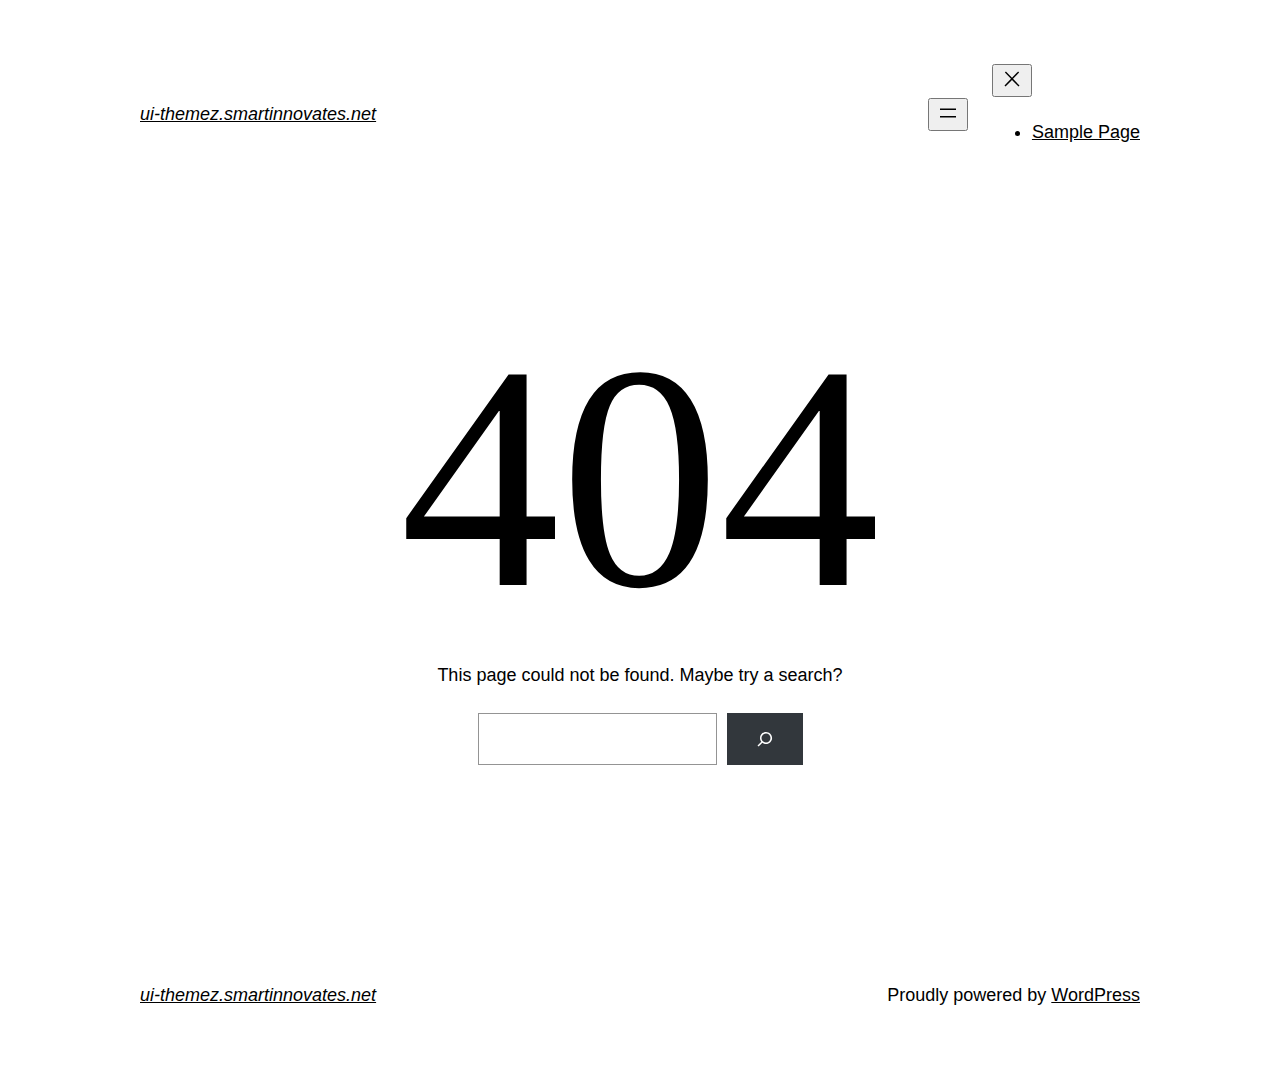
<file: ui-themez.smartinnovates.net/items/daniels/fonts/glyphicons-halflings-regular.html>
<!DOCTYPE html>
<html lang="en-US">
<head>
	<meta charset="UTF-8" />
	<meta name="viewport" content="width=device-width, initial-scale=1" />
<meta name='robots' content='max-image-preview:large' />
<title>Page not found &#8211; ui-themez.smartinnovates.net</title>
<link rel="alternate" type="application/rss+xml" title="ui-themez.smartinnovates.net &raquo; Feed" href="https://ui-themez.smartinnovates.net/index.php/feed/" />
<link rel="alternate" type="application/rss+xml" title="ui-themez.smartinnovates.net &raquo; Comments Feed" href="https://ui-themez.smartinnovates.net/index.php/comments/feed/" />
<script>
window._wpemojiSettings = {"baseUrl":"https:\/\/s.w.org\/images\/core\/emoji\/14.0.0\/72x72\/","ext":".png","svgUrl":"https:\/\/s.w.org\/images\/core\/emoji\/14.0.0\/svg\/","svgExt":".svg","source":{"concatemoji":"https:\/\/ui-themez.smartinnovates.net\/wp-includes\/js\/wp-emoji-release.min.js?ver=6.4.1"}};
/*! This file is auto-generated */
!function(i,n){var o,s,e;function c(e){try{var t={supportTests:e,timestamp:(new Date).valueOf()};sessionStorage.setItem(o,JSON.stringify(t))}catch(e){}}function p(e,t,n){e.clearRect(0,0,e.canvas.width,e.canvas.height),e.fillText(t,0,0);var t=new Uint32Array(e.getImageData(0,0,e.canvas.width,e.canvas.height).data),r=(e.clearRect(0,0,e.canvas.width,e.canvas.height),e.fillText(n,0,0),new Uint32Array(e.getImageData(0,0,e.canvas.width,e.canvas.height).data));return t.every(function(e,t){return e===r[t]})}function u(e,t,n){switch(t){case"flag":return n(e,"\ud83c\udff3\ufe0f\u200d\u26a7\ufe0f","\ud83c\udff3\ufe0f\u200b\u26a7\ufe0f")?!1:!n(e,"\ud83c\uddfa\ud83c\uddf3","\ud83c\uddfa\u200b\ud83c\uddf3")&&!n(e,"\ud83c\udff4\udb40\udc67\udb40\udc62\udb40\udc65\udb40\udc6e\udb40\udc67\udb40\udc7f","\ud83c\udff4\u200b\udb40\udc67\u200b\udb40\udc62\u200b\udb40\udc65\u200b\udb40\udc6e\u200b\udb40\udc67\u200b\udb40\udc7f");case"emoji":return!n(e,"\ud83e\udef1\ud83c\udffb\u200d\ud83e\udef2\ud83c\udfff","\ud83e\udef1\ud83c\udffb\u200b\ud83e\udef2\ud83c\udfff")}return!1}function f(e,t,n){var r="undefined"!=typeof WorkerGlobalScope&&self instanceof WorkerGlobalScope?new OffscreenCanvas(300,150):i.createElement("canvas"),a=r.getContext("2d",{willReadFrequently:!0}),o=(a.textBaseline="top",a.font="600 32px Arial",{});return e.forEach(function(e){o[e]=t(a,e,n)}),o}function t(e){var t=i.createElement("script");t.src=e,t.defer=!0,i.head.appendChild(t)}"undefined"!=typeof Promise&&(o="wpEmojiSettingsSupports",s=["flag","emoji"],n.supports={everything:!0,everythingExceptFlag:!0},e=new Promise(function(e){i.addEventListener("DOMContentLoaded",e,{once:!0})}),new Promise(function(t){var n=function(){try{var e=JSON.parse(sessionStorage.getItem(o));if("object"==typeof e&&"number"==typeof e.timestamp&&(new Date).valueOf()<e.timestamp+604800&&"object"==typeof e.supportTests)return e.supportTests}catch(e){}return null}();if(!n){if("undefined"!=typeof Worker&&"undefined"!=typeof OffscreenCanvas&&"undefined"!=typeof URL&&URL.createObjectURL&&"undefined"!=typeof Blob)try{var e="postMessage("+f.toString()+"("+[JSON.stringify(s),u.toString(),p.toString()].join(",")+"));",r=new Blob([e],{type:"text/javascript"}),a=new Worker(URL.createObjectURL(r),{name:"wpTestEmojiSupports"});return void(a.onmessage=function(e){c(n=e.data),a.terminate(),t(n)})}catch(e){}c(n=f(s,u,p))}t(n)}).then(function(e){for(var t in e)n.supports[t]=e[t],n.supports.everything=n.supports.everything&&n.supports[t],"flag"!==t&&(n.supports.everythingExceptFlag=n.supports.everythingExceptFlag&&n.supports[t]);n.supports.everythingExceptFlag=n.supports.everythingExceptFlag&&!n.supports.flag,n.DOMReady=!1,n.readyCallback=function(){n.DOMReady=!0}}).then(function(){return e}).then(function(){var e;n.supports.everything||(n.readyCallback(),(e=n.source||{}).concatemoji?t(e.concatemoji):e.wpemoji&&e.twemoji&&(t(e.twemoji),t(e.wpemoji)))}))}((window,document),window._wpemojiSettings);
</script>
<style id='wp-block-site-logo-inline-css'>
.wp-block-site-logo{box-sizing:border-box;line-height:0}.wp-block-site-logo a{display:inline-block;line-height:0}.wp-block-site-logo.is-default-size img{height:auto;width:120px}.wp-block-site-logo img{height:auto;max-width:100%}.wp-block-site-logo a,.wp-block-site-logo img{border-radius:inherit}.wp-block-site-logo.aligncenter{margin-left:auto;margin-right:auto;text-align:center}.wp-block-site-logo.is-style-rounded{border-radius:9999px}
</style>
<style id='wp-block-site-title-inline-css'>
.wp-block-site-title a{color:inherit}
.wp-block-site-title{font-family: var(--wp--preset--font-family--system-font);font-size: var(--wp--preset--font-size--medium);font-style: italic;font-weight: normal;line-height: var(--wp--custom--typography--line-height--normal);}
</style>
<style id='wp-block-group-inline-css'>
.wp-block-group{box-sizing:border-box}
</style>
<style id='wp-block-group-theme-inline-css'>
:where(.wp-block-group.has-background){padding:1.25em 2.375em}
</style>
<style id='wp-block-page-list-inline-css'>
.wp-block-navigation .wp-block-page-list{align-items:var(--navigation-layout-align,initial);background-color:inherit;display:flex;flex-direction:var(--navigation-layout-direction,initial);flex-wrap:var(--navigation-layout-wrap,wrap);justify-content:var(--navigation-layout-justify,initial)}.wp-block-navigation .wp-block-navigation-item{background-color:inherit}
</style>
<link rel='stylesheet' id='wp-block-navigation-css' href='https://ui-themez.smartinnovates.net/wp-includes/blocks/navigation/style.min.css?ver=6.4.1' media='all' />
<style id='wp-block-navigation-inline-css'>
.wp-block-navigation a:where(:not(.wp-element-button)){color: inherit;}
</style>
<style id='wp-block-template-part-theme-inline-css'>
.wp-block-template-part.has-background{margin-bottom:0;margin-top:0;padding:1.25em 2.375em}
</style>
<style id='wp-block-heading-inline-css'>
h1.has-background,h2.has-background,h3.has-background,h4.has-background,h5.has-background,h6.has-background{padding:1.25em 2.375em}h1.has-text-align-left[style*=writing-mode]:where([style*=vertical-lr]),h1.has-text-align-right[style*=writing-mode]:where([style*=vertical-rl]),h2.has-text-align-left[style*=writing-mode]:where([style*=vertical-lr]),h2.has-text-align-right[style*=writing-mode]:where([style*=vertical-rl]),h3.has-text-align-left[style*=writing-mode]:where([style*=vertical-lr]),h3.has-text-align-right[style*=writing-mode]:where([style*=vertical-rl]),h4.has-text-align-left[style*=writing-mode]:where([style*=vertical-lr]),h4.has-text-align-right[style*=writing-mode]:where([style*=vertical-rl]),h5.has-text-align-left[style*=writing-mode]:where([style*=vertical-lr]),h5.has-text-align-right[style*=writing-mode]:where([style*=vertical-rl]),h6.has-text-align-left[style*=writing-mode]:where([style*=vertical-lr]),h6.has-text-align-right[style*=writing-mode]:where([style*=vertical-rl]){rotate:180deg}
</style>
<style id='wp-block-paragraph-inline-css'>
.is-small-text{font-size:.875em}.is-regular-text{font-size:1em}.is-large-text{font-size:2.25em}.is-larger-text{font-size:3em}.has-drop-cap:not(:focus):first-letter{float:left;font-size:8.4em;font-style:normal;font-weight:100;line-height:.68;margin:.05em .1em 0 0;text-transform:uppercase}body.rtl .has-drop-cap:not(:focus):first-letter{float:none;margin-left:.1em}p.has-drop-cap.has-background{overflow:hidden}p.has-background{padding:1.25em 2.375em}:where(p.has-text-color:not(.has-link-color)) a{color:inherit}p.has-text-align-left[style*="writing-mode:vertical-lr"],p.has-text-align-right[style*="writing-mode:vertical-rl"]{rotate:180deg}
</style>
<style id='wp-block-search-inline-css'>
.wp-block-search__button{margin-left:10px;word-break:normal}.wp-block-search__button.has-icon{line-height:0}.wp-block-search__button svg{fill:currentColor;min-height:24px;min-width:24px;vertical-align:text-bottom}:where(.wp-block-search__button){border:1px solid #ccc;padding:6px 10px}.wp-block-search__inside-wrapper{display:flex;flex:auto;flex-wrap:nowrap;max-width:100%}.wp-block-search__label{width:100%}.wp-block-search__input{-webkit-appearance:initial;appearance:none;border:1px solid #949494;flex-grow:1;margin-left:0;margin-right:0;min-width:3rem;padding:8px;text-decoration:unset!important}.wp-block-search.wp-block-search__button-only .wp-block-search__button{flex-shrink:0;margin-left:0;max-width:calc(100% - 100px)}:where(.wp-block-search__button-inside .wp-block-search__inside-wrapper){border:1px solid #949494;box-sizing:border-box;padding:4px}:where(.wp-block-search__button-inside .wp-block-search__inside-wrapper) .wp-block-search__input{border:none;border-radius:0;padding:0 4px}:where(.wp-block-search__button-inside .wp-block-search__inside-wrapper) .wp-block-search__input:focus{outline:none}:where(.wp-block-search__button-inside .wp-block-search__inside-wrapper) :where(.wp-block-search__button){padding:4px 8px}.wp-block-search.aligncenter .wp-block-search__inside-wrapper{margin:auto}.wp-block-search__button-behavior-expand .wp-block-search__inside-wrapper{min-width:0!important;transition-property:width}.wp-block-search__button-behavior-expand .wp-block-search__input{flex-basis:100%;transition-duration:.3s}.wp-block-search__button-behavior-expand.wp-block-search__searchfield-hidden,.wp-block-search__button-behavior-expand.wp-block-search__searchfield-hidden .wp-block-search__inside-wrapper{overflow:hidden}.wp-block-search__button-behavior-expand.wp-block-search__searchfield-hidden .wp-block-search__input{border-left-width:0!important;border-right-width:0!important;flex-basis:0;flex-grow:0;margin:0;min-width:0!important;padding-left:0!important;padding-right:0!important;width:0!important}.wp-block[data-align=right] .wp-block-search__button-behavior-expand .wp-block-search__inside-wrapper{float:right}
</style>
<style id='wp-block-search-theme-inline-css'>
.wp-block-search .wp-block-search__label{font-weight:700}.wp-block-search__button{border:1px solid #ccc;padding:.375em .625em}
</style>
<style id='wp-emoji-styles-inline-css'>

	img.wp-smiley, img.emoji {
		display: inline !important;
		border: none !important;
		box-shadow: none !important;
		height: 1em !important;
		width: 1em !important;
		margin: 0 0.07em !important;
		vertical-align: -0.1em !important;
		background: none !important;
		padding: 0 !important;
	}
</style>
<style id='wp-block-library-inline-css'>
:root{--wp-admin-theme-color:#007cba;--wp-admin-theme-color--rgb:0,124,186;--wp-admin-theme-color-darker-10:#006ba1;--wp-admin-theme-color-darker-10--rgb:0,107,161;--wp-admin-theme-color-darker-20:#005a87;--wp-admin-theme-color-darker-20--rgb:0,90,135;--wp-admin-border-width-focus:2px;--wp-block-synced-color:#7a00df;--wp-block-synced-color--rgb:122,0,223}@media (min-resolution:192dpi){:root{--wp-admin-border-width-focus:1.5px}}.wp-element-button{cursor:pointer}:root{--wp--preset--font-size--normal:16px;--wp--preset--font-size--huge:42px}:root .has-very-light-gray-background-color{background-color:#eee}:root .has-very-dark-gray-background-color{background-color:#313131}:root .has-very-light-gray-color{color:#eee}:root .has-very-dark-gray-color{color:#313131}:root .has-vivid-green-cyan-to-vivid-cyan-blue-gradient-background{background:linear-gradient(135deg,#00d084,#0693e3)}:root .has-purple-crush-gradient-background{background:linear-gradient(135deg,#34e2e4,#4721fb 50%,#ab1dfe)}:root .has-hazy-dawn-gradient-background{background:linear-gradient(135deg,#faaca8,#dad0ec)}:root .has-subdued-olive-gradient-background{background:linear-gradient(135deg,#fafae1,#67a671)}:root .has-atomic-cream-gradient-background{background:linear-gradient(135deg,#fdd79a,#004a59)}:root .has-nightshade-gradient-background{background:linear-gradient(135deg,#330968,#31cdcf)}:root .has-midnight-gradient-background{background:linear-gradient(135deg,#020381,#2874fc)}.has-regular-font-size{font-size:1em}.has-larger-font-size{font-size:2.625em}.has-normal-font-size{font-size:var(--wp--preset--font-size--normal)}.has-huge-font-size{font-size:var(--wp--preset--font-size--huge)}.has-text-align-center{text-align:center}.has-text-align-left{text-align:left}.has-text-align-right{text-align:right}#end-resizable-editor-section{display:none}.aligncenter{clear:both}.items-justified-left{justify-content:flex-start}.items-justified-center{justify-content:center}.items-justified-right{justify-content:flex-end}.items-justified-space-between{justify-content:space-between}.screen-reader-text{clip:rect(1px,1px,1px,1px);word-wrap:normal!important;border:0;-webkit-clip-path:inset(50%);clip-path:inset(50%);height:1px;margin:-1px;overflow:hidden;padding:0;position:absolute;width:1px}.screen-reader-text:focus{clip:auto!important;background-color:#ddd;-webkit-clip-path:none;clip-path:none;color:#444;display:block;font-size:1em;height:auto;left:5px;line-height:normal;padding:15px 23px 14px;text-decoration:none;top:5px;width:auto;z-index:100000}html :where(.has-border-color){border-style:solid}html :where([style*=border-top-color]){border-top-style:solid}html :where([style*=border-right-color]){border-right-style:solid}html :where([style*=border-bottom-color]){border-bottom-style:solid}html :where([style*=border-left-color]){border-left-style:solid}html :where([style*=border-width]){border-style:solid}html :where([style*=border-top-width]){border-top-style:solid}html :where([style*=border-right-width]){border-right-style:solid}html :where([style*=border-bottom-width]){border-bottom-style:solid}html :where([style*=border-left-width]){border-left-style:solid}html :where(img[class*=wp-image-]){height:auto;max-width:100%}:where(figure){margin:0 0 1em}html :where(.is-position-sticky){--wp-admin--admin-bar--position-offset:var(--wp-admin--admin-bar--height,0px)}@media screen and (max-width:600px){html :where(.is-position-sticky){--wp-admin--admin-bar--position-offset:0px}}
</style>
<style id='global-styles-inline-css'>
body{--wp--preset--color--black: #000000;--wp--preset--color--cyan-bluish-gray: #abb8c3;--wp--preset--color--white: #ffffff;--wp--preset--color--pale-pink: #f78da7;--wp--preset--color--vivid-red: #cf2e2e;--wp--preset--color--luminous-vivid-orange: #ff6900;--wp--preset--color--luminous-vivid-amber: #fcb900;--wp--preset--color--light-green-cyan: #7bdcb5;--wp--preset--color--vivid-green-cyan: #00d084;--wp--preset--color--pale-cyan-blue: #8ed1fc;--wp--preset--color--vivid-cyan-blue: #0693e3;--wp--preset--color--vivid-purple: #9b51e0;--wp--preset--color--foreground: #000000;--wp--preset--color--background: #ffffff;--wp--preset--color--primary: #1a4548;--wp--preset--color--secondary: #ffe2c7;--wp--preset--color--tertiary: #F6F6F6;--wp--preset--gradient--vivid-cyan-blue-to-vivid-purple: linear-gradient(135deg,rgba(6,147,227,1) 0%,rgb(155,81,224) 100%);--wp--preset--gradient--light-green-cyan-to-vivid-green-cyan: linear-gradient(135deg,rgb(122,220,180) 0%,rgb(0,208,130) 100%);--wp--preset--gradient--luminous-vivid-amber-to-luminous-vivid-orange: linear-gradient(135deg,rgba(252,185,0,1) 0%,rgba(255,105,0,1) 100%);--wp--preset--gradient--luminous-vivid-orange-to-vivid-red: linear-gradient(135deg,rgba(255,105,0,1) 0%,rgb(207,46,46) 100%);--wp--preset--gradient--very-light-gray-to-cyan-bluish-gray: linear-gradient(135deg,rgb(238,238,238) 0%,rgb(169,184,195) 100%);--wp--preset--gradient--cool-to-warm-spectrum: linear-gradient(135deg,rgb(74,234,220) 0%,rgb(151,120,209) 20%,rgb(207,42,186) 40%,rgb(238,44,130) 60%,rgb(251,105,98) 80%,rgb(254,248,76) 100%);--wp--preset--gradient--blush-light-purple: linear-gradient(135deg,rgb(255,206,236) 0%,rgb(152,150,240) 100%);--wp--preset--gradient--blush-bordeaux: linear-gradient(135deg,rgb(254,205,165) 0%,rgb(254,45,45) 50%,rgb(107,0,62) 100%);--wp--preset--gradient--luminous-dusk: linear-gradient(135deg,rgb(255,203,112) 0%,rgb(199,81,192) 50%,rgb(65,88,208) 100%);--wp--preset--gradient--pale-ocean: linear-gradient(135deg,rgb(255,245,203) 0%,rgb(182,227,212) 50%,rgb(51,167,181) 100%);--wp--preset--gradient--electric-grass: linear-gradient(135deg,rgb(202,248,128) 0%,rgb(113,206,126) 100%);--wp--preset--gradient--midnight: linear-gradient(135deg,rgb(2,3,129) 0%,rgb(40,116,252) 100%);--wp--preset--gradient--vertical-secondary-to-tertiary: linear-gradient(to bottom,var(--wp--preset--color--secondary) 0%,var(--wp--preset--color--tertiary) 100%);--wp--preset--gradient--vertical-secondary-to-background: linear-gradient(to bottom,var(--wp--preset--color--secondary) 0%,var(--wp--preset--color--background) 100%);--wp--preset--gradient--vertical-tertiary-to-background: linear-gradient(to bottom,var(--wp--preset--color--tertiary) 0%,var(--wp--preset--color--background) 100%);--wp--preset--gradient--diagonal-primary-to-foreground: linear-gradient(to bottom right,var(--wp--preset--color--primary) 0%,var(--wp--preset--color--foreground) 100%);--wp--preset--gradient--diagonal-secondary-to-background: linear-gradient(to bottom right,var(--wp--preset--color--secondary) 50%,var(--wp--preset--color--background) 50%);--wp--preset--gradient--diagonal-background-to-secondary: linear-gradient(to bottom right,var(--wp--preset--color--background) 50%,var(--wp--preset--color--secondary) 50%);--wp--preset--gradient--diagonal-tertiary-to-background: linear-gradient(to bottom right,var(--wp--preset--color--tertiary) 50%,var(--wp--preset--color--background) 50%);--wp--preset--gradient--diagonal-background-to-tertiary: linear-gradient(to bottom right,var(--wp--preset--color--background) 50%,var(--wp--preset--color--tertiary) 50%);--wp--preset--font-size--small: 1rem;--wp--preset--font-size--medium: 1.125rem;--wp--preset--font-size--large: 1.75rem;--wp--preset--font-size--x-large: clamp(1.75rem, 3vw, 2.25rem);--wp--preset--font-family--system-font: -apple-system,BlinkMacSystemFont,"Segoe UI",Roboto,Oxygen-Sans,Ubuntu,Cantarell,"Helvetica Neue",sans-serif;--wp--preset--font-family--source-serif-pro: "Source Serif Pro", serif;--wp--preset--spacing--20: 0.44rem;--wp--preset--spacing--30: 0.67rem;--wp--preset--spacing--40: 1rem;--wp--preset--spacing--50: 1.5rem;--wp--preset--spacing--60: 2.25rem;--wp--preset--spacing--70: 3.38rem;--wp--preset--spacing--80: 5.06rem;--wp--preset--shadow--natural: 6px 6px 9px rgba(0, 0, 0, 0.2);--wp--preset--shadow--deep: 12px 12px 50px rgba(0, 0, 0, 0.4);--wp--preset--shadow--sharp: 6px 6px 0px rgba(0, 0, 0, 0.2);--wp--preset--shadow--outlined: 6px 6px 0px -3px rgba(255, 255, 255, 1), 6px 6px rgba(0, 0, 0, 1);--wp--preset--shadow--crisp: 6px 6px 0px rgba(0, 0, 0, 1);--wp--custom--spacing--small: max(1.25rem, 5vw);--wp--custom--spacing--medium: clamp(2rem, 8vw, calc(4 * var(--wp--style--block-gap)));--wp--custom--spacing--large: clamp(4rem, 10vw, 8rem);--wp--custom--spacing--outer: var(--wp--custom--spacing--small, 1.25rem);--wp--custom--typography--font-size--huge: clamp(2.25rem, 4vw, 2.75rem);--wp--custom--typography--font-size--gigantic: clamp(2.75rem, 6vw, 3.25rem);--wp--custom--typography--font-size--colossal: clamp(3.25rem, 8vw, 6.25rem);--wp--custom--typography--line-height--tiny: 1.15;--wp--custom--typography--line-height--small: 1.2;--wp--custom--typography--line-height--medium: 1.4;--wp--custom--typography--line-height--normal: 1.6;}body { margin: 0;--wp--style--global--content-size: 650px;--wp--style--global--wide-size: 1000px; }.wp-site-blocks > .alignleft { float: left; margin-right: 2em; }.wp-site-blocks > .alignright { float: right; margin-left: 2em; }.wp-site-blocks > .aligncenter { justify-content: center; margin-left: auto; margin-right: auto; }:where(.wp-site-blocks) > * { margin-block-start: 1.5rem; margin-block-end: 0; }:where(.wp-site-blocks) > :first-child:first-child { margin-block-start: 0; }:where(.wp-site-blocks) > :last-child:last-child { margin-block-end: 0; }body { --wp--style--block-gap: 1.5rem; }:where(body .is-layout-flow)  > :first-child:first-child{margin-block-start: 0;}:where(body .is-layout-flow)  > :last-child:last-child{margin-block-end: 0;}:where(body .is-layout-flow)  > *{margin-block-start: 1.5rem;margin-block-end: 0;}:where(body .is-layout-constrained)  > :first-child:first-child{margin-block-start: 0;}:where(body .is-layout-constrained)  > :last-child:last-child{margin-block-end: 0;}:where(body .is-layout-constrained)  > *{margin-block-start: 1.5rem;margin-block-end: 0;}:where(body .is-layout-flex) {gap: 1.5rem;}:where(body .is-layout-grid) {gap: 1.5rem;}body .is-layout-flow > .alignleft{float: left;margin-inline-start: 0;margin-inline-end: 2em;}body .is-layout-flow > .alignright{float: right;margin-inline-start: 2em;margin-inline-end: 0;}body .is-layout-flow > .aligncenter{margin-left: auto !important;margin-right: auto !important;}body .is-layout-constrained > .alignleft{float: left;margin-inline-start: 0;margin-inline-end: 2em;}body .is-layout-constrained > .alignright{float: right;margin-inline-start: 2em;margin-inline-end: 0;}body .is-layout-constrained > .aligncenter{margin-left: auto !important;margin-right: auto !important;}body .is-layout-constrained > :where(:not(.alignleft):not(.alignright):not(.alignfull)){max-width: var(--wp--style--global--content-size);margin-left: auto !important;margin-right: auto !important;}body .is-layout-constrained > .alignwide{max-width: var(--wp--style--global--wide-size);}body .is-layout-flex{display: flex;}body .is-layout-flex{flex-wrap: wrap;align-items: center;}body .is-layout-flex > *{margin: 0;}body .is-layout-grid{display: grid;}body .is-layout-grid > *{margin: 0;}body{background-color: var(--wp--preset--color--background);color: var(--wp--preset--color--foreground);font-family: var(--wp--preset--font-family--system-font);font-size: var(--wp--preset--font-size--medium);line-height: var(--wp--custom--typography--line-height--normal);padding-top: 0px;padding-right: 0px;padding-bottom: 0px;padding-left: 0px;}a:where(:not(.wp-element-button)){color: var(--wp--preset--color--foreground);text-decoration: underline;}h1{font-family: var(--wp--preset--font-family--source-serif-pro);font-size: var(--wp--custom--typography--font-size--colossal);font-weight: 300;line-height: var(--wp--custom--typography--line-height--tiny);}h2{font-family: var(--wp--preset--font-family--source-serif-pro);font-size: var(--wp--custom--typography--font-size--gigantic);font-weight: 300;line-height: var(--wp--custom--typography--line-height--small);}h3{font-family: var(--wp--preset--font-family--source-serif-pro);font-size: var(--wp--custom--typography--font-size--huge);font-weight: 300;line-height: var(--wp--custom--typography--line-height--tiny);}h4{font-family: var(--wp--preset--font-family--source-serif-pro);font-size: var(--wp--preset--font-size--x-large);font-weight: 300;line-height: var(--wp--custom--typography--line-height--tiny);}h5{font-family: var(--wp--preset--font-family--system-font);font-size: var(--wp--preset--font-size--medium);font-weight: 700;line-height: var(--wp--custom--typography--line-height--normal);text-transform: uppercase;}h6{font-family: var(--wp--preset--font-family--system-font);font-size: var(--wp--preset--font-size--medium);font-weight: 400;line-height: var(--wp--custom--typography--line-height--normal);text-transform: uppercase;}.wp-element-button, .wp-block-button__link{background-color: #32373c;border-width: 0;color: #fff;font-family: inherit;font-size: inherit;line-height: inherit;padding: calc(0.667em + 2px) calc(1.333em + 2px);text-decoration: none;}.has-black-color{color: var(--wp--preset--color--black) !important;}.has-cyan-bluish-gray-color{color: var(--wp--preset--color--cyan-bluish-gray) !important;}.has-white-color{color: var(--wp--preset--color--white) !important;}.has-pale-pink-color{color: var(--wp--preset--color--pale-pink) !important;}.has-vivid-red-color{color: var(--wp--preset--color--vivid-red) !important;}.has-luminous-vivid-orange-color{color: var(--wp--preset--color--luminous-vivid-orange) !important;}.has-luminous-vivid-amber-color{color: var(--wp--preset--color--luminous-vivid-amber) !important;}.has-light-green-cyan-color{color: var(--wp--preset--color--light-green-cyan) !important;}.has-vivid-green-cyan-color{color: var(--wp--preset--color--vivid-green-cyan) !important;}.has-pale-cyan-blue-color{color: var(--wp--preset--color--pale-cyan-blue) !important;}.has-vivid-cyan-blue-color{color: var(--wp--preset--color--vivid-cyan-blue) !important;}.has-vivid-purple-color{color: var(--wp--preset--color--vivid-purple) !important;}.has-foreground-color{color: var(--wp--preset--color--foreground) !important;}.has-background-color{color: var(--wp--preset--color--background) !important;}.has-primary-color{color: var(--wp--preset--color--primary) !important;}.has-secondary-color{color: var(--wp--preset--color--secondary) !important;}.has-tertiary-color{color: var(--wp--preset--color--tertiary) !important;}.has-black-background-color{background-color: var(--wp--preset--color--black) !important;}.has-cyan-bluish-gray-background-color{background-color: var(--wp--preset--color--cyan-bluish-gray) !important;}.has-white-background-color{background-color: var(--wp--preset--color--white) !important;}.has-pale-pink-background-color{background-color: var(--wp--preset--color--pale-pink) !important;}.has-vivid-red-background-color{background-color: var(--wp--preset--color--vivid-red) !important;}.has-luminous-vivid-orange-background-color{background-color: var(--wp--preset--color--luminous-vivid-orange) !important;}.has-luminous-vivid-amber-background-color{background-color: var(--wp--preset--color--luminous-vivid-amber) !important;}.has-light-green-cyan-background-color{background-color: var(--wp--preset--color--light-green-cyan) !important;}.has-vivid-green-cyan-background-color{background-color: var(--wp--preset--color--vivid-green-cyan) !important;}.has-pale-cyan-blue-background-color{background-color: var(--wp--preset--color--pale-cyan-blue) !important;}.has-vivid-cyan-blue-background-color{background-color: var(--wp--preset--color--vivid-cyan-blue) !important;}.has-vivid-purple-background-color{background-color: var(--wp--preset--color--vivid-purple) !important;}.has-foreground-background-color{background-color: var(--wp--preset--color--foreground) !important;}.has-background-background-color{background-color: var(--wp--preset--color--background) !important;}.has-primary-background-color{background-color: var(--wp--preset--color--primary) !important;}.has-secondary-background-color{background-color: var(--wp--preset--color--secondary) !important;}.has-tertiary-background-color{background-color: var(--wp--preset--color--tertiary) !important;}.has-black-border-color{border-color: var(--wp--preset--color--black) !important;}.has-cyan-bluish-gray-border-color{border-color: var(--wp--preset--color--cyan-bluish-gray) !important;}.has-white-border-color{border-color: var(--wp--preset--color--white) !important;}.has-pale-pink-border-color{border-color: var(--wp--preset--color--pale-pink) !important;}.has-vivid-red-border-color{border-color: var(--wp--preset--color--vivid-red) !important;}.has-luminous-vivid-orange-border-color{border-color: var(--wp--preset--color--luminous-vivid-orange) !important;}.has-luminous-vivid-amber-border-color{border-color: var(--wp--preset--color--luminous-vivid-amber) !important;}.has-light-green-cyan-border-color{border-color: var(--wp--preset--color--light-green-cyan) !important;}.has-vivid-green-cyan-border-color{border-color: var(--wp--preset--color--vivid-green-cyan) !important;}.has-pale-cyan-blue-border-color{border-color: var(--wp--preset--color--pale-cyan-blue) !important;}.has-vivid-cyan-blue-border-color{border-color: var(--wp--preset--color--vivid-cyan-blue) !important;}.has-vivid-purple-border-color{border-color: var(--wp--preset--color--vivid-purple) !important;}.has-foreground-border-color{border-color: var(--wp--preset--color--foreground) !important;}.has-background-border-color{border-color: var(--wp--preset--color--background) !important;}.has-primary-border-color{border-color: var(--wp--preset--color--primary) !important;}.has-secondary-border-color{border-color: var(--wp--preset--color--secondary) !important;}.has-tertiary-border-color{border-color: var(--wp--preset--color--tertiary) !important;}.has-vivid-cyan-blue-to-vivid-purple-gradient-background{background: var(--wp--preset--gradient--vivid-cyan-blue-to-vivid-purple) !important;}.has-light-green-cyan-to-vivid-green-cyan-gradient-background{background: var(--wp--preset--gradient--light-green-cyan-to-vivid-green-cyan) !important;}.has-luminous-vivid-amber-to-luminous-vivid-orange-gradient-background{background: var(--wp--preset--gradient--luminous-vivid-amber-to-luminous-vivid-orange) !important;}.has-luminous-vivid-orange-to-vivid-red-gradient-background{background: var(--wp--preset--gradient--luminous-vivid-orange-to-vivid-red) !important;}.has-very-light-gray-to-cyan-bluish-gray-gradient-background{background: var(--wp--preset--gradient--very-light-gray-to-cyan-bluish-gray) !important;}.has-cool-to-warm-spectrum-gradient-background{background: var(--wp--preset--gradient--cool-to-warm-spectrum) !important;}.has-blush-light-purple-gradient-background{background: var(--wp--preset--gradient--blush-light-purple) !important;}.has-blush-bordeaux-gradient-background{background: var(--wp--preset--gradient--blush-bordeaux) !important;}.has-luminous-dusk-gradient-background{background: var(--wp--preset--gradient--luminous-dusk) !important;}.has-pale-ocean-gradient-background{background: var(--wp--preset--gradient--pale-ocean) !important;}.has-electric-grass-gradient-background{background: var(--wp--preset--gradient--electric-grass) !important;}.has-midnight-gradient-background{background: var(--wp--preset--gradient--midnight) !important;}.has-vertical-secondary-to-tertiary-gradient-background{background: var(--wp--preset--gradient--vertical-secondary-to-tertiary) !important;}.has-vertical-secondary-to-background-gradient-background{background: var(--wp--preset--gradient--vertical-secondary-to-background) !important;}.has-vertical-tertiary-to-background-gradient-background{background: var(--wp--preset--gradient--vertical-tertiary-to-background) !important;}.has-diagonal-primary-to-foreground-gradient-background{background: var(--wp--preset--gradient--diagonal-primary-to-foreground) !important;}.has-diagonal-secondary-to-background-gradient-background{background: var(--wp--preset--gradient--diagonal-secondary-to-background) !important;}.has-diagonal-background-to-secondary-gradient-background{background: var(--wp--preset--gradient--diagonal-background-to-secondary) !important;}.has-diagonal-tertiary-to-background-gradient-background{background: var(--wp--preset--gradient--diagonal-tertiary-to-background) !important;}.has-diagonal-background-to-tertiary-gradient-background{background: var(--wp--preset--gradient--diagonal-background-to-tertiary) !important;}.has-small-font-size{font-size: var(--wp--preset--font-size--small) !important;}.has-medium-font-size{font-size: var(--wp--preset--font-size--medium) !important;}.has-large-font-size{font-size: var(--wp--preset--font-size--large) !important;}.has-x-large-font-size{font-size: var(--wp--preset--font-size--x-large) !important;}.has-system-font-font-family{font-family: var(--wp--preset--font-family--system-font) !important;}.has-source-serif-pro-font-family{font-family: var(--wp--preset--font-family--source-serif-pro) !important;}
</style>
<style id='core-block-supports-inline-css'>
.wp-container-core-navigation-layout-1.wp-container-core-navigation-layout-1{justify-content:flex-end;}.wp-container-core-group-layout-2.wp-container-core-group-layout-2{justify-content:space-between;}.wp-container-core-group-layout-6.wp-container-core-group-layout-6{justify-content:space-between;}
</style>
<style id='wp-block-template-skip-link-inline-css'>

		.skip-link.screen-reader-text {
			border: 0;
			clip: rect(1px,1px,1px,1px);
			clip-path: inset(50%);
			height: 1px;
			margin: -1px;
			overflow: hidden;
			padding: 0;
			position: absolute !important;
			width: 1px;
			word-wrap: normal !important;
		}

		.skip-link.screen-reader-text:focus {
			background-color: #eee;
			clip: auto !important;
			clip-path: none;
			color: #444;
			display: block;
			font-size: 1em;
			height: auto;
			left: 5px;
			line-height: normal;
			padding: 15px 23px 14px;
			text-decoration: none;
			top: 5px;
			width: auto;
			z-index: 100000;
		}
</style>
<link rel='stylesheet' id='twentytwentytwo-style-css' href='https://ui-themez.smartinnovates.net/wp-content/themes/twentytwentytwo/style.css?ver=1.2' media='all' />
<script src="https://ui-themez.smartinnovates.net/wp-includes/js/dist/interactivity.min.js?ver=6.4.1" id="wp-interactivity-js" defer data-wp-strategy="defer"></script>
<script src="https://ui-themez.smartinnovates.net/wp-includes/blocks/navigation/view.min.js?ver=e3d6f3216904b5b42831" id="wp-block-navigation-view-js" defer data-wp-strategy="defer"></script>
<link rel="https://api.w.org/" href="https://ui-themez.smartinnovates.net/index.php/wp-json/" /><link rel="EditURI" type="application/rsd+xml" title="RSD" href="https://ui-themez.smartinnovates.net/xmlrpc.php?rsd" />
<meta name="generator" content="WordPress 6.4.1" />
<style id='wp-fonts-local'>
@font-face{font-family:"Source Serif Pro";font-style:normal;font-weight:200 900;font-display:fallback;src:url('https://ui-themez.smartinnovates.net/wp-content/themes/twentytwentytwo/assets/fonts/source-serif-pro/SourceSerif4Variable-Roman.ttf.woff2') format('woff2');font-stretch:normal;}
@font-face{font-family:"Source Serif Pro";font-style:italic;font-weight:200 900;font-display:fallback;src:url('https://ui-themez.smartinnovates.net/wp-content/themes/twentytwentytwo/assets/fonts/source-serif-pro/SourceSerif4Variable-Italic.ttf.woff2') format('woff2');font-stretch:normal;}
</style>
</head>

<body class="error404 wp-embed-responsive">

<div class="wp-site-blocks"><header class="wp-block-template-part">
<div class="wp-block-group is-layout-constrained wp-block-group-is-layout-constrained">
<div class="wp-block-group alignwide is-content-justification-space-between is-layout-flex wp-container-core-group-layout-2 wp-block-group-is-layout-flex" style="padding-top:var(--wp--custom--spacing--small, 1.25rem);padding-bottom:var(--wp--custom--spacing--large, 8rem)">
<div class="wp-block-group is-layout-flex wp-block-group-is-layout-flex">

<h1 class="wp-block-site-title"><a href="https://ui-themez.smartinnovates.net" target="_self" rel="home">ui-themez.smartinnovates.net</a></h1></div>


<nav class="is-responsive items-justified-right wp-block-navigation is-content-justification-right is-layout-flex wp-container-core-navigation-layout-1 wp-block-navigation-is-layout-flex" aria-label="" 
			data-wp-interactive
			data-wp-context='{"core":{"navigation":{"overlayOpenedBy":[],"type":"overlay","roleAttribute":"","ariaLabel":"Menu"}}}'
		><button aria-haspopup="true" aria-label="Open menu" class="wp-block-navigation__responsive-container-open " 
			data-wp-on--click="actions.core.navigation.openMenuOnClick"
			data-wp-on--keydown="actions.core.navigation.handleMenuKeydown"
		><svg width="24" height="24" xmlns="http://www.w3.org/2000/svg" viewBox="0 0 24 24" aria-hidden="true" focusable="false"><rect x="4" y="7.5" width="16" height="1.5" /><rect x="4" y="15" width="16" height="1.5" /></svg></button>
			<div class="wp-block-navigation__responsive-container  " style="" id="modal-1" 
			data-wp-class--has-modal-open="selectors.core.navigation.isMenuOpen"
			data-wp-class--is-menu-open="selectors.core.navigation.isMenuOpen"
			data-wp-effect="effects.core.navigation.initMenu"
			data-wp-on--keydown="actions.core.navigation.handleMenuKeydown"
			data-wp-on--focusout="actions.core.navigation.handleMenuFocusout"
			tabindex="-1"
		>
				<div class="wp-block-navigation__responsive-close" tabindex="-1">
					<div class="wp-block-navigation__responsive-dialog" 
			data-wp-bind--aria-modal="selectors.core.navigation.ariaModal"
			data-wp-bind--aria-label="selectors.core.navigation.ariaLabel"
			data-wp-bind--role="selectors.core.navigation.roleAttribute"
			data-wp-effect="effects.core.navigation.focusFirstElement"
		>
							<button aria-label="Close menu" class="wp-block-navigation__responsive-container-close" 
			data-wp-on--click="actions.core.navigation.closeMenuOnClick"
		><svg xmlns="http://www.w3.org/2000/svg" viewBox="0 0 24 24" width="24" height="24" aria-hidden="true" focusable="false"><path d="M13 11.8l6.1-6.3-1-1-6.1 6.2-6.1-6.2-1 1 6.1 6.3-6.5 6.7 1 1 6.5-6.6 6.5 6.6 1-1z"></path></svg></button>
						<div class="wp-block-navigation__responsive-container-content" id="modal-1-content">
							<ul class="wp-block-page-list"><li class="wp-block-pages-list__item wp-block-navigation-item open-on-hover-click"><a class="wp-block-pages-list__item__link wp-block-navigation-item__content" href="https://ui-themez.smartinnovates.net/index.php/sample-page/">Sample Page</a></li></ul>
						</div>
					</div>
				</div>
			</div></nav></div>
</div>
</header>


<main class="wp-block-group is-layout-flow wp-block-group-is-layout-flow">
<div class="wp-block-group is-layout-constrained wp-block-group-is-layout-constrained">

					<h2 class="has-text-align-center wp-block-heading" style="font-size:clamp(4rem, 40vw, 20rem);font-weight:200;line-height:1">404</h2>
					
					
					<p class="has-text-align-center">This page could not be found. Maybe try a search?</p>
					
					<form role="search" method="get" action="https://ui-themez.smartinnovates.net/" class="wp-block-search__button-outside wp-block-search__icon-button aligncenter wp-block-search"    ><label class="wp-block-search__label screen-reader-text" for="wp-block-search__input-2" >Search</label><div class="wp-block-search__inside-wrapper "  style="width: 50%"><input class="wp-block-search__input" id="wp-block-search__input-2" placeholder="" value="" type="search" name="s" required /><button aria-label="Search" class="wp-block-search__button has-icon wp-element-button" type="submit" ><svg class="search-icon" viewBox="0 0 24 24" width="24" height="24">
					<path d="M13 5c-3.3 0-6 2.7-6 6 0 1.4.5 2.7 1.3 3.7l-3.8 3.8 1.1 1.1 3.8-3.8c1 .8 2.3 1.3 3.7 1.3 3.3 0 6-2.7 6-6S16.3 5 13 5zm0 10.5c-2.5 0-4.5-2-4.5-4.5s2-4.5 4.5-4.5 4.5 2 4.5 4.5-2 4.5-4.5 4.5z"></path>
				</svg></button></div></form>
</div>
</main>


<footer class="wp-block-template-part">
<div class="wp-block-group is-layout-constrained wp-block-group-is-layout-constrained" style="padding-top:var(--wp--custom--spacing--large, 8rem)">

					<div class="wp-block-group alignfull is-layout-constrained wp-block-group-is-layout-constrained">
					<div class="wp-block-group alignwide is-content-justification-space-between is-layout-flex wp-container-core-group-layout-6 wp-block-group-is-layout-flex" style="padding-top:4rem;padding-bottom:4rem"><p class="wp-block-site-title"><a href="https://ui-themez.smartinnovates.net" target="_self" rel="home">ui-themez.smartinnovates.net</a></p>

					
					<p class="has-text-align-right">Proudly powered by <a href="https://wordpress.org" rel="nofollow">WordPress</a></p>
					</div>
					</div>
					
</div>

</footer>
</div>
<script id="wp-block-template-skip-link-js-after">
	( function() {
		var skipLinkTarget = document.querySelector( 'main' ),
			sibling,
			skipLinkTargetID,
			skipLink;

		// Early exit if a skip-link target can't be located.
		if ( ! skipLinkTarget ) {
			return;
		}

		/*
		 * Get the site wrapper.
		 * The skip-link will be injected in the beginning of it.
		 */
		sibling = document.querySelector( '.wp-site-blocks' );

		// Early exit if the root element was not found.
		if ( ! sibling ) {
			return;
		}

		// Get the skip-link target's ID, and generate one if it doesn't exist.
		skipLinkTargetID = skipLinkTarget.id;
		if ( ! skipLinkTargetID ) {
			skipLinkTargetID = 'wp--skip-link--target';
			skipLinkTarget.id = skipLinkTargetID;
		}

		// Create the skip link.
		skipLink = document.createElement( 'a' );
		skipLink.classList.add( 'skip-link', 'screen-reader-text' );
		skipLink.href = '#' + skipLinkTargetID;
		skipLink.innerHTML = 'Skip to content';

		// Inject the skip link.
		sibling.parentElement.insertBefore( skipLink, sibling );
	}() );
	
</script>
</body>
</html>

<!-- plugin=object-cache-pro client=phpredis metric#hits=691 metric#misses=41 metric#hit-ratio=94.4 metric#bytes=120656 metric#prefetches=0 metric#store-reads=60 metric#store-writes=4 metric#store-hits=28 metric#store-misses=32 metric#sql-queries=3 metric#ms-total=382.49 metric#ms-cache=11.39 metric#ms-cache-avg=0.1808 metric#ms-cache-ratio=3.0 sample#redis-hits=11417811 sample#redis-misses=1123515 sample#redis-hit-ratio=91.0 sample#redis-ops-per-sec=55 sample#redis-evicted-keys=78678 sample#redis-used-memory=208633464 sample#redis-used-memory-rss=50114560 sample#redis-memory-fragmentation-ratio=0.2 sample#redis-connected-clients=2 sample#redis-tracking-clients=0 sample#redis-rejected-connections=0 sample#redis-keys=187 -->
</file>
<file: ui-themez.smartinnovates.net/items/daniels/css/et-line.css>
@font-face {
	font-family: 'et-line';
	src:url('../fonts/et-line.eot');
	src:url('../fonts/et-lined41d.eot?#iefix') format('embedded-opentype'),
		url('../fonts/et-line.woff') format('woff'),
		url('../fonts/et-line.ttf') format('truetype'),
		url('../fonts/et-line.html#et-line') format('svg');
	font-weight: normal;
	font-style: normal;
}

/* Use the following CSS code if you want to use data attributes for inserting your icons */
[data-icon]:before {
	font-family: 'et-line';
	content: attr(data-icon);
	speak: none;
	font-weight: normal;
	font-variant: normal;
	text-transform: none;
	line-height: 1;
	-webkit-font-smoothing: antialiased;
	-moz-osx-font-smoothing: grayscale;
	display:inline-block;
}

/* Use the following CSS code if you want to have a class per icon */
/*
Instead of a list of all class selectors,
you can use the generic selector below, but it's slower:
[class*="icon-"] {
*/
.icon-mobile, .icon-laptop, .icon-desktop, .icon-tablet, .icon-phone, .icon-document, .icon-documents, .icon-search, .icon-clipboard, .icon-newspaper, .icon-notebook, .icon-book-open, .icon-browser, .icon-calendar, .icon-presentation, .icon-picture, .icon-pictures, .icon-video, .icon-camera, .icon-printer, .icon-toolbox, .icon-briefcase, .icon-wallet, .icon-gift, .icon-bargraph, .icon-grid, .icon-expand, .icon-focus, .icon-edit, .icon-adjustments, .icon-ribbon, .icon-hourglass, .icon-lock, .icon-megaphone, .icon-shield, .icon-trophy, .icon-flag, .icon-map, .icon-puzzle, .icon-basket, .icon-envelope, .icon-streetsign, .icon-telescope, .icon-gears, .icon-key, .icon-paperclip, .icon-attachment, .icon-pricetags, .icon-lightbulb, .icon-layers, .icon-pencil, .icon-tools, .icon-tools-2, .icon-scissors, .icon-paintbrush, .icon-magnifying-glass, .icon-circle-compass, .icon-linegraph, .icon-mic, .icon-strategy, .icon-beaker, .icon-caution, .icon-recycle, .icon-anchor, .icon-profile-male, .icon-profile-female, .icon-bike, .icon-wine, .icon-hotairballoon, .icon-globe, .icon-genius, .icon-map-pin, .icon-dial, .icon-chat, .icon-heart, .icon-cloud, .icon-upload, .icon-download, .icon-target, .icon-hazardous, .icon-piechart, .icon-speedometer, .icon-global, .icon-compass, .icon-lifesaver, .icon-clock, .icon-aperture, .icon-quote, .icon-scope, .icon-alarmclock, .icon-refresh, .icon-happy, .icon-sad, .icon-facebook, .icon-twitter, .icon-googleplus, .icon-rss, .icon-tumblr, .icon-linkedin, .icon-dribbble {
	font-family: 'et-line';
	speak: none;
	font-style: normal;
	font-weight: normal;
	font-variant: normal;
	text-transform: none;
	line-height: 1;
	-webkit-font-smoothing: antialiased;
	-moz-osx-font-smoothing: grayscale;
	display:inline-block;
}
.icon-mobile:before {
	content: "\e000";
}
.icon-laptop:before {
	content: "\e001";
}
.icon-desktop:before {
	content: "\e002";
}
.icon-tablet:before {
	content: "\e003";
}
.icon-phone:before {
	content: "\e004";
}
.icon-document:before {
	content: "\e005";
}
.icon-documents:before {
	content: "\e006";
}
.icon-search:before {
	content: "\e007";
}
.icon-clipboard:before {
	content: "\e008";
}
.icon-newspaper:before {
	content: "\e009";
}
.icon-notebook:before {
	content: "\e00a";
}
.icon-book-open:before {
	content: "\e00b";
}
.icon-browser:before {
	content: "\e00c";
}
.icon-calendar:before {
	content: "\e00d";
}
.icon-presentation:before {
	content: "\e00e";
}
.icon-picture:before {
	content: "\e00f";
}
.icon-pictures:before {
	content: "\e010";
}
.icon-video:before {
	content: "\e011";
}
.icon-camera:before {
	content: "\e012";
}
.icon-printer:before {
	content: "\e013";
}
.icon-toolbox:before {
	content: "\e014";
}
.icon-briefcase:before {
	content: "\e015";
}
.icon-wallet:before {
	content: "\e016";
}
.icon-gift:before {
	content: "\e017";
}
.icon-bargraph:before {
	content: "\e018";
}
.icon-grid:before {
	content: "\e019";
}
.icon-expand:before {
	content: "\e01a";
}
.icon-focus:before {
	content: "\e01b";
}
.icon-edit:before {
	content: "\e01c";
}
.icon-adjustments:before {
	content: "\e01d";
}
.icon-ribbon:before {
	content: "\e01e";
}
.icon-hourglass:before {
	content: "\e01f";
}
.icon-lock:before {
	content: "\e020";
}
.icon-megaphone:before {
	content: "\e021";
}
.icon-shield:before {
	content: "\e022";
}
.icon-trophy:before {
	content: "\e023";
}
.icon-flag:before {
	content: "\e024";
}
.icon-map:before {
	content: "\e025";
}
.icon-puzzle:before {
	content: "\e026";
}
.icon-basket:before {
	content: "\e027";
}
.icon-envelope:before {
	content: "\e028";
}
.icon-streetsign:before {
	content: "\e029";
}
.icon-telescope:before {
	content: "\e02a";
}
.icon-gears:before {
	content: "\e02b";
}
.icon-key:before {
	content: "\e02c";
}
.icon-paperclip:before {
	content: "\e02d";
}
.icon-attachment:before {
	content: "\e02e";
}
.icon-pricetags:before {
	content: "\e02f";
}
.icon-lightbulb:before {
	content: "\e030";
}
.icon-layers:before {
	content: "\e031";
}
.icon-pencil:before {
	content: "\e032";
}
.icon-tools:before {
	content: "\e033";
}
.icon-tools-2:before {
	content: "\e034";
}
.icon-scissors:before {
	content: "\e035";
}
.icon-paintbrush:before {
	content: "\e036";
}
.icon-magnifying-glass:before {
	content: "\e037";
}
.icon-circle-compass:before {
	content: "\e038";
}
.icon-linegraph:before {
	content: "\e039";
}
.icon-mic:before {
	content: "\e03a";
}
.icon-strategy:before {
	content: "\e03b";
}
.icon-beaker:before {
	content: "\e03c";
}
.icon-caution:before {
	content: "\e03d";
}
.icon-recycle:before {
	content: "\e03e";
}
.icon-anchor:before {
	content: "\e03f";
}
.icon-profile-male:before {
	content: "\e040";
}
.icon-profile-female:before {
	content: "\e041";
}
.icon-bike:before {
	content: "\e042";
}
.icon-wine:before {
	content: "\e043";
}
.icon-hotairballoon:before {
	content: "\e044";
}
.icon-globe:before {
	content: "\e045";
}
.icon-genius:before {
	content: "\e046";
}
.icon-map-pin:before {
	content: "\e047";
}
.icon-dial:before {
	content: "\e048";
}
.icon-chat:before {
	content: "\e049";
}
.icon-heart:before {
	content: "\e04a";
}
.icon-cloud:before {
	content: "\e04b";
}
.icon-upload:before {
	content: "\e04c";
}
.icon-download:before {
	content: "\e04d";
}
.icon-target:before {
	content: "\e04e";
}
.icon-hazardous:before {
	content: "\e04f";
}
.icon-piechart:before {
	content: "\e050";
}
.icon-speedometer:before {
	content: "\e051";
}
.icon-global:before {
	content: "\e052";
}
.icon-compass:before {
	content: "\e053";
}
.icon-lifesaver:before {
	content: "\e054";
}
.icon-clock:before {
	content: "\e055";
}
.icon-aperture:before {
	content: "\e056";
}
.icon-quote:before {
	content: "\e057";
}
.icon-scope:before {
	content: "\e058";
}
.icon-alarmclock:before {
	content: "\e059";
}
.icon-refresh:before {
	content: "\e05a";
}
.icon-happy:before {
	content: "\e05b";
}
.icon-sad:before {
	content: "\e05c";
}
.icon-facebook:before {
	content: "\e05d";
}
.icon-twitter:before {
	content: "\e05e";
}
.icon-googleplus:before {
	content: "\e05f";
}
.icon-rss:before {
	content: "\e060";
}
.icon-tumblr:before {
	content: "\e061";
}
.icon-linkedin:before {
	content: "\e062";
}
.icon-dribbble:before {
	content: "\e063";
}
</file>
<file: ui-themez.smartinnovates.net/items/daniels/css/style.css>
/*-----------------------------------------------------------------------------------

    Theme Name: Daniels
    Theme URI: http://
    Description: Portfolio Onepage Template
    Author: creativotheme
    Author URI: http://themeforest.net/user/creativotheme
    Version: 1.0

-----------------------------------------------------------------------------------*/
/* ----------------------------------------------------------------

TABLE OF CONTENTS

	01 Global
	02 Navbar
	03 Header
	04 Hero
	05 Services
	06 Portfolio
	07 Clients
	08 Numbers
	09 Blog
	10 Contact
	11 Responsive
		
---------------------------------------------------------------- */
/* -------------------------------------------------------
                     Global 
-------------------------------------------------------- */
@import url(main.css);
body {
  font-family: 'Poppins', sans-serif;
  color: #343434;
  font-weight: 400;
}

.section-padding {
  padding: 100px 0;
}

.section-head {
  margin-bottom: 80px;
  text-align: center;
}
.section-head h3 {
  font-weight: 900;
  font-size: 40px;
  position: relative;
  display: inline-block;
  z-index: 4;
}
.section-head h3:after {
  content: '';
  width: 100%;
  height: 30px;
  background-image: url(../img/dots.png);
  background-repeat: repeat;
  position: absolute;
  bottom: -10px;
  left: 0;
  z-index: -1;
}

.bg-gray {
  background: #f7f7f7;
}

h1, h2, h3, h4, h5, h6, .logo {
  font-family: 'Montserrat', sans-serif;
}

p {
  line-height: 1.6;
  margin: 0;
  font-size: 15px;
  color: #748182;
}

.cd-headline {
  font-size: 3rem;
  line-height: 1.2;
}

@media only screen and (min-width: 768px) {
  .cd-headline {
    font-size: 4.4rem;
    font-weight: 300;
  }
}
@media only screen and (min-width: 1170px) {
  .cd-headline {
    font-size: 6rem;
  }
}
.cd-words-wrapper {
  display: inline-block;
  position: relative;
  text-align: left;
}

.cd-words-wrapper b {
  display: inline-block;
  position: absolute;
  white-space: nowrap;
  left: 0;
  top: 0;
}

.cd-words-wrapper b.is-visible {
  position: relative;
}

.no-js .cd-words-wrapper b {
  opacity: 0;
}

.no-js .cd-words-wrapper b.is-visible {
  opacity: 1;
}

/* xclip */
.cd-headline.clip span {
  display: inline-block;
  padding: .2em 0;
}

.cd-headline.clip .cd-words-wrapper {
  overflow: hidden;
  vertical-align: top;
}

.cd-headline.clip .cd-words-wrapper::after {
  /* line */
  content: '';
  position: absolute;
  top: 10%;
  right: 0;
  width: 2px;
  height: 70%;
  background-color: #aebcb9;
}

.cd-headline.clip b {
  opacity: 0;
}

.cd-headline b.is-visible {
  opacity: 1;
}

.buton {
  padding: 10px 30px;
  border: 1px solid #1c1c1c;
  border-radius: 5px;
  font-size: 13px;
  -webkit-transition: all .5s;
  transition: all .5s;
}
.buton:hover {
  background: #1c1c1c;
  color: #eee;
}

.buton-bg {
  background: #1c1c1c;
  color: #eee;
}
.buton-bg:hover {
  background: transparent !important;
  color: #343434 !important;
}

/* -------------------------------------------------------
                     Navbar 
-------------------------------------------------------- */
.navbar-default {
  padding: 20px 0 30px;
  background: none;
  border: none;
  border-radius: 0;
  position: absolute;
  top: 0;
  left: 0;
  width: 100%;
  z-index: 99;
}
.navbar-default .navbar-nav > li > a {
  margin: 0 !important;
  color: #fff !important;
  padding: 0 !important;
  position: relative;
  overflow: hidden;
}
.navbar-default .navbar-nav > li > a:after {
  content: '';
  width: 0;
  height: 2px;
  background: #fff;
  position: absolute;
  bottom: 0;
  left: 0;
  -webkit-transition: all .5s;
  transition: all .5s;
}
.navbar-default .navbar-nav > li {
  font-size: 14px;
  margin: 25px 20px 0;
  padding: 5 10px;
  background: none;
  cursor: pointer;
  position: relative;
}
.navbar-default .navbar-nav > li .active {
  background: none;
}
.navbar-default .navbar-nav > li .active:after {
  width: 100%;
}

.nav-scroll {
  background: #fff;
  -webkit-box-shadow: 0px 30px 50px rgba(0, 0, 0, 0.05);
          box-shadow: 0px 30px 50px rgba(0, 0, 0, 0.05);
  min-height: 60px;
  line-height: 60px;
  padding: 0;
  position: fixed;
  top: 0;
  left: 0;
  width: 100%;
  -webkit-transition: all .5s;
  transition: all .5s;
}
.nav-scroll .logo {
  padding-top: 2px;
  color: #1c1c1c;
}
.nav-scroll .logo:hover, .nav-scroll .logo:focus {
  color: #1c1c1c;
}
.nav-scroll .navbar-nav > li > a {
  color: #111 !important;
}
.nav-scroll .navbar-nav > li > a:after {
  background: #222;
}

.logo {
  float: left;
  padding-top: 20px;
  font-size: 18px;
  font-weight: 800;
  text-transform: uppercase;
  letter-spacing: 1px;
  color: #fff;
}
.logo:hover, .logo:focus {
  color: #fff;
}

/* -------------------------------------------------------
                     Header 
-------------------------------------------------------- */
.header {
  height: 100vh;
  background-size: cover;
  position: relative;
  overflow: hidden;
}
.header:after {
  content: '';
  position: absolute;
  top: 0;
  bottom: 0;
  left: 0;
  right: 0;
  background: #000;
  opacity: .65;
  z-index: 2;
}
.header .v-middle {
  z-index: 11;
}
.header .caption {
  text-align: center;
  color: #fff;
  margin-top: 50px;
}
.header .caption h5 {
  font-size: 50px;
  font-weight: 800;
  margin-bottom: 10px;
}
.header .caption h1 {
  font-weight: 200;
}
.header .caption h1 b {
  font-weight: 400;
}
.header .caption .social-icon {
  margin-top: 30px;
}
.header .caption .social-icon span {
  font-size: 14px;
  width: 35px;
  height: 35px;
  line-height: 35px;
  border-radius: 50%;
  background: rgba(0, 0, 0, 0.3);
}
.header .svg {
  position: absolute;
  bottom: -10px;
  left: 0;
  width: 100%;
  z-index: 22;
}
.header .svg svg {
  fill: #fff;
  width: 101%;
}

#particles-js {
  z-index: 9;
  position: relative;
}

/* -------------------------------------------------------
                     Hero 
-------------------------------------------------------- */
.hero .hero-img {
  padding: 0 0 0 30px;
  position: relative;
}
.hero .hero-img:after {
  content: '';
  width: 80%;
  height: 80%;
  position: absolute;
  left: 0px;
  bottom: -30px;
  background-image: url(../img/dots.png);
  background-repeat: repeat;
  z-index: -1;
}
.hero .content h3 {
  font-weight: 800;
  margin-bottom: 5px;
}
.hero .content .sub-title {
  color: #999;
  text-transform: uppercase;
  letter-spacing: 2px;
  margin-bottom: 20px;
}
.hero .skills {
  margin-top: 30px;
}
.hero .skills .item {
  margin-bottom: 30px;
}
.hero .skills h6 {
  font-size: 13px;
  color: #0f0f0f;
  position: relative;
  z-index: 2;
}
.hero .skills .skills-progress {
  width: 100%;
  padding: 5px 10px;
  border-radius: 5px;
  background: #f7f7f7;
  -webkit-box-shadow: 0px 2px 7px rgba(0, 0, 0, 0.15) inset;
          box-shadow: 0px 2px 7px rgba(0, 0, 0, 0.15) inset;
  position: relative;
}
.hero .skills .skills-progress span {
  position: absolute;
  top: 0;
  left: 0;
  height: 100%;
  width: 10%;
  border-radius: 5px;
  background-color: #1c1c1c;
  -webkit-transition: all 1s;
  transition: all 1s;
}
.hero .skills .skills-progress span:after {
  content: attr(data-value);
  position: absolute;
  top: 6px;
  right: 10px;
  font-size: 11px;
  color: #fff;
}
.hero .buton {
  margin-top: 20px;
}

/* -------------------------------------------------------
                     Services 
-------------------------------------------------------- */
.services .item {
  padding: 50px 20px;
  background: #fff;
  -webkit-box-shadow: 0px 10px 30px -8px rgba(0, 0, 0, 0.1);
          box-shadow: 0px 10px 30px -8px rgba(0, 0, 0, 0.1);
  margin-bottom: 30px;
  border-radius: 5px;
}
.services .item:hover .icon {
  background: #1c1c1c;
  color: #eee;
}
.services .item .icon {
  font-size: 30px;
  margin-bottom: 20px;
  width: 70px;
  height: 70px;
  line-height: 70px;
  background: #f4f4f4;
  border-radius: 50%;
  -webkit-transition: all .5s;
  transition: all .5s;
}
.services .item h6 {
  margin-bottom: 15px;
  font-weight: 800;
  font-size: 18px;
}
.services .item p {
  word-spacing: 2px;
  font-size: 14px;
}

/* -------------------------------------------------------
                     Portfolio 
-------------------------------------------------------- */
.portfolio {
  overflow: hidden;
}
.portfolio .filtering span {
  margin: 0 15px;
  color: #222;
  font-weight: 700;
  font-size: 16px;
  cursor: pointer;
  position: relative;
  z-index: 2;
}
.portfolio .filtering span:before {
  content: "";
  width: 0;
  height: 2px;
  background: #111;
  position: absolute;
  left: 0;
  bottom: -5px;
  -webkit-transition: all .4s;
  transition: all .4s;
  z-index: -1;
}
.portfolio .filtering .active:before {
  width: 95%;
}
.portfolio .items {
  padding: 0 15px;
  margin-bottom: 30px;
}
.portfolio .item-img {
  position: relative;
  overflow: hidden;
}
.portfolio .item-img:hover .item-img-overlay {
  opacity: 1;
  -webkit-transform: translateY(0);
          transform: translateY(0);
}
.portfolio .item-img:hover h6, .portfolio .item-img:hover .icons {
  -webkit-transform: translateY(0);
          transform: translateY(0);
}
.portfolio .item-img h6 {
  font-size: 12px;
  font-weight: 700;
  letter-spacing: 2px;
  position: relative;
  margin-bottom: 15px;
  -webkit-transform: translateY(-15px);
          transform: translateY(-15px);
  -webkit-transition: all .5s;
  transition: all .5s;
}
.portfolio .item-img .icon i {
  display: inline-block;
  width: 30px;
  height: 30px;
  line-height: 28px;
  border-radius: 50%;
  border: 1px solid #111;
  background: #111;
  color: #eee;
}
.portfolio .item-img .icon i:hover {
  background: transparent;
  color: #000;
}
.portfolio .item-img-overlay {
  position: absolute;
  top: 5px;
  left: 5px;
  right: 5px;
  bottom: 5px;
  background: rgba(255, 255, 255, 0.95);
  opacity: 0;
  -webkit-transition: all .5s;
  transition: all .5s;
  z-index: 2;
  -webkit-transform: translateY(10px);
          transform: translateY(10px);
}

/* -------------------------------------------------------
                     Clients 
-------------------------------------------------------- */
.clients .citem .author-img {
  width: 90px;
  height: 90px;
  border-radius: 50%;
  overflow: hidden;
  margin: 0 auto 15px;
}
.clients .citem p {
  word-spacing: 2px;
}
.clients .citem h6 {
  font-size: 16px;
  font-weight: 600;
  margin: 30px 0 5px;
}
.clients .citem span {
  font-size: 12px;
  font-weight: 600;
  color: #888;
  margin-bottom: 30px;
}

/* -------------------------------------------------------
                     Numbers 
-------------------------------------------------------- */
.numbers .icon {
  font-size: 30px;
  margin-bottom: 15px;
}
.numbers h3 {
  font-weight: 900;
  margin-bottom: 15px;
}
.numbers p {
  font-weight: 600;
  margin-bottom: 30px;
}

/* -------------------------------------------------------
                     Blog 
-------------------------------------------------------- */
.blog .pitem {
  margin-bottom: 30px;
  -webkit-box-shadow: 0px 10px 30px -8px rgba(0, 0, 0, 0.1);
          box-shadow: 0px 10px 30px -8px rgba(0, 0, 0, 0.1);
}
.blog .pitem .post-img {
  overflow: hidden;
}
.blog .pitem .post-img:hover img {
  -webkit-transform: scale(1.15);
          transform: scale(1.15);
}
.blog .pitem img {
  -webkit-transition: all .5s;
  transition: all .5s;
}
.blog .pitem .content {
  background: #fff;
  padding: 30px 15px;
}
.blog .pitem .tag {
  font-size: 12px;
  font-weight: 600;
  color: #888;
  margin-bottom: 10px;
}
.blog .pitem h4 {
  font-weight: 800;
  font-size: 20px;
  line-height: 1.6;
  margin-bottom: 15px;
}
.blog .pitem .more {
  border-bottom: 2px solid #333;
}

.blog-nav {
  position: static !important;
  background: #fff !important;
  margin: 0;
}
.blog-nav .logo {
  color: #1c1c1c !important;
}
.blog-nav .navbar-nav li a {
  color: #1c1c1c !important;
  font-weight: 500;
}

.min-header {
  height: 40vh;
  background: #1c1c1c;
  position: relative;
}
.min-header h5 {
  font-weight: 800;
  letter-spacing: 1px;
  color: #ccc;
  margin-bottom: 15px;
}
.min-header a {
  position: relative;
  color: #ddd;
}
.min-header a:after {
  content: '/';
  position: relative;
  margin: 0 10px;
}
.min-header a:last-child:after {
  display: none;
}

.blogs .posts .post {
  margin-bottom: 50px;
  border-bottom: 1px solid #eee;
}
.blogs .posts .post .content {
  padding: 50px 15px;
  background: #fff;
}
.blogs .posts .post .content .post-title h5 {
  font-weight: 700;
  font-size: 20px;
  line-height: 1.6;
  margin-bottom: 10px;
}
.blogs .posts .post .content .meta {
  margin-bottom: 20px;
}
.blogs .posts .post .content .meta li {
  display: inline-block;
  font-size: 12px;
  color: #777;
  margin: 5px;
}
.blogs .posts .post .content p {
  font-weight: 300;
}
.blogs .posts .post .content .spical {
  padding: 15px;
  margin: 30px 0;
  border-left: 2px solid #111;
  background: #f7f7f7;
  font-size: 16px;
}
.blogs .posts .post .content .butn {
  display: inline-block;
  margin-top: 30px;
  padding: 8px 30px;
  border: 2px solid #ddd;
  font-weight: 500;
  -webkit-transition: all .5s;
  transition: all .5s;
}
.blogs .posts .post .content .butn:hover {
  background: #1c1c1c;
  border-color: #1c1c1c;
  color: #fff;
}
.blogs .posts .post .share-post {
  margin-top: 30px;
  padding-top: 20px;
  border-top: 1px dashed #eee;
  text-align: left;
}
.blogs .posts .post .share-post span {
  font-weight: 700;
}
.blogs .posts .post .share-post ul {
  float: right;
}
.blogs .posts .post .share-post ul li {
  display: inline-block;
  margin: 0 10px;
}
.blogs .posts .title-g h3 {
  font-weight: 800;
  font-size: 25px;
}
.blogs .posts .comments-area .comment-box {
  padding-bottom: 30px;
  margin-bottom: 50px;
  border-bottom: 1px solid #eee;
}
.blogs .posts .comments-area .comment-box:nth-child(odd) {
  margin-left: 80px;
}
.blogs .posts .comments-area .comment-box:last-child {
  margin-bottom: 0;
}
.blogs .posts .comments-area .comment-box .author-thumb {
  width: 80px;
  float: left;
}
.blogs .posts .comments-area .comment-box .comment-info {
  margin-left: 100px;
}
.blogs .posts .comments-area .comment-box .comment-info h6 {
  font-size: 14px;
  font-weight: 600;
  margin-bottom: 10px;
}
.blogs .posts .comments-area .comment-box .comment-info .reply {
  margin-top: 10px;
  font-weight: 600;
}
.blogs .posts .comments-area .comment-box .comment-info .reply i {
  padding-right: 5px;
  font-size: 12px;
}
.blogs .posts .comment-form .form input[type='text'],
.blogs .posts .comment-form .form input[type='email'],
.blogs .posts .comment-form .form textarea {
  width: 100%;
  border: 0;
  border-radius: 5px;
  padding: 10px;
  background: #f4f4f4;
}
.blogs .posts .comment-form .form textarea {
  height: 160px;
  max-height: 160px;
  max-width: 100%;
}
.blogs .posts .comment-form .form .buton {
  padding: 10px 40px;
  width: 100%;
}
.blogs .posts .pagination {
  display: block;
  text-align: center;
}
.blogs .posts .pagination li {
  display: inline-block;
  padding: 5px 10px;
  margin: 2px;
  border: 1px solid #ddd;
}
.blogs .side-bar .widget {
  margin-bottom: 50px;
}
.blogs .side-bar .widget:last-child {
  margin-bottom: 0;
}
.blogs .side-bar .widget .widget-title {
  border-bottom: 1px solid #eee;
  margin-bottom: 30px;
}
.blogs .side-bar .widget .widget-title h6 {
  position: relative;
  padding-bottom: 15px;
  font-size: 13px;
  font-weight: 600;
  letter-spacing: 1px;
  text-transform: uppercase;
}
.blogs .side-bar .widget .widget-title h6:after {
  content: '';
  width: 30px;
  height: 1px;
  background: #000;
  position: absolute;
  bottom: 0;
  left: 0;
}
.blogs .side-bar .widget li {
  margin-bottom: 10px;
  color: #777;
}
.blogs .side-bar .widget li:last-child {
  margin: 0;
}
.blogs .side-bar .search form input {
  width: calc(100% - 52px);
  height: 50px;
  padding: 0 10px;
  border: 0;
  background: #f7f7f7;
}
.blogs .side-bar .search form button {
  width: 50px;
  height: 50px;
  line-height: 50px;
  background: #1c1c1c;
  color: #fff;
  border: 0;
  float: right;
}

/* -------------------------------------------------------
                     Contact 
-------------------------------------------------------- */
.contact .info .item {
  margin-bottom: 30px;
}
.contact .info .item:hover .icon {
  background: #1c1c1c;
  color: #eee;
}
.contact .info .item .icon {
  font-size: 25px;
  margin-bottom: 15px;
  width: 60px;
  height: 60px;
  line-height: 60px;
  background: #f4f4f4;
  border-radius: 50%;
  -webkit-transition: all .5s;
  transition: all .5s;
}
.contact .info .item h6 {
  font-weight: 700;
  margin-bottom: 10px;
}
.contact .form input[type='text'],
.contact .form input[type='email'],
.contact .form textarea {
  width: 100%;
  border: 0;
  border-radius: 5px;
  padding: 10px;
  background: #f4f4f4;
}
.contact .form textarea {
  height: 160px;
  max-height: 160px;
  max-width: 100%;
}
.contact .form .buton {
  padding: 10px 40px;
}

/* -------------------------------------------------------
                     Footer 
-------------------------------------------------------- */
footer {
  background: #1c1c1c;
  padding: 30px;
}
footer p {
  font-size: 13px;
  word-spacing: 2px;
}

/* -------------------------------------------------------
                     Pages 
-------------------------------------------------------- */
.error {
  height: 100vh;
  color: #fff;
}
.error h2 {
  font-size: 100px;
  font-weight: 800;
  margin-bottom: 15px;
}
.error h5 {
  margin-bottom: 30px;
  font-weight: 300;
}
.error p {
  color: #eee;
  margin-bottom: 10px;
}
.error input {
  padding: 10px;
  width: 500px;
  background: transparent;
  border: 1px solid #eee;
  border-radius: 4px;
  margin-bottom: 30px;
}

/* -------------------------------------------------------
                    Responsive
-------------------------------------------------------- */
@media screen and (max-width: 767px) {
  .navbar-default .logo {
    margin-left: 20px;
  }
  .navbar-default .navbar-toggle {
    background: none !important;
    margin-top: 15px !important;
    border: none !important;
  }
  .navbar-default .navbar-toggle:hover, .navbar-default .navbar-toggle:focus {
    background: transparent !important;
  }
  .navbar-default .navbar-toggle .icon-bar {
    background: #fff;
  }
  .navbar-default .navbar-nav > li {
    line-height: 0;
  }
  .navbar-default .navbar-nav > li > a {
    padding-bottom: 0 !important;
    color: #111 !important;
    display: inline-block;
  }
  .navbar-default .navbar-collapse {
    text-align: center;
    border: none;
    border-top: 1px solid rgba(12, 12, 12, 0.04);
    background: #fff;
    margin-top: 5px;
    padding-bottom: 15px;
  }

  .nav-scroll .navbar-toggle .icon-bar {
    background: #111;
  }

  .portfolio .items {
    width: 100%;
  }
}
@media screen and (max-width: 991px) {
  .navbar-default .navbar-nav > li {
    margin: 25px 15px 0;
    font-size: 13px;
  }

  .hero .hero-img {
    margin-bottom: 80px !important;
  }

  .side-bar {
    margin-top: 80px;
  }
}
/* -------------------------------------------------------
                    End
-------------------------------------------------------- */

/*# sourceMappingURL=style.css.map */
</file>
